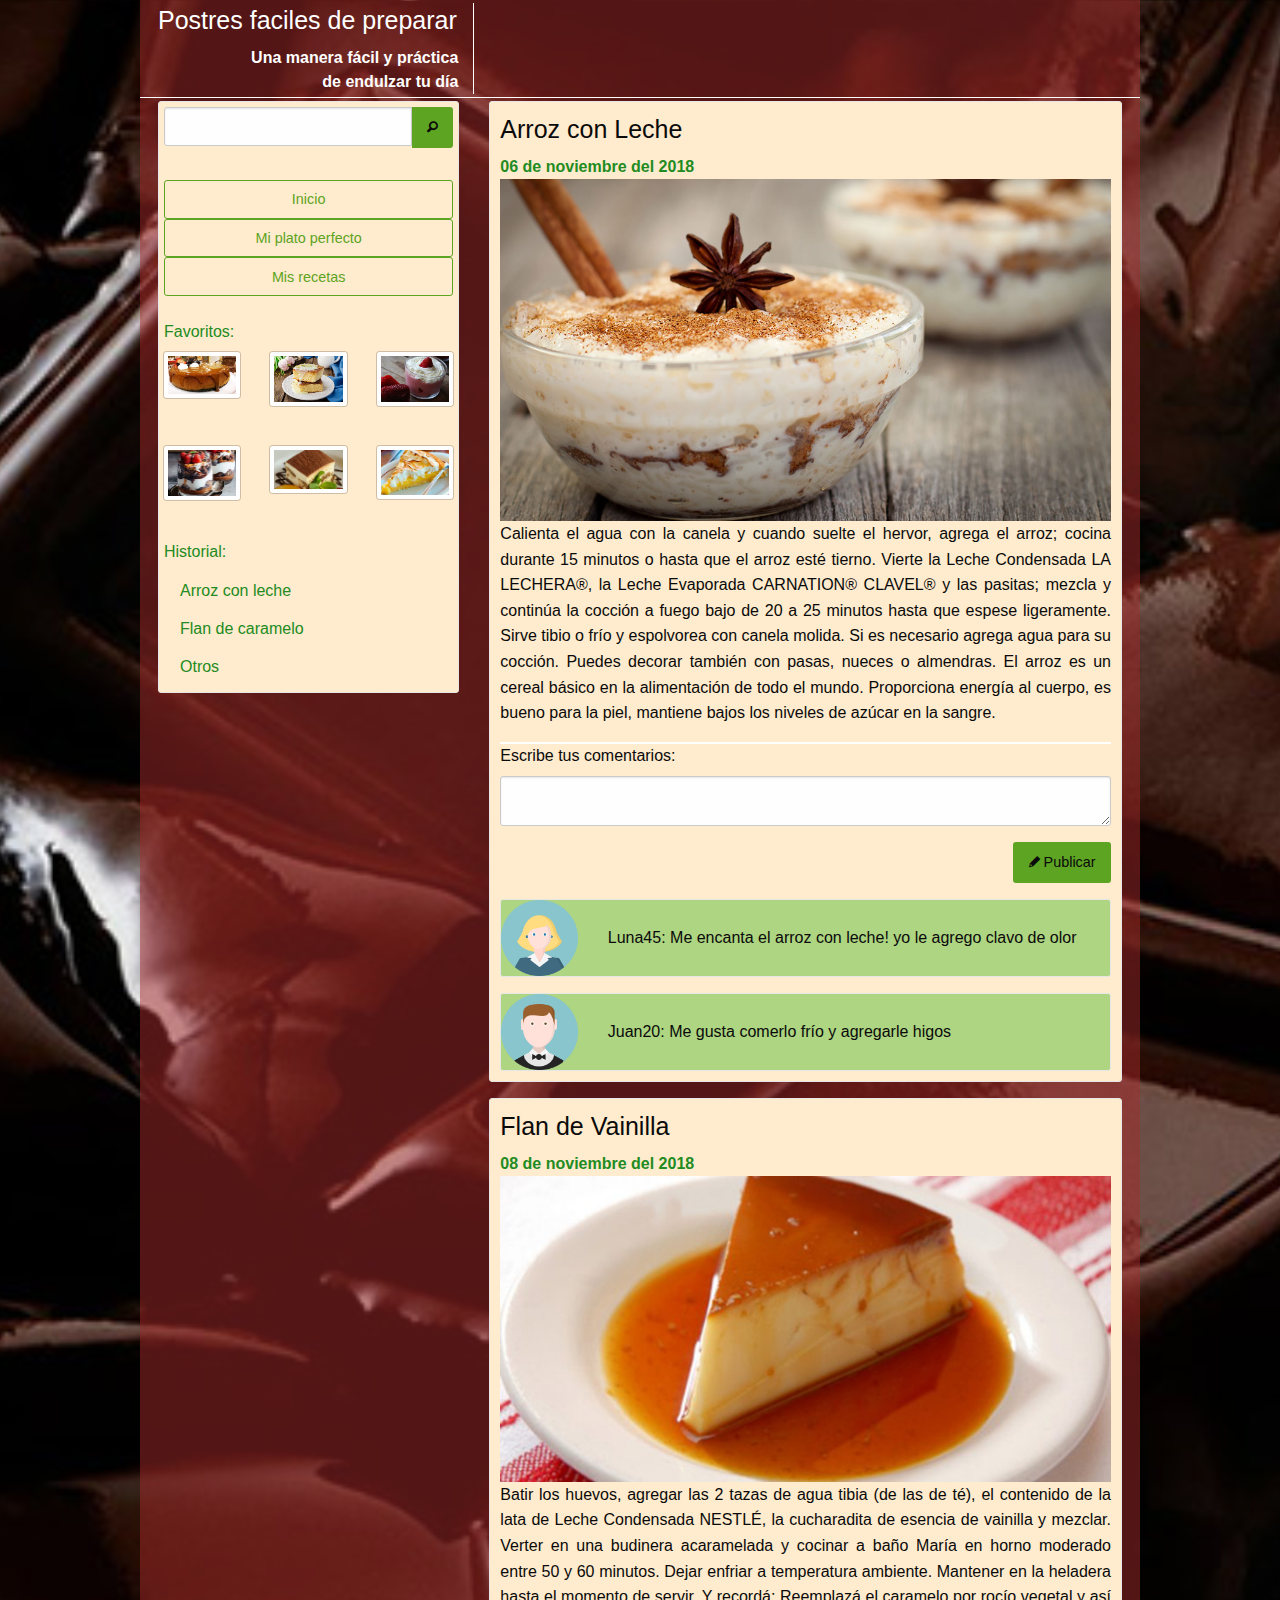
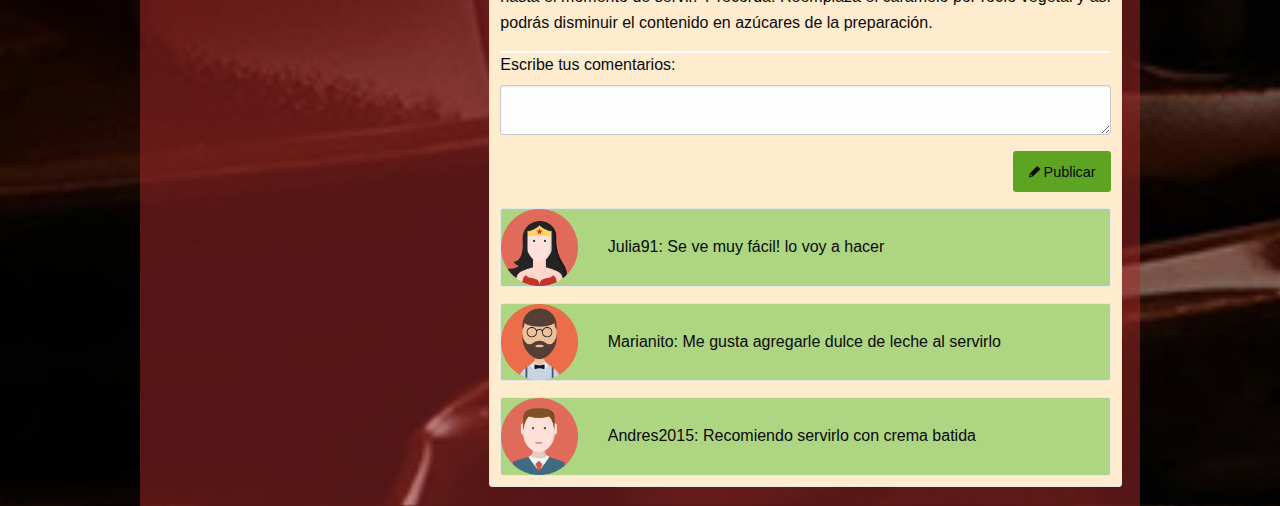
<file: BlogGastronomia/index.html>
<!doctype html>
<html>

<head>
	<meta charset="utf-8">
	<meta http-equiv="x-ua-compatible" content="ie=edge">
	<meta name="viewport" content="width=device-width, initial-scale=1.0">
    <link rel="stylesheet" href="css/foundation.css">
    <link rel="stylesheet" href="foundation-icons/foundation-icons.css" media="screen" charset="utf-8">
    <link rel="stylesheet" href="css/app.css">
    <link rel="shortcut icon" type="image/x-icon" href="img/logo.png">
	<title>Blog de Gastronomía</title>
</head>

<body class="gastronomia-body">

  <div class="sticky-container">
		<div class="row contenedor">
			<header class="column medium-12 large-12 hide-for-small-only encabezado padding-vertical-1">
				<div class="row">
					<div class="column small-4" id="encabezado">
						<div class="nombre"><h4>Postres faciles de preparar</h4></div>
						<div class="slogan"><strong>Una manera fácil y práctica<br> de endulzar tu día</strong></div>
					</div>
				</div>
			</header>
    </div>
</div>

<div class="row contenedor secciones">
  <section class="column medium-5 large-4 hide-for-small-only margin-top-1">
  <aside class="card padding-1" id="busqueda" style="color: forestgreen ">
  <form class="buscador">
    <div class="input-group">
  	<input class="form-control" type="text">
      <div class="">
        <button type="submit" class="success button fi-magnifying-glass"></button>
      </div>
    </div>
  </form>

  <nav>
	   <ul class="vertical menu align-center">
			    <li><a class="hollow button expanded success" href="#">Inicio</a></li>
					<li><a class="hollow button expanded success" href="#">Mi plato perfecto</a></li>
					<li><a class="hollow button expanded success" href="#">Mis recetas</a></li>
			</ul>
	</nav>

  <br>

<div>
  <legend>Favoritos:</legend>
	<div class="row margin-bottom-0">
	   <div class="column small-4"><a href=""><img src="img/1.jpg" class="thumbnail"></a></div>
		 <div class="column small-4"><a href=""><img src="img/2.jpg" class="thumbnail"></a></div>
		 <div class="column small-4"><a href=""><img src="img/3.jpg" class="thumbnail"></a></div>
		</div>
		<br>
		<div class="row margin-top-0">
			<div class="column small-4"><a href=""><img src="img/4.jpg" class="thumbnail"></a></div>
			<div class="column small-4"><a href=""><img src="img/5.jpg" class="thumbnail"></a></div>
			<div class="column small-4"><a href=""><img src="img/6.jpg" class="thumbnail"></a></div>
		</div>
	</div>
	<br>

  <div>
    <legend>Historial:</legend>
  	<ul class="vertical menu">
  	   <li><a href="#" style="color:forestgreen ">Arroz con leche</a></li>
  		 <li><a href="#" style="color:forestgreen ">Flan de caramelo</a></li>
  		 <li><a href="#" style="color:forestgreen ">Otros</a></li>
  	</ul>
  </div>

</aside>

</section>

<section class="column small-12 medium-7 large-8 margin-top-1">
  <article class="card padding-1 contenido">
	   <div class="row">
			<div class="column small-12">
			  <h4>Arroz con Leche</h4>
				<strong style="color: forestgreen">06 de noviembre del 2018</strong>
				<img src="img/arroz-con-leche.jpg">
				<p class="text-justify margin-top-1">
        Calienta el agua con la canela y cuando suelte el hervor, agrega el arroz; cocina durante 15 minutos o hasta que el arroz esté tierno.
        Vierte la Leche Condensada LA LECHERA®, la Leche Evaporada CARNATION® CLAVEL® y las pasitas; mezcla y continúa la cocción a fuego bajo de 20 a 25 minutos hasta que espese ligeramente.
        Sirve tibio o frío y espolvorea con canela molida.
        Si es necesario agrega agua para su cocción. Puedes decorar también con pasas, nueces o almendras.
        El arroz es un cereal básico en la alimentación de todo el mundo. Proporciona energía al cuerpo, es bueno para la piel, mantiene bajos los niveles de azúcar en la sangre.
					</p>
				</div>
			</div>

      <div class="comentarios row column padding-top-1">
        <fieldset>
      		<legend>Escribe tus comentarios:</legend>
      		<textarea class="margin-bottom-0"></textarea>
      		<div class="text-right"><button type="submit" name="enviar" class="success button margin-top-0"><i class="step fi-pencil"></i> Publicar</button></div>
      	</fieldset>
      </div>

      <div class="usuario card">
        <div class="row">
          <div class="column small-2 align-middle margin-horizontal-0">
            <img src="img/mujer3.png" class="comentario-img">
          </div>
        <div class="column small-10 align-self-middle margin-horizontal-0">Luna45: Me encanta el arroz con leche! yo le agrego clavo de olor</div>
      </div>

    </div>
    <div class="usuario card">
      <div class="row">
    		<div class="column small-2 align-middle margin-horizontal-0">
    		    <img src="img/hombre3.png" class="comentario-img">
    		</div>
    	  <div class="column small-10 align-self-middle margin-horizontal-0">Juan20: Me gusta comerlo frío y agregarle higos</div>
    	</div>

    	</div>
    </article>
    <article class="card padding-1 contenido">
		    <div class="row">
			   <div class="column small-12">
					<h4>Flan de Vainilla</h4>
					<strong style="color: forestgreen">08 de noviembre del 2018</strong>
					<img src="img/flan.jpg">
					<p class="text-justify margin-top-1">
          Batir los huevos, agregar las 2 tazas de agua tibia (de las de té), el contenido de la lata de Leche Condensada NESTLÉ, la cucharadita de esencia de vainilla y mezclar.
          Verter en una budinera acaramelada y cocinar a baño María en horno moderado entre 50 y 60 minutos. Dejar enfriar a temperatura ambiente. Mantener en la heladera hasta el momento de servir.
          Y recordá: Reemplazá el caramelo por rocío vegetal y así podrás disminuir el contenido en azúcares de la preparación.
          </p>
				 </div>
				</div>

        <div class="comentarios row column padding-top-1">
						  <fieldset>
								<legend>Escribe tus comentarios:</legend>
								<textarea class="margin-bottom-0"></textarea>
								<div class="text-right"><button type="submit" name="enviar" class="success button margin-top-0"><i class="step fi-pencil"></i> Publicar</button></div>
						  </fieldset>
					</div>

          <div class="usuario card">

					<div class="row">
					 <div class="column small-2 align-middle margin-horizontal-0">
						<img src="img/mujer4.png" class="comentario-img">
					  </div>
					 <div class="column small-10 align-self-middle margin-horizontal-0">Julia91: Se ve muy fácil! lo voy a hacer</div>
				   </div>
          </div>

          <div class="usuario card">
					 <div class="row">
						<div class="column small-2 align-middle margin-horizontal-0">
							<img src="img/hombre4.png" class="comentario-img">
						</div>
					 <div class="column small-10 align-self-middle margin-horizontal-0">Marianito: Me gusta agregarle dulce de leche al servirlo</div>
					</div>
					</div>

					<div class="usuario card">
						<div class="row">
							<div class="column small-2 align-middle margin-horizontal-0">
								<img src="img/hombre5.png" class="comentario-img">
							</div>
							<div class="column small-10 align-self-middle margin-horizontal-0">Andres2015: Recomiendo servirlo con crema batida</div>
						</div>

					</div>

				</article>

		  </section>



    <script src="js/vendor/jquery.js"></script>
    <script src="js/vendor/what-input.js"></script>
    <script src="js/vendor/foundation.js"></script>
    <script src="js/app.js"></script>
  </div>
  </body>

</html>
</file>
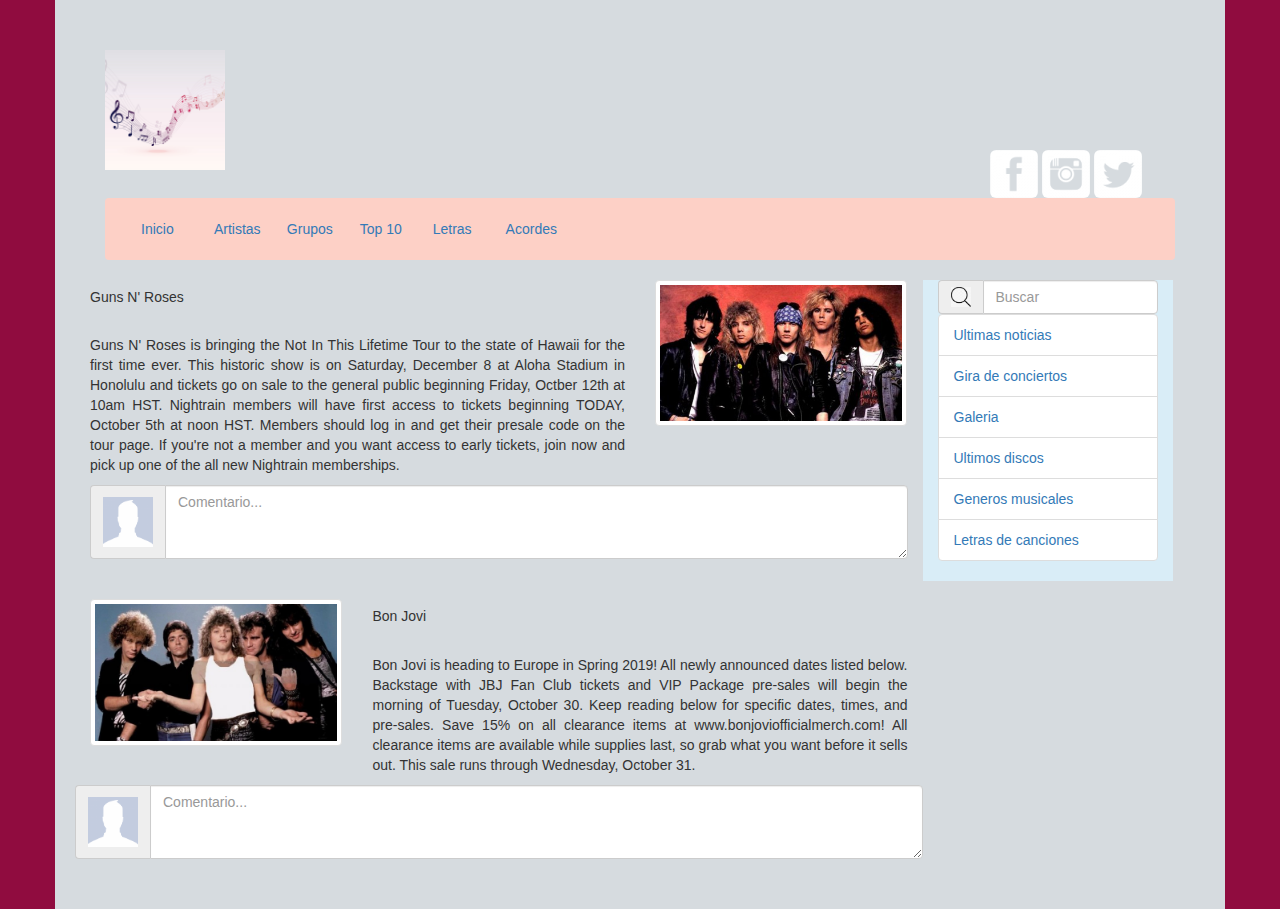
<file: BlogMusica/index.html>
<!doctype html>
  <html>
    <head>
      <meta charset="utf-8">
      <meta name="viewport" content="width=device-width, initial-scale=1">
      <meta name="mobile-web-app-capable" content="yes">
      <link rel="stylesheet" href="css/bootstrap.min.css">
      <link rel="stylesheet" href="css/estilos.css">
      <script src="js/bootstrap.min.js"></script>
      <title>Blog de Música</title>
    </head>
    <body class="blog-body">
      <div class="container">
        <div class="row">
        <header class="col-sm-12 col-md-12">
          <div class="row">
            <img class="logo-img col-md-6 col-lg-6" alt="logo" src="img/logo.jpg">
            <div class="redes-sociales col-sm-6 col-md-6 col-lg-push-4">
                <img class="img-rounded img-social" alt="fb" src="img/fb.png"/>
                <img class="img-rounded img-social" alt="ig" src="img/ig.png"/>
                <img class="img-rounded img-social" alt="tt" src="img/tt.png"/>
            </div>
          </div>

          <div class="navbar barra-navegacion nav nav-pills  nav-center" role="navigation">
            <ul class="nav navbar-nav list-inline">

            <div class="col-md-2">
							<li class="nav-item">
								<a class="nav-link active" href="index.html">Inicio</a>
							</li>
						</div>
						<div class="col-md-2">
							<li class="nav-item">
								<a class="nav-link" href="html/artistas.html">Artistas</a>
							</li>
						</div>
						<div class="col-md-2">
							<li class="nav-item">
								<a class="nav-link" href="html/grupos.html">Grupos</a>
							</li>
						</div>
						<div class="col-md-2">
							<li class="nav-item">
								<a class="nav-link" href="html/top10.html">Top 10</a>
							</li>
						</div>
						<div class="col-md-2">
							<li class="nav-item">
								<a class="nav-link" href="html/letras.html">Letras</a>
							</li>
						</div>
						<div class="col-md-2">
							<li class="nav-item">
								<a class="nav-link" href="html/acordes.html">Acordes</a>
							</li>
          </div>
        </ul>
      </div>
			</header>

    <div class="row">
			<section class="col-sm-12 col-md-12 mx-auto my-4 bg-secondary">
				<div class="row">
					<article class="contenido col-md-12 col-lg-9 text-white">
						<div class="row">

							<div class="col-md-8">
								<h5 class="mt-2 mb-1" id="am1">Guns N' Roses</h5><br>
									<p class=" text-justify">
                    Guns N' Roses is bringing the Not In This Lifetime Tour to the state of Hawaii for the first time ever.  This historic show is on Saturday, December 8 at Aloha Stadium in Honolulu and tickets go on sale to the general public beginning Friday, Octber 12th at 10am HST.
                    Nightrain members will have first access to tickets beginning TODAY, October 5th at noon HST.
                    Members should log in and get their presale code on the tour page.  If you're not a member and you want access to early tickets, join now and pick up one of the all new Nightrain memberships.
									</p>

							</div>
              <div class="col-md-4 mt-2 text-center">
								<img class="img-contenido mx-auto img-thumbnail" src="img/guns.jpg" alt="guns">
							</div>
            </div>
            <form>
            <div class="input-group my-2">
            									<div class="input-group-addon">
            										<img class="img-formulario" alt="silueta" src="img/silueta.png">
            									</div>
            									<textarea class="comentarios form-control" placeholder="Comentario..." rows="3"></textarea>
            								</div>

            						</form>
                      </br>
                    </br>
                        <div class="row mt-2">

							<div class="col-md-4 mt-2 text-center">
								<img class="img-contenido mx-auto img-thumbnail" src="img/jovi.jpg" alt="jovi">
							</div>

							<div class="col-md-8">
								<h5 class="mt-2 mb-1" id="AM2">Bon Jovi</h5><br>
									<p class=" text-justify">
                    Bon Jovi is heading to Europe in Spring 2019! All newly announced dates listed below.
                    Backstage with JBJ Fan Club tickets and VIP Package pre-sales will begin the morning of Tuesday, October 30.
                    Keep reading below for specific dates, times, and pre-sales.
                    Save 15% on all clearance items at www.bonjoviofficialmerch.com!
                    All clearance items are available while supplies last, so grab what you want before it sells out.
                    This sale runs through Wednesday, October 31.
									</p>


							</div>

            <form>
            <div class="input-group my-2">
            									<div class="input-group-addon">
            										<img class="img-formulario" alt="silueta" src="img/silueta.png">
            									</div>
            									<textarea class="comentarios form-control" placeholder="Comentario..." rows="3"></textarea>
            								</div>

            						</form>

</div>
</article>
<aside class="busqueda col-md-0 col-lg-3">

						<div class="row mr-1">
							<div class="buscador card col-md-12 my-2 bg-info">
								<form class="buscador form-inline">
									<div>
										<div class="input-group my-2">
											<div class="input-group-addon">
												<img class="img-busqueda" alt="lup" src="img/lup.png">
											</div>
											<input class="form-control" type="text" placeholder="Buscar">
										</div>
									</div>
								</form>
							</div>
						</div>

						<div class="row mr-1">
							<div class="opciones-busqueda card col-md-12 my-2 bg-info">
								<ul class="list-group list-group-flush my-2">
									<li class="list-group-item">
										<a class="nav-link" href="#1">Ultimas noticias</a>
									</li>
									<li class="list-group-item">
										<a class="nav-link" href="#2">Gira de conciertos</a>
									</li>
                  <li class="list-group-item">
                    <a class="nav-link" href="#3">Galeria</a>
                  </li>
                  <li class="list-group-item">
                    <a class="nav-link" href="#4">Ultimos discos</a>
                  </li>
                  <li class="list-group-item">
                    <a class="nav-link" href="#5">Generos musicales</a>
                  </li>
                  <li class="list-group-item">
                    <a class="nav-link" href="#6">Letras de canciones</a>
                  </li>
								</ul>
							</div>
						</div>

					</aside>

</div>
    </section>
  </div>
</div>
<footer></footer>
</div>
</html>
</file>
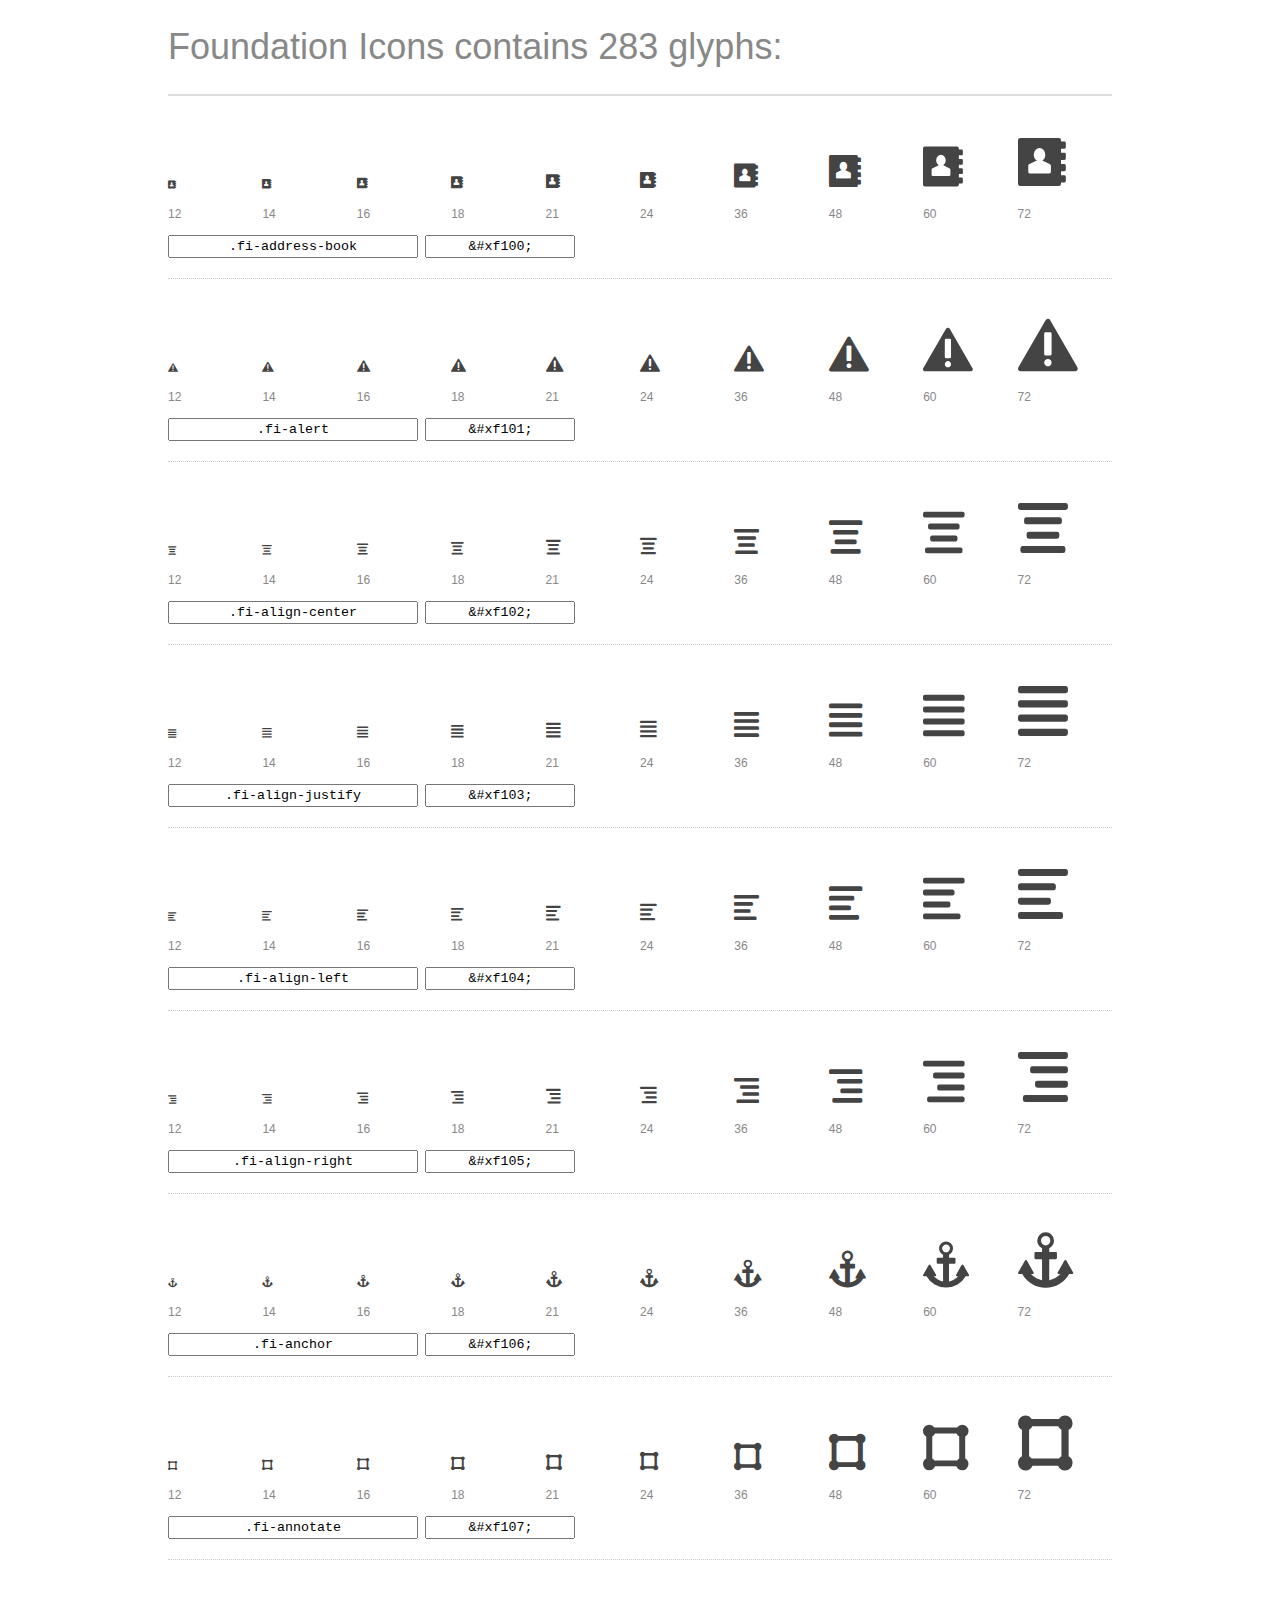
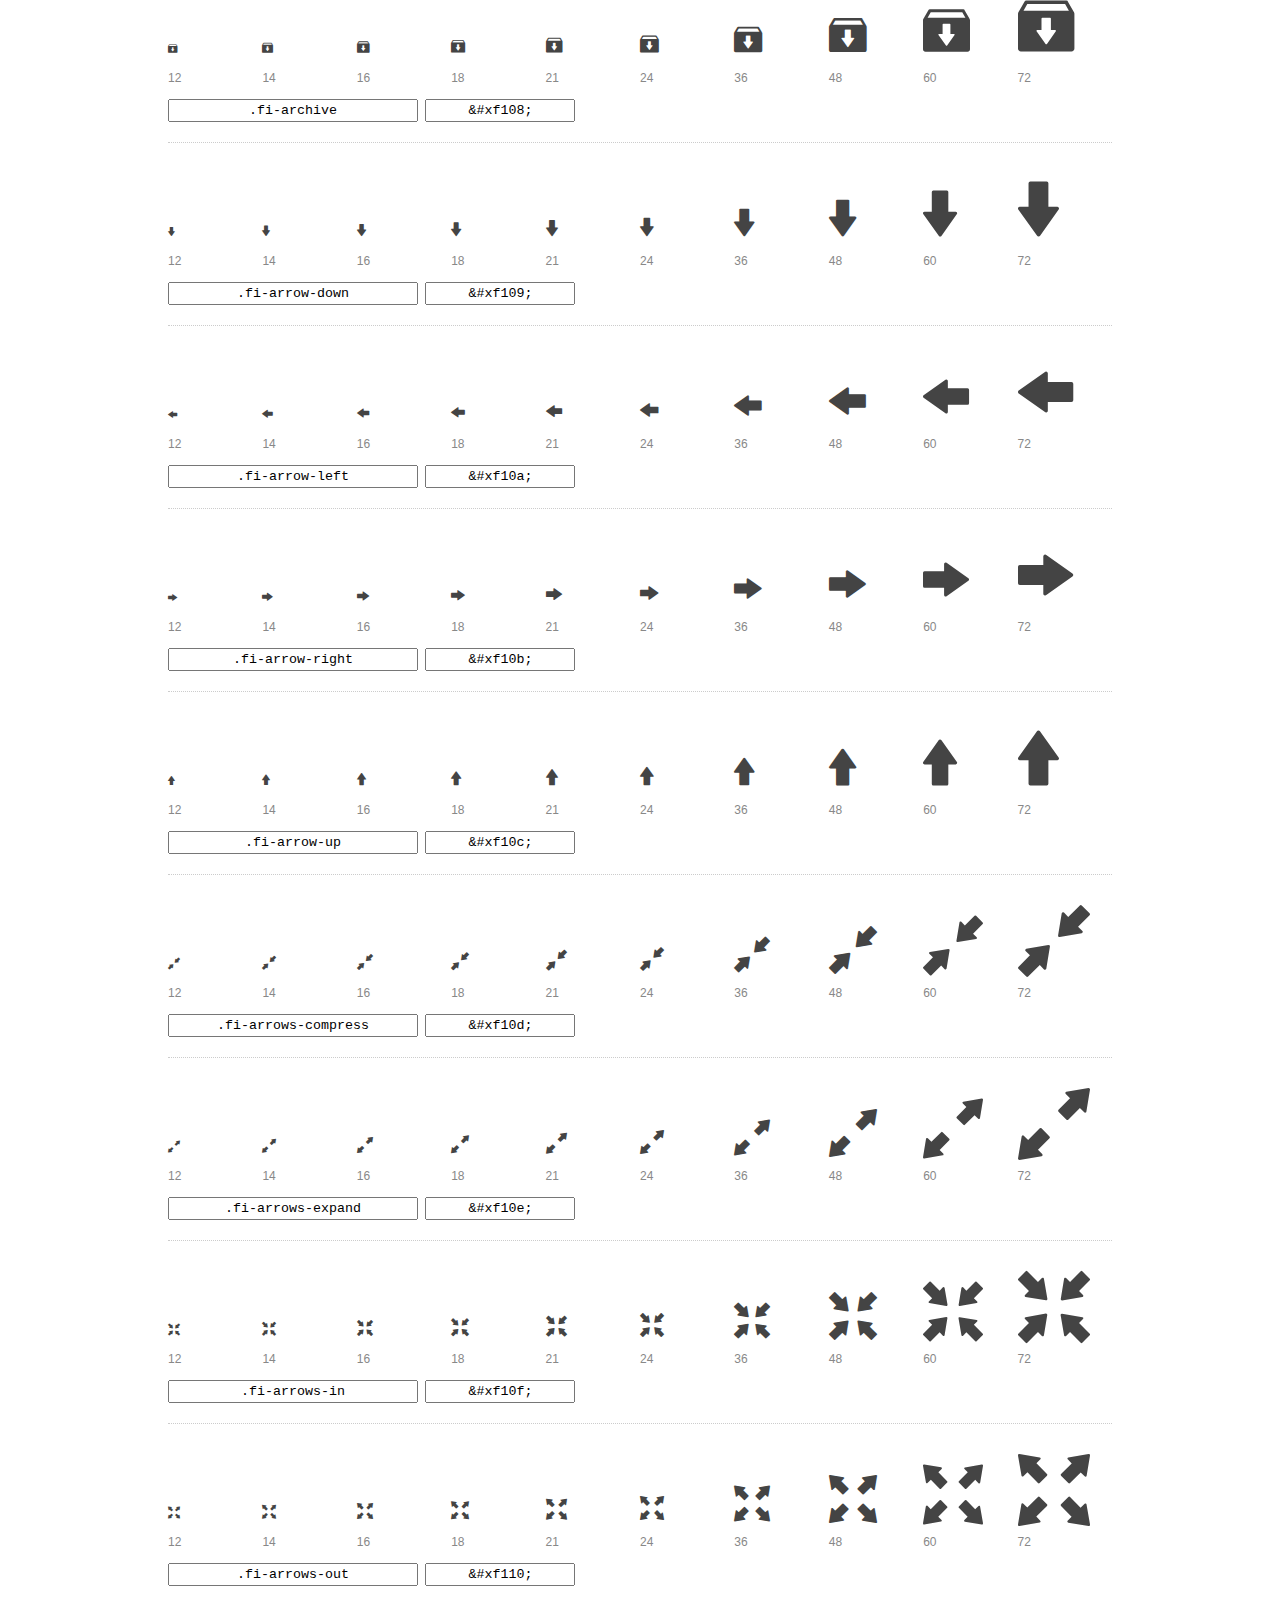
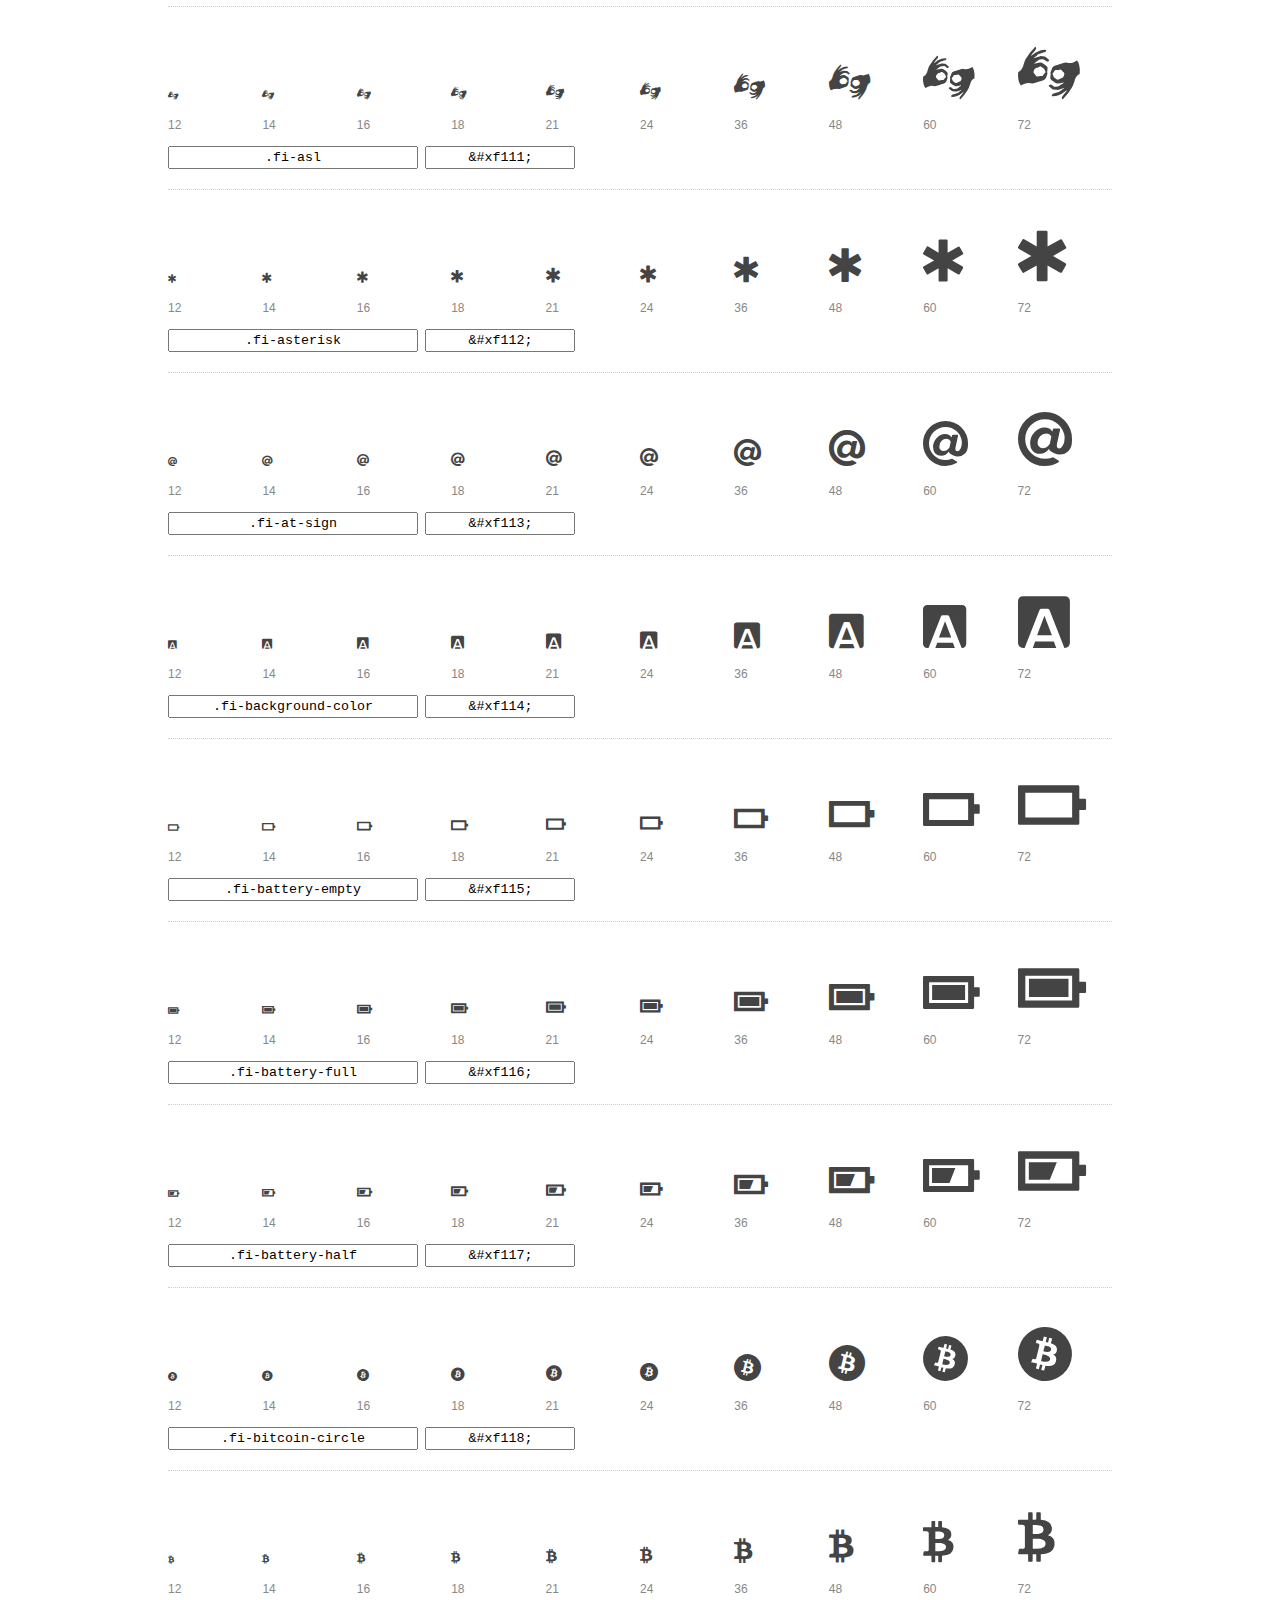
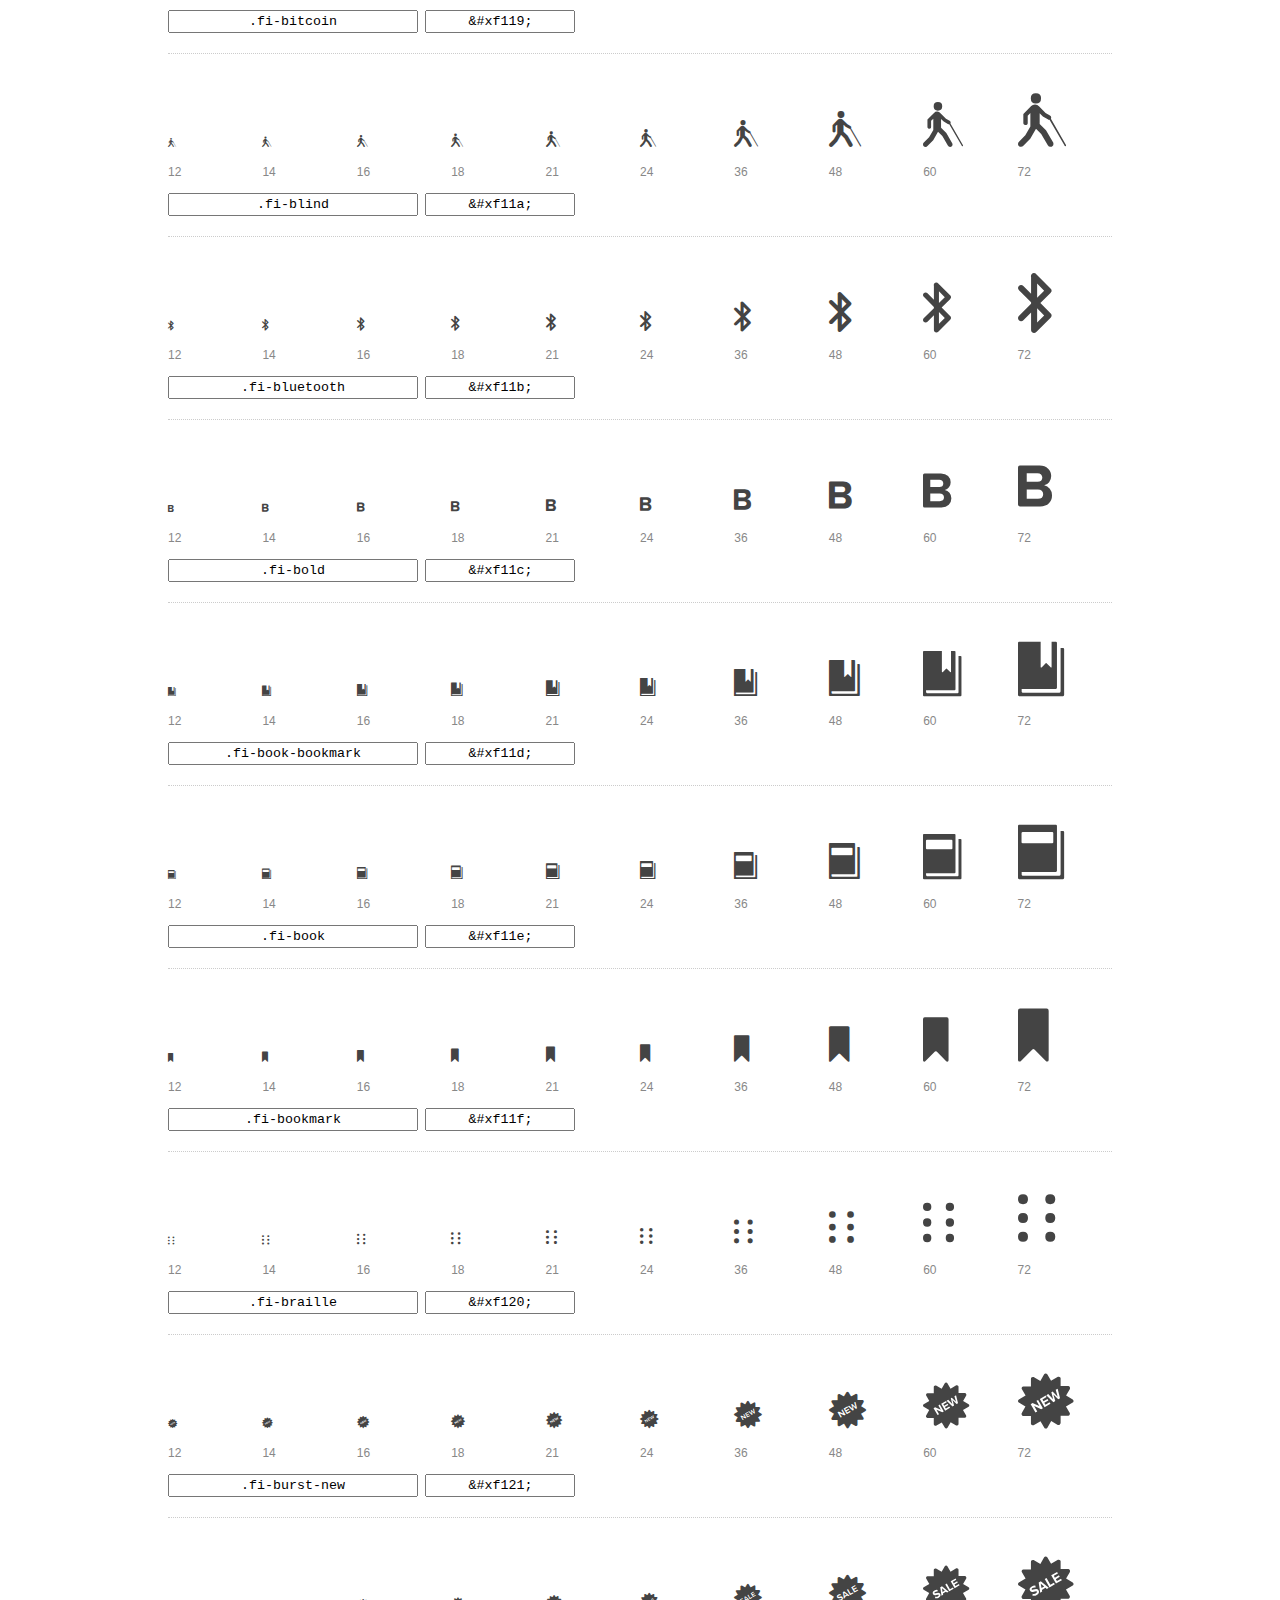
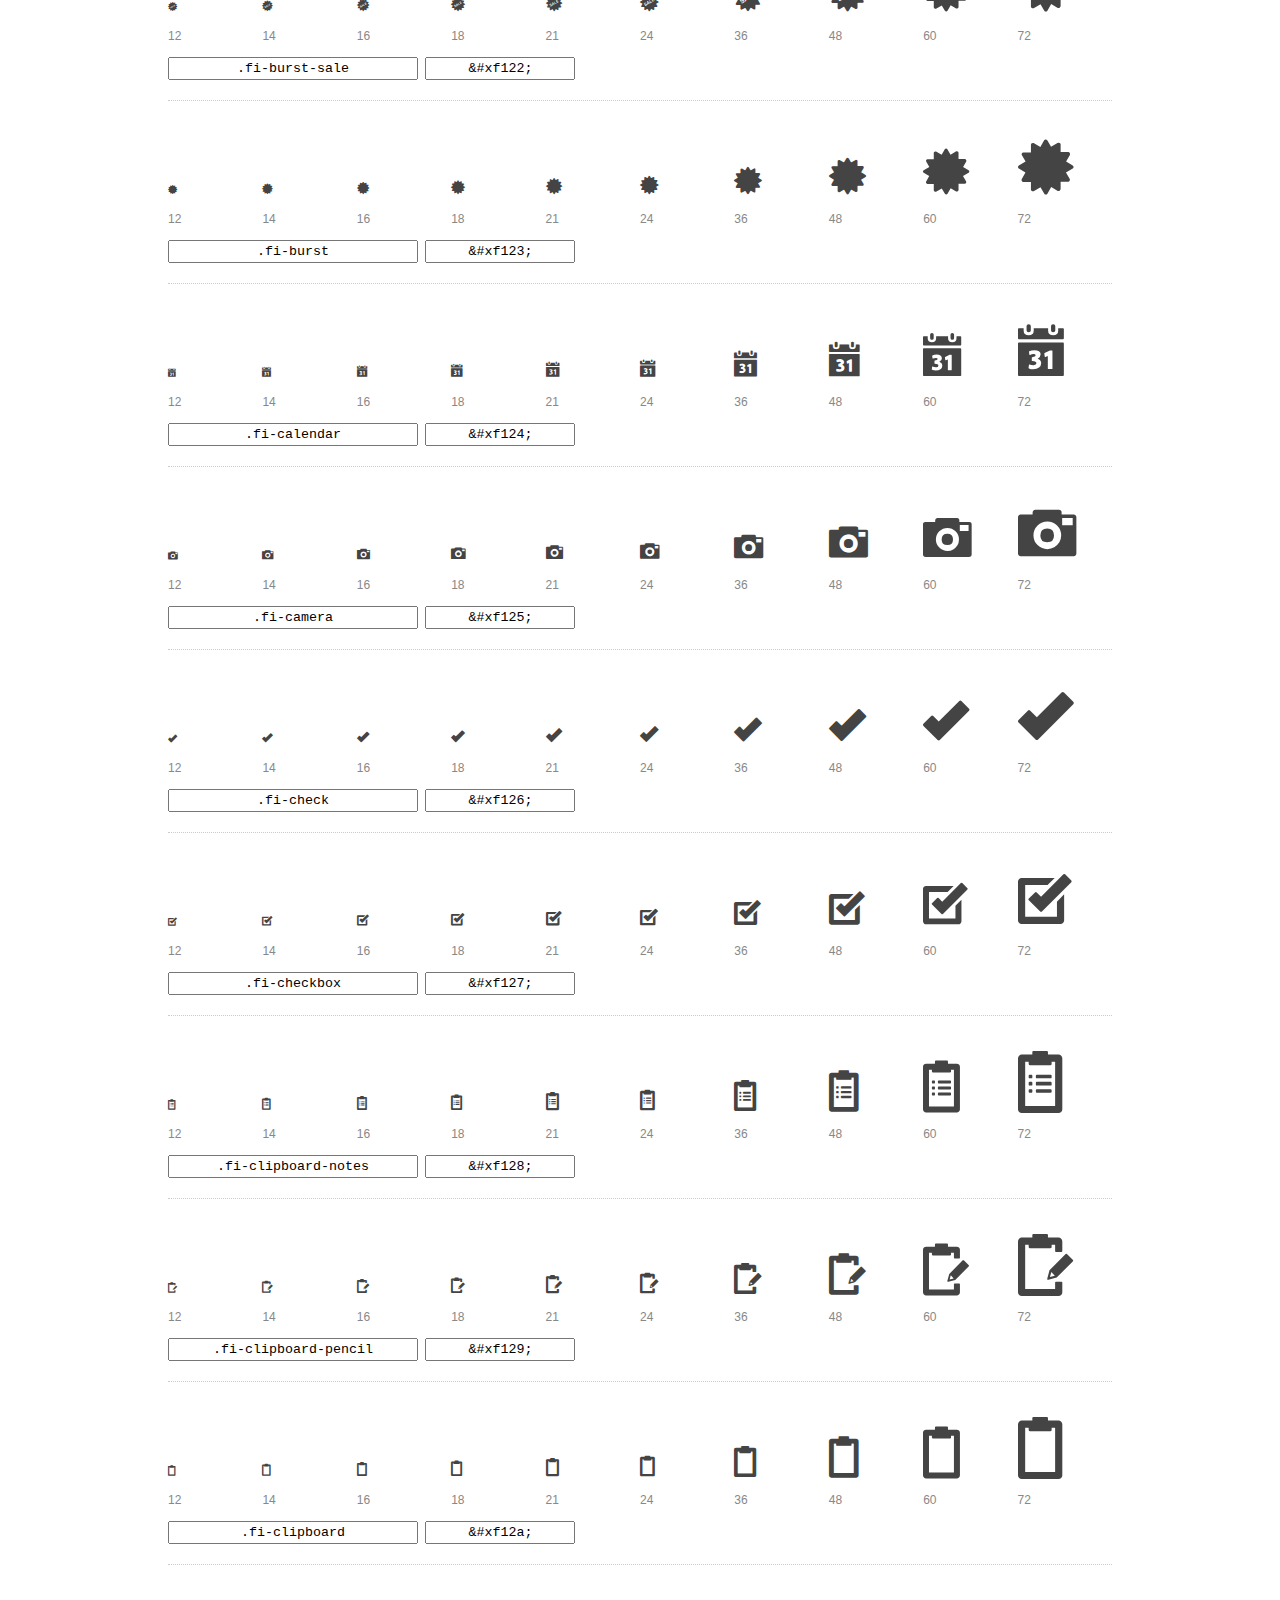
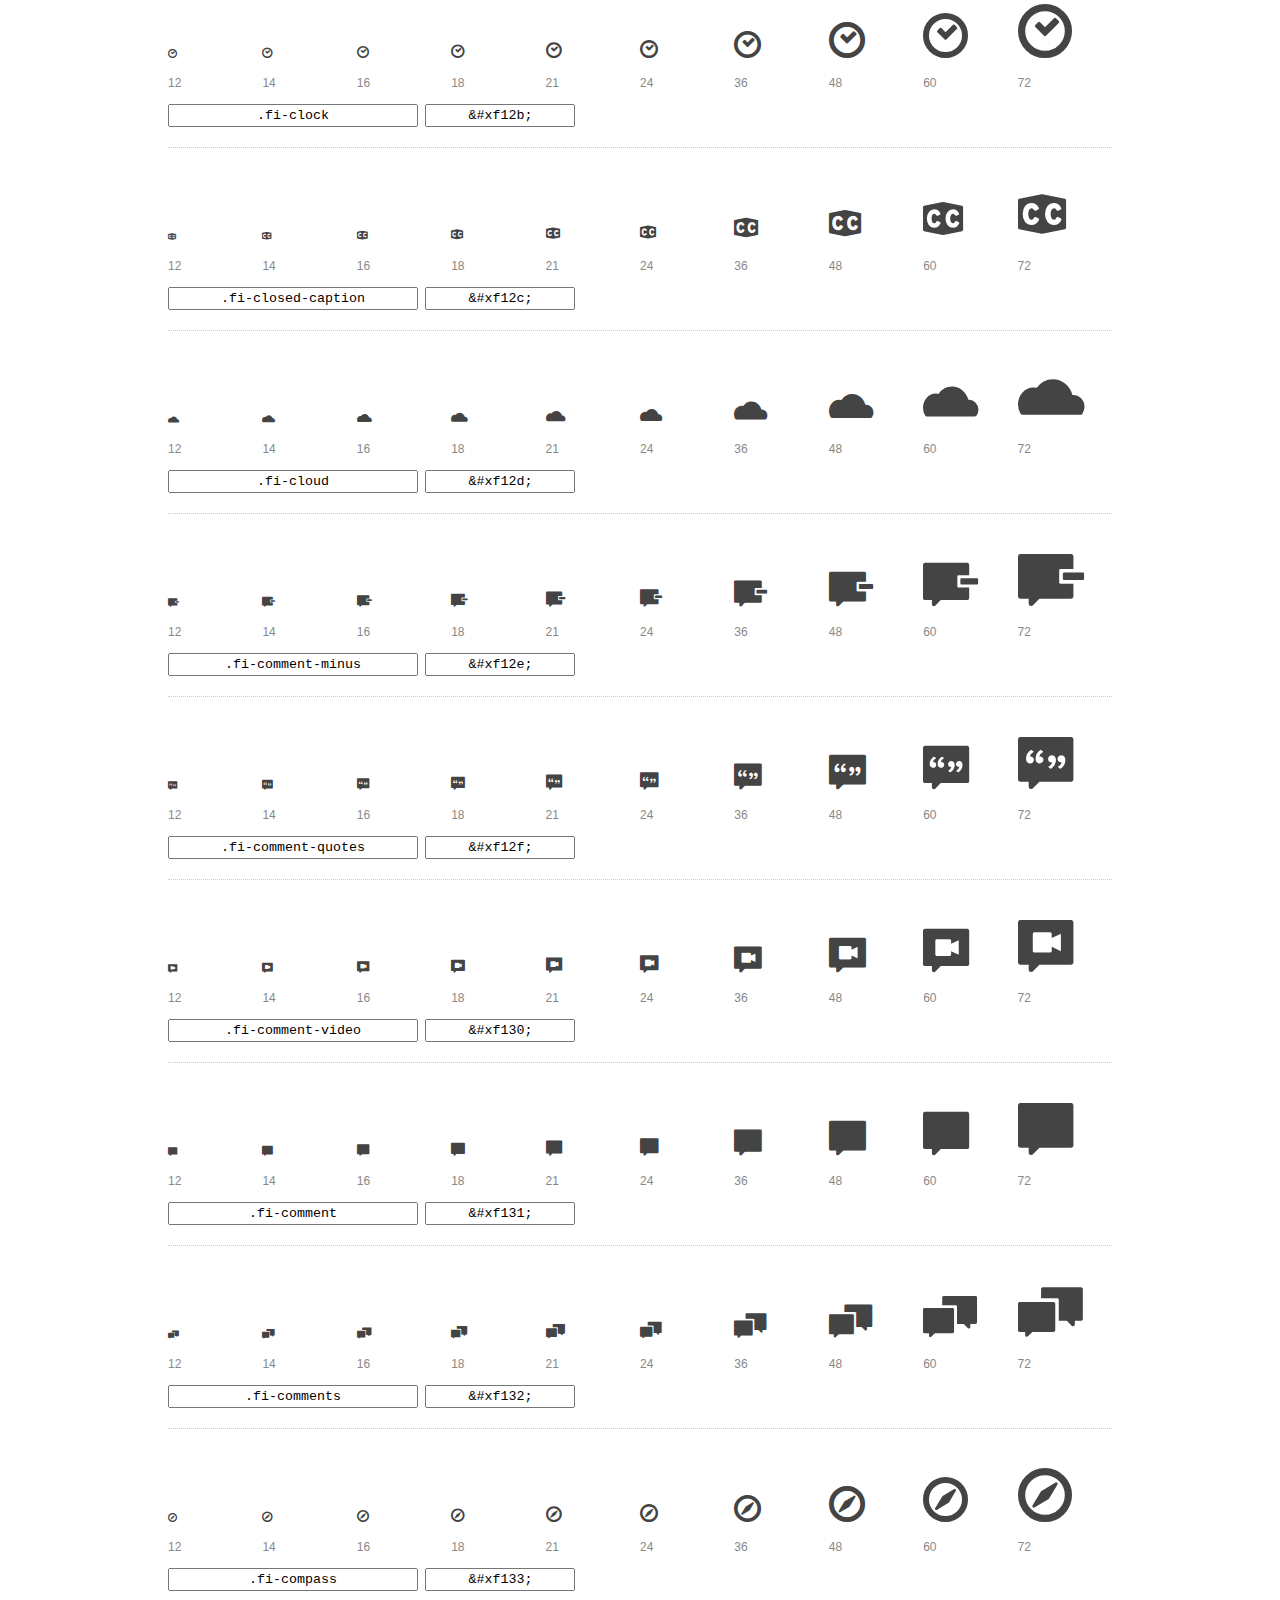
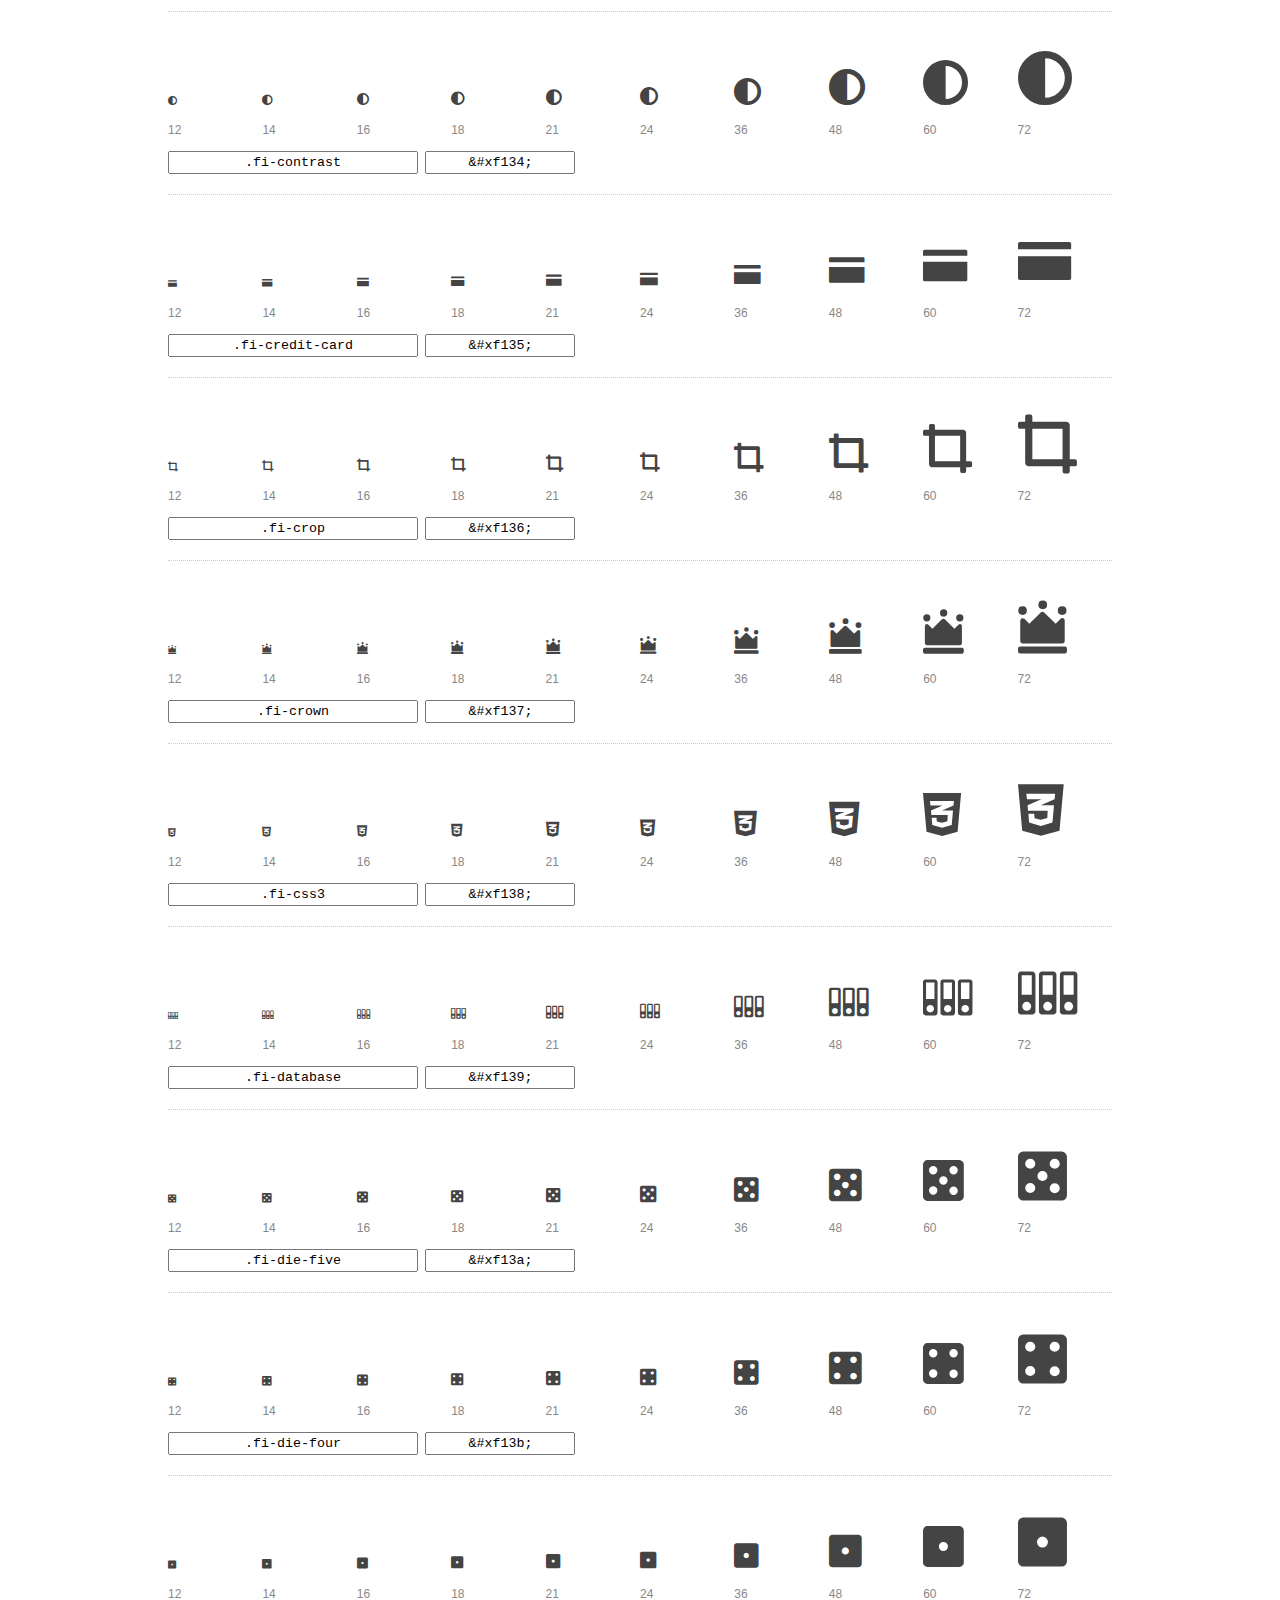
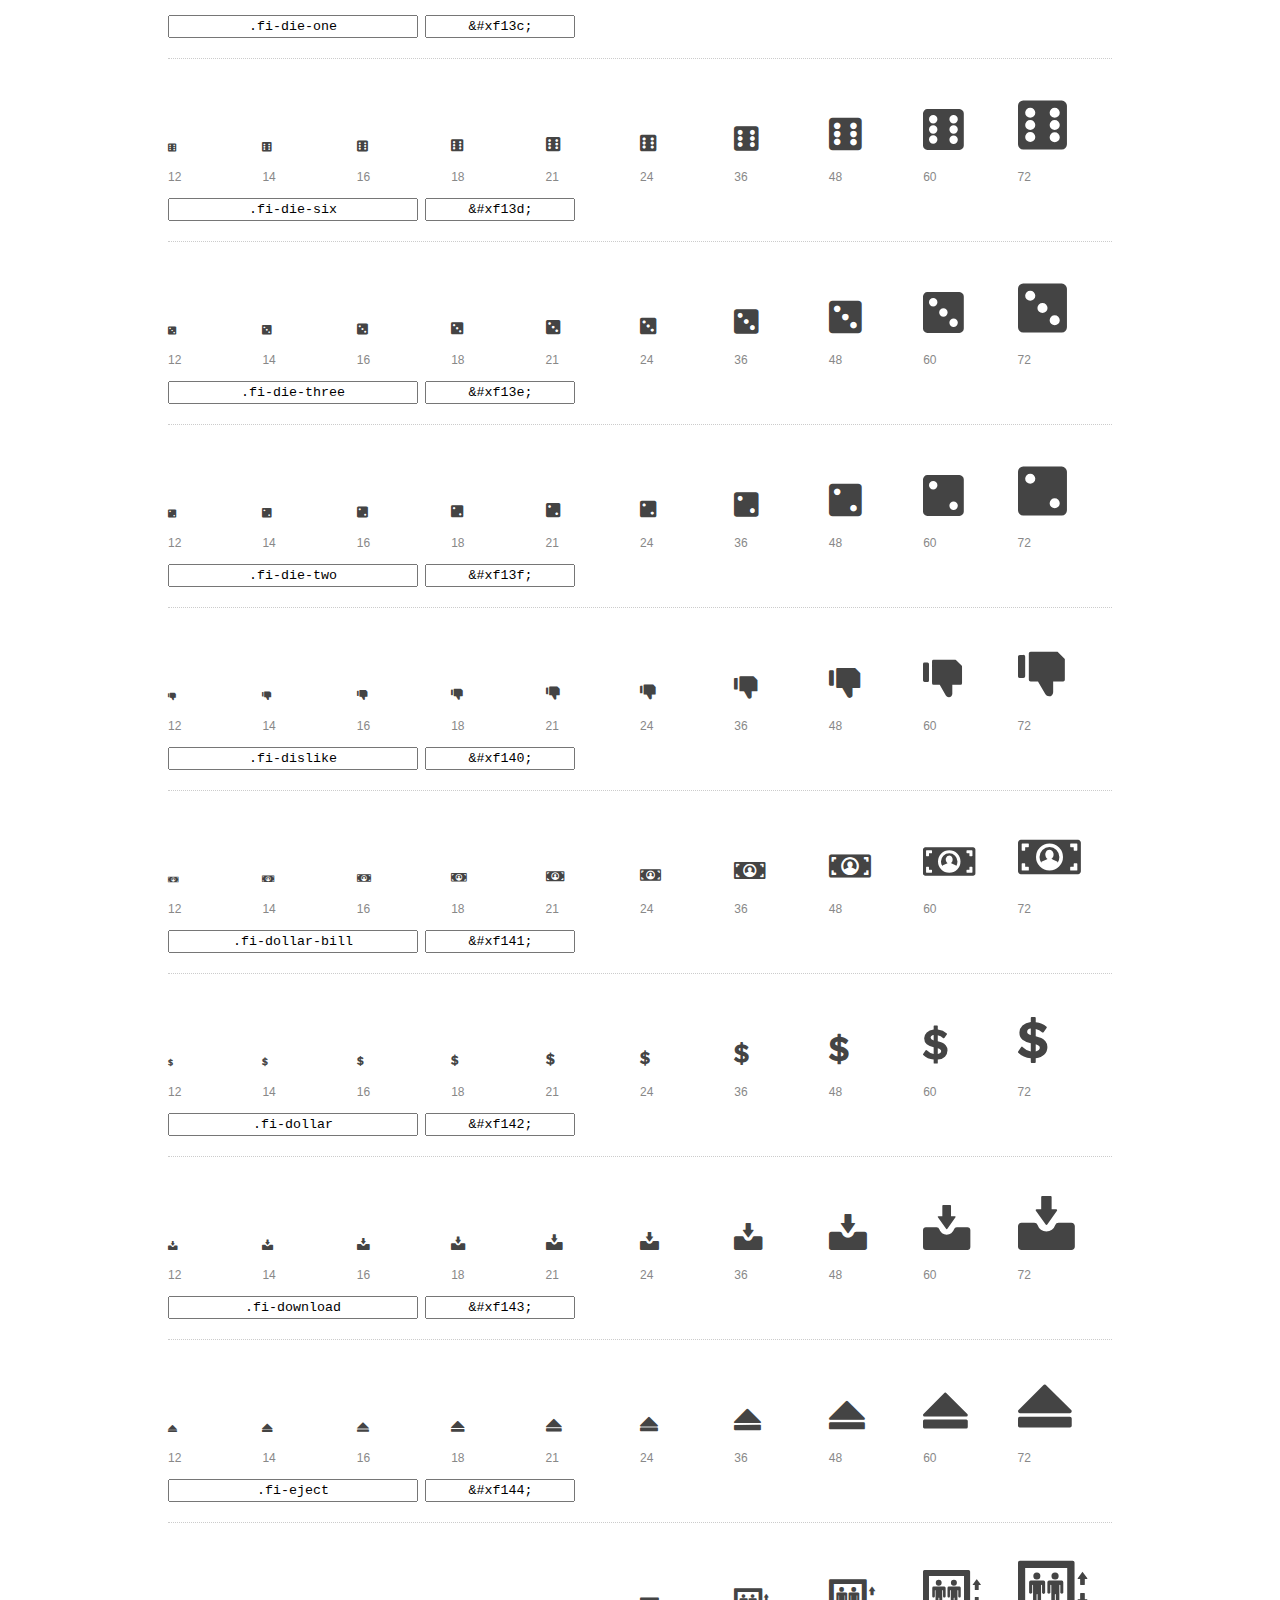
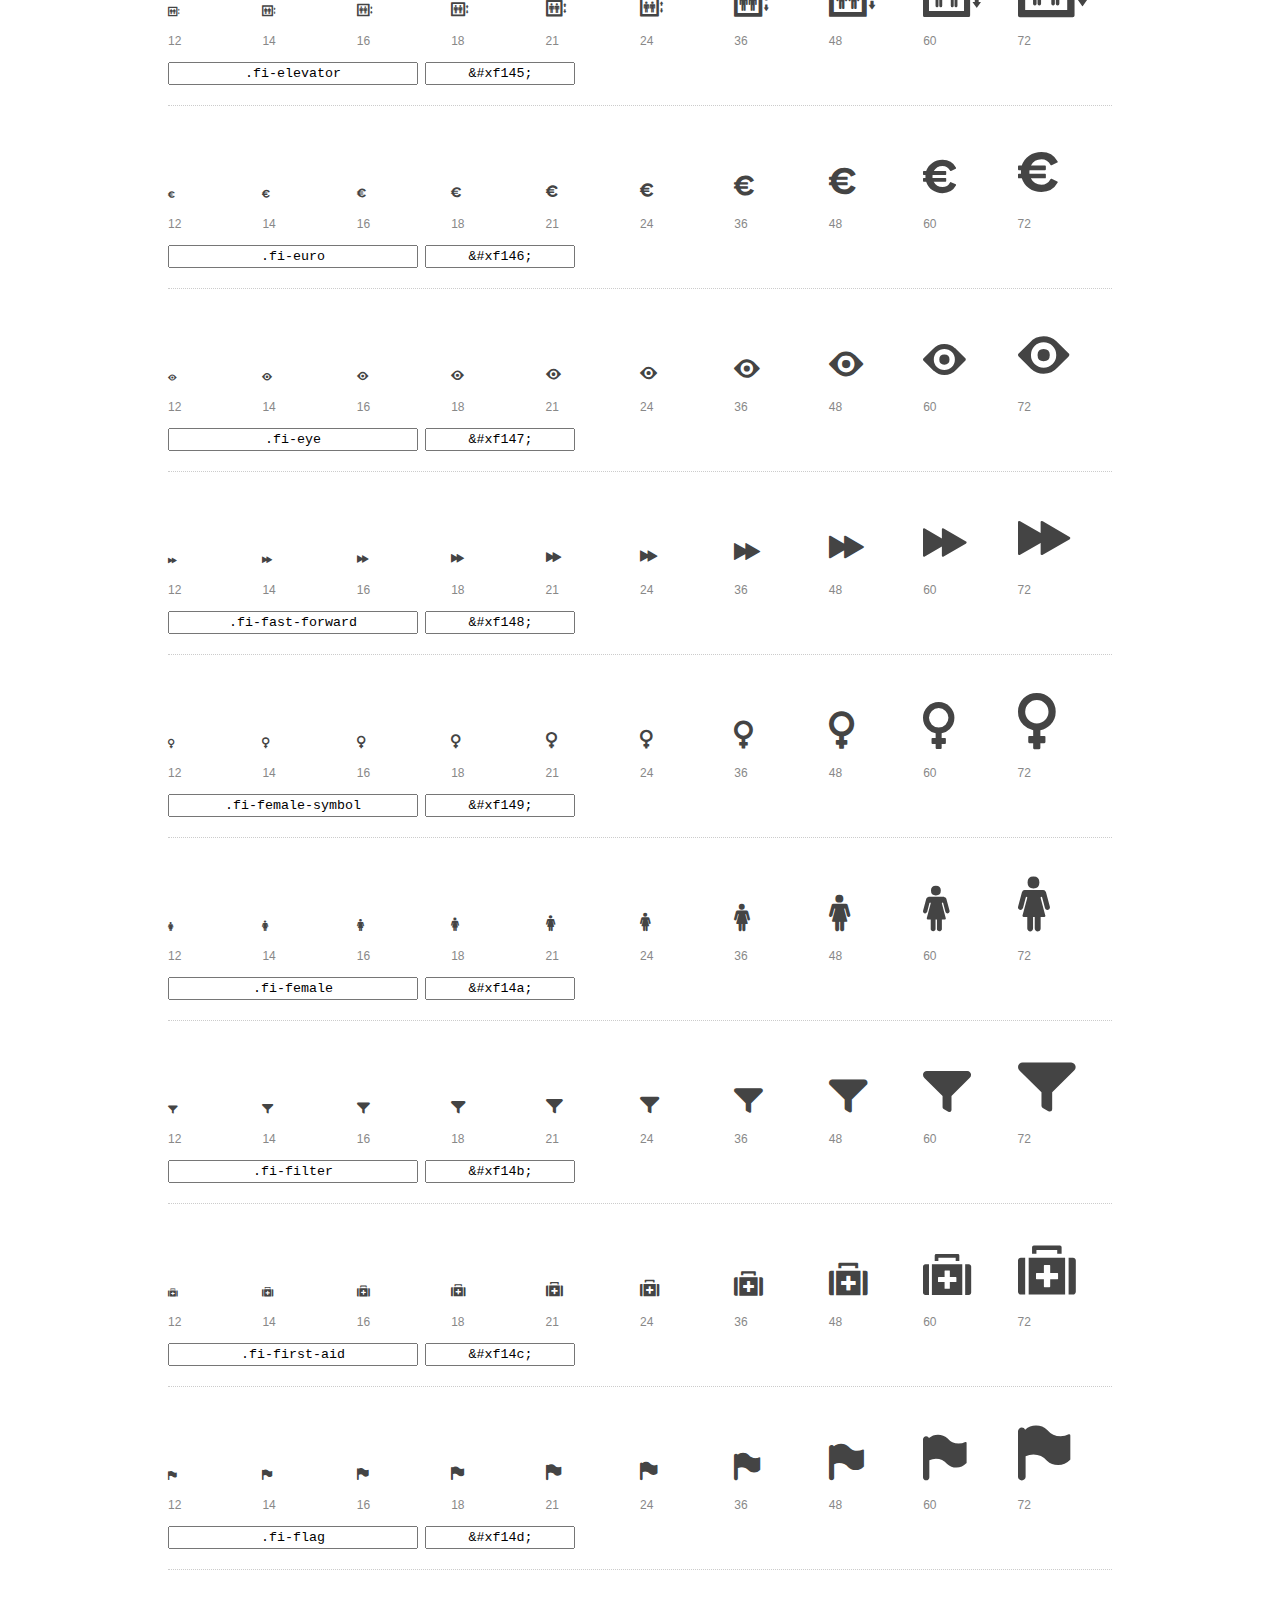
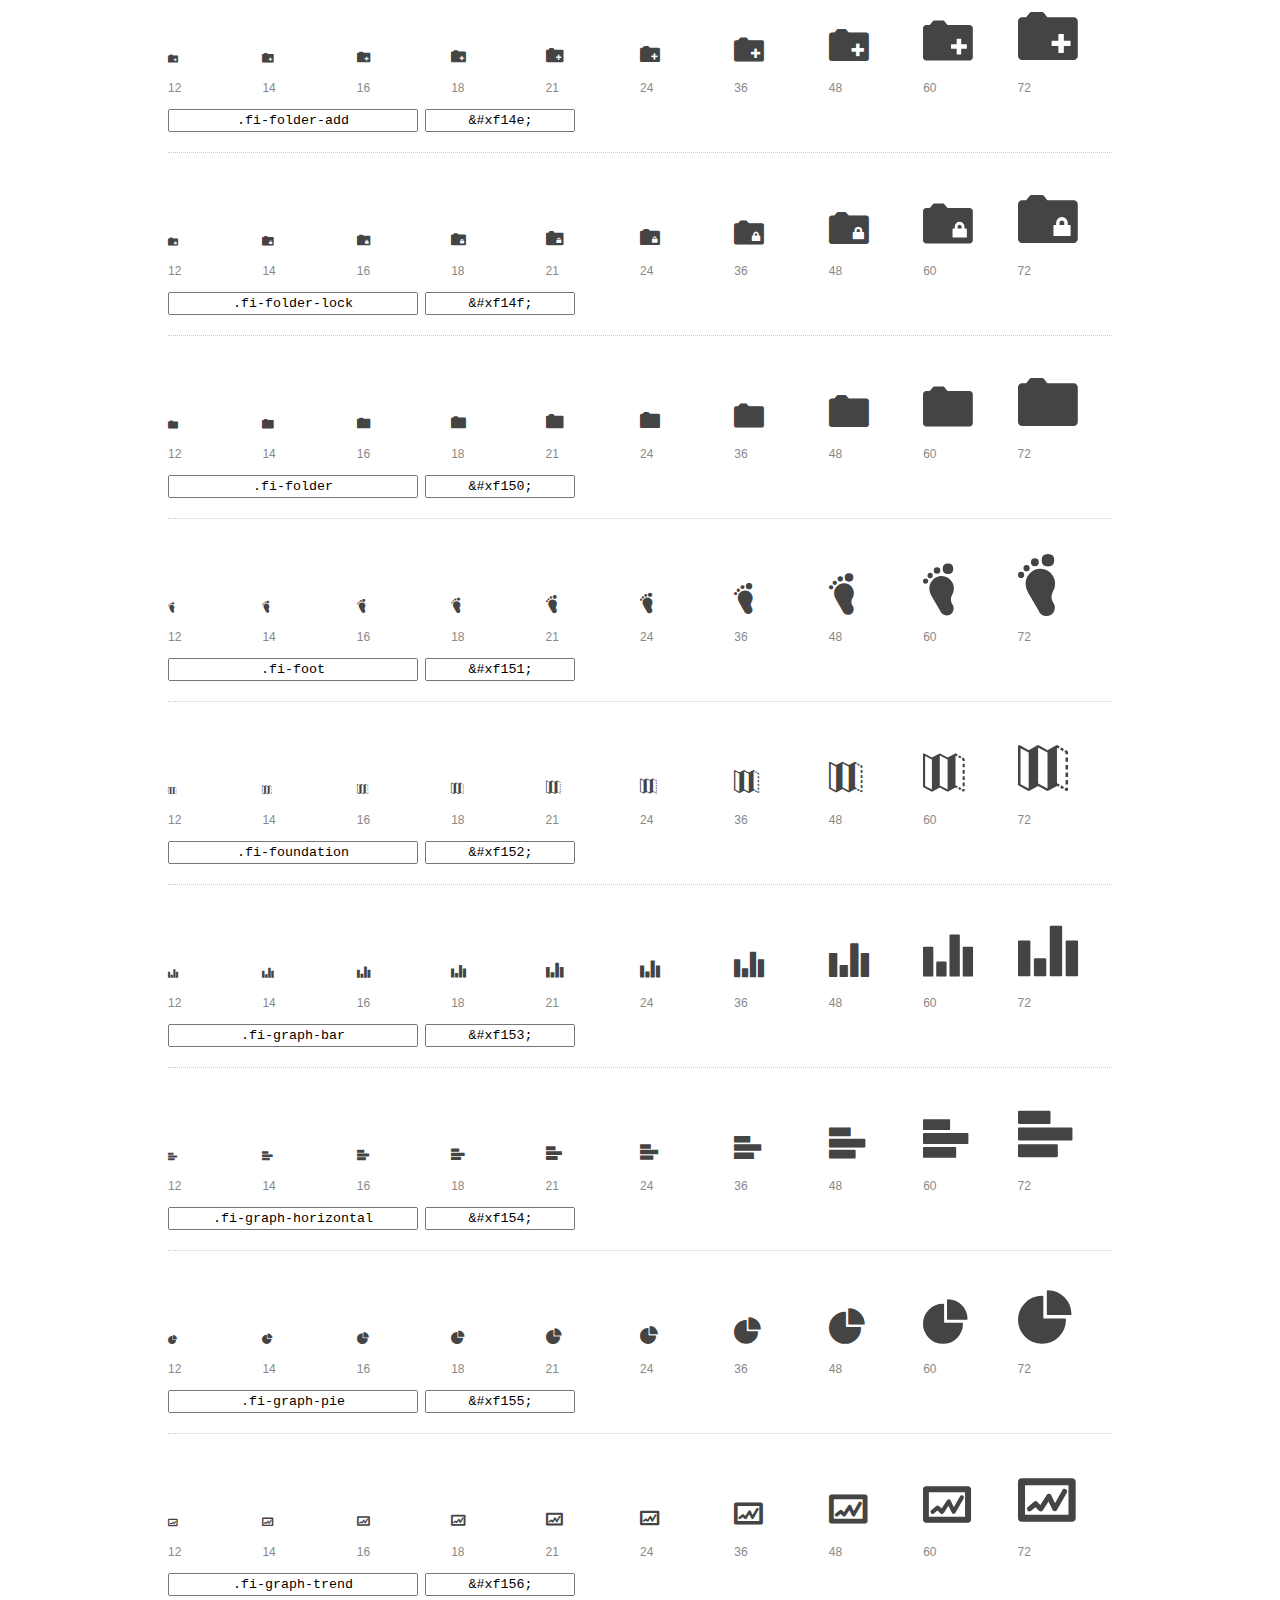
<file: BlogGastronomia/foundation-icons/preview.html>
<!DOCTYPE html>
<html>
  <head>
    <title>Foundation Icons glyphs preview</title>
    <link rel="stylesheet" href="foundation-icons.css" />

    <style>
      * {
        -moz-box-sizing: border-box;
        -webkit-box-sizing: border-box;
        box-sizing: border-box;
        margin: 0;
        padding: 0;
      }

      body {
        background: #fff;
        color: #444;
        font: 16px/1.5 "Helvetica Neue", Helvetica, Arial, sans-serif;
      }

      a, 
      a:visited {
        color: #888;
        text-decoration: underline;
      }
      a:hover, 
      a:focus { color: #000; }

      h1 {
        border-bottom: 2px solid #ddd;
        color: #888;
        font-size: 36px;
        font-weight: 300;
        margin-bottom: 20px;
        padding: 20px 0;
      }

      .container {
        margin: 0 auto;
        min-width: 880px;
        padding: 0 40px;
        width: 80%;
      }

      .glyph {
        border-bottom: 1px dotted #ccc;
        padding: 10px 0 20px;
        margin-bottom: 20px;
      }

      .preview-glyphs { vertical-align: bottom; } 

      .preview-scale { 
        color: #888;
        font-size: 12px; 
        margin-top: 5px;
      }

      .step {
        display: inline-block;
        line-height: 1;
        width: 10%;
      }

      
      .size-12 { font-size: 12px; }
      
      .size-14 { font-size: 14px; }
      
      .size-16 { font-size: 16px; }
      
      .size-18 { font-size: 18px; }
      
      .size-21 { font-size: 21px; }
      
      .size-24 { font-size: 24px; }
      
      .size-36 { font-size: 36px; }
      
      .size-48 { font-size: 48px; }
      
      .size-60 { font-size: 60px; }
      
      .size-72 { font-size: 72px; }
      

      .usage { margin-top: 10px; }

      .usage input {
        font-family: monospace;
        margin-right: 3px;
        padding: 2px 5px;
        text-align: center;
      }

      .usage .point { width: 150px; }

      .usage .class { width: 250px; }

      .footer {
        color: #888;
        font-size: 12px;
        padding: 20px 0;
      }
    </style>

    <!--[if lte IE 8]><script src="http://html5shiv.googlecode.com/svn/trunk/html5.js"></script><![endif]-->
  </head>

  <body>
    <div class="container">
      <h1>Foundation Icons contains 283 glyphs:</h1> 

      
      <div class="glyph">
        <div class="preview-glyphs">
          <i class="step fi-address-book size-12"></i><i class="step fi-address-book size-14"></i><i class="step fi-address-book size-16"></i><i class="step fi-address-book size-18"></i><i class="step fi-address-book size-21"></i><i class="step fi-address-book size-24"></i><i class="step fi-address-book size-36"></i><i class="step fi-address-book size-48"></i><i class="step fi-address-book size-60"></i><i class="step fi-address-book size-72"></i>
        </div>
        <div class="preview-scale">
          <span class="step">12</span><span class="step">14</span><span class="step">16</span><span class="step">18</span><span class="step">21</span><span class="step">24</span><span class="step">36</span><span class="step">48</span><span class="step">60</span><span class="step">72</span> 
        </div>
        <div class="usage">
          <input class="class" type="text" readonly="readonly" onClick="this.select();" value=".fi-address-book" />
          <input class="point" type="text" readonly="readonly" onClick="this.select();" value="&amp;#xf100;" />
        </div>
      </div>
      
      <div class="glyph">
        <div class="preview-glyphs">
          <i class="step fi-alert size-12"></i><i class="step fi-alert size-14"></i><i class="step fi-alert size-16"></i><i class="step fi-alert size-18"></i><i class="step fi-alert size-21"></i><i class="step fi-alert size-24"></i><i class="step fi-alert size-36"></i><i class="step fi-alert size-48"></i><i class="step fi-alert size-60"></i><i class="step fi-alert size-72"></i>
        </div>
        <div class="preview-scale">
          <span class="step">12</span><span class="step">14</span><span class="step">16</span><span class="step">18</span><span class="step">21</span><span class="step">24</span><span class="step">36</span><span class="step">48</span><span class="step">60</span><span class="step">72</span> 
        </div>
        <div class="usage">
          <input class="class" type="text" readonly="readonly" onClick="this.select();" value=".fi-alert" />
          <input class="point" type="text" readonly="readonly" onClick="this.select();" value="&amp;#xf101;" />
        </div>
      </div>
      
      <div class="glyph">
        <div class="preview-glyphs">
          <i class="step fi-align-center size-12"></i><i class="step fi-align-center size-14"></i><i class="step fi-align-center size-16"></i><i class="step fi-align-center size-18"></i><i class="step fi-align-center size-21"></i><i class="step fi-align-center size-24"></i><i class="step fi-align-center size-36"></i><i class="step fi-align-center size-48"></i><i class="step fi-align-center size-60"></i><i class="step fi-align-center size-72"></i>
        </div>
        <div class="preview-scale">
          <span class="step">12</span><span class="step">14</span><span class="step">16</span><span class="step">18</span><span class="step">21</span><span class="step">24</span><span class="step">36</span><span class="step">48</span><span class="step">60</span><span class="step">72</span> 
        </div>
        <div class="usage">
          <input class="class" type="text" readonly="readonly" onClick="this.select();" value=".fi-align-center" />
          <input class="point" type="text" readonly="readonly" onClick="this.select();" value="&amp;#xf102;" />
        </div>
      </div>
      
      <div class="glyph">
        <div class="preview-glyphs">
          <i class="step fi-align-justify size-12"></i><i class="step fi-align-justify size-14"></i><i class="step fi-align-justify size-16"></i><i class="step fi-align-justify size-18"></i><i class="step fi-align-justify size-21"></i><i class="step fi-align-justify size-24"></i><i class="step fi-align-justify size-36"></i><i class="step fi-align-justify size-48"></i><i class="step fi-align-justify size-60"></i><i class="step fi-align-justify size-72"></i>
        </div>
        <div class="preview-scale">
          <span class="step">12</span><span class="step">14</span><span class="step">16</span><span class="step">18</span><span class="step">21</span><span class="step">24</span><span class="step">36</span><span class="step">48</span><span class="step">60</span><span class="step">72</span> 
        </div>
        <div class="usage">
          <input class="class" type="text" readonly="readonly" onClick="this.select();" value=".fi-align-justify" />
          <input class="point" type="text" readonly="readonly" onClick="this.select();" value="&amp;#xf103;" />
        </div>
      </div>
      
      <div class="glyph">
        <div class="preview-glyphs">
          <i class="step fi-align-left size-12"></i><i class="step fi-align-left size-14"></i><i class="step fi-align-left size-16"></i><i class="step fi-align-left size-18"></i><i class="step fi-align-left size-21"></i><i class="step fi-align-left size-24"></i><i class="step fi-align-left size-36"></i><i class="step fi-align-left size-48"></i><i class="step fi-align-left size-60"></i><i class="step fi-align-left size-72"></i>
        </div>
        <div class="preview-scale">
          <span class="step">12</span><span class="step">14</span><span class="step">16</span><span class="step">18</span><span class="step">21</span><span class="step">24</span><span class="step">36</span><span class="step">48</span><span class="step">60</span><span class="step">72</span> 
        </div>
        <div class="usage">
          <input class="class" type="text" readonly="readonly" onClick="this.select();" value=".fi-align-left" />
          <input class="point" type="text" readonly="readonly" onClick="this.select();" value="&amp;#xf104;" />
        </div>
      </div>
      
      <div class="glyph">
        <div class="preview-glyphs">
          <i class="step fi-align-right size-12"></i><i class="step fi-align-right size-14"></i><i class="step fi-align-right size-16"></i><i class="step fi-align-right size-18"></i><i class="step fi-align-right size-21"></i><i class="step fi-align-right size-24"></i><i class="step fi-align-right size-36"></i><i class="step fi-align-right size-48"></i><i class="step fi-align-right size-60"></i><i class="step fi-align-right size-72"></i>
        </div>
        <div class="preview-scale">
          <span class="step">12</span><span class="step">14</span><span class="step">16</span><span class="step">18</span><span class="step">21</span><span class="step">24</span><span class="step">36</span><span class="step">48</span><span class="step">60</span><span class="step">72</span> 
        </div>
        <div class="usage">
          <input class="class" type="text" readonly="readonly" onClick="this.select();" value=".fi-align-right" />
          <input class="point" type="text" readonly="readonly" onClick="this.select();" value="&amp;#xf105;" />
        </div>
      </div>
      
      <div class="glyph">
        <div class="preview-glyphs">
          <i class="step fi-anchor size-12"></i><i class="step fi-anchor size-14"></i><i class="step fi-anchor size-16"></i><i class="step fi-anchor size-18"></i><i class="step fi-anchor size-21"></i><i class="step fi-anchor size-24"></i><i class="step fi-anchor size-36"></i><i class="step fi-anchor size-48"></i><i class="step fi-anchor size-60"></i><i class="step fi-anchor size-72"></i>
        </div>
        <div class="preview-scale">
          <span class="step">12</span><span class="step">14</span><span class="step">16</span><span class="step">18</span><span class="step">21</span><span class="step">24</span><span class="step">36</span><span class="step">48</span><span class="step">60</span><span class="step">72</span> 
        </div>
        <div class="usage">
          <input class="class" type="text" readonly="readonly" onClick="this.select();" value=".fi-anchor" />
          <input class="point" type="text" readonly="readonly" onClick="this.select();" value="&amp;#xf106;" />
        </div>
      </div>
      
      <div class="glyph">
        <div class="preview-glyphs">
          <i class="step fi-annotate size-12"></i><i class="step fi-annotate size-14"></i><i class="step fi-annotate size-16"></i><i class="step fi-annotate size-18"></i><i class="step fi-annotate size-21"></i><i class="step fi-annotate size-24"></i><i class="step fi-annotate size-36"></i><i class="step fi-annotate size-48"></i><i class="step fi-annotate size-60"></i><i class="step fi-annotate size-72"></i>
        </div>
        <div class="preview-scale">
          <span class="step">12</span><span class="step">14</span><span class="step">16</span><span class="step">18</span><span class="step">21</span><span class="step">24</span><span class="step">36</span><span class="step">48</span><span class="step">60</span><span class="step">72</span> 
        </div>
        <div class="usage">
          <input class="class" type="text" readonly="readonly" onClick="this.select();" value=".fi-annotate" />
          <input class="point" type="text" readonly="readonly" onClick="this.select();" value="&amp;#xf107;" />
        </div>
      </div>
      
      <div class="glyph">
        <div class="preview-glyphs">
          <i class="step fi-archive size-12"></i><i class="step fi-archive size-14"></i><i class="step fi-archive size-16"></i><i class="step fi-archive size-18"></i><i class="step fi-archive size-21"></i><i class="step fi-archive size-24"></i><i class="step fi-archive size-36"></i><i class="step fi-archive size-48"></i><i class="step fi-archive size-60"></i><i class="step fi-archive size-72"></i>
        </div>
        <div class="preview-scale">
          <span class="step">12</span><span class="step">14</span><span class="step">16</span><span class="step">18</span><span class="step">21</span><span class="step">24</span><span class="step">36</span><span class="step">48</span><span class="step">60</span><span class="step">72</span> 
        </div>
        <div class="usage">
          <input class="class" type="text" readonly="readonly" onClick="this.select();" value=".fi-archive" />
          <input class="point" type="text" readonly="readonly" onClick="this.select();" value="&amp;#xf108;" />
        </div>
      </div>
      
      <div class="glyph">
        <div class="preview-glyphs">
          <i class="step fi-arrow-down size-12"></i><i class="step fi-arrow-down size-14"></i><i class="step fi-arrow-down size-16"></i><i class="step fi-arrow-down size-18"></i><i class="step fi-arrow-down size-21"></i><i class="step fi-arrow-down size-24"></i><i class="step fi-arrow-down size-36"></i><i class="step fi-arrow-down size-48"></i><i class="step fi-arrow-down size-60"></i><i class="step fi-arrow-down size-72"></i>
        </div>
        <div class="preview-scale">
          <span class="step">12</span><span class="step">14</span><span class="step">16</span><span class="step">18</span><span class="step">21</span><span class="step">24</span><span class="step">36</span><span class="step">48</span><span class="step">60</span><span class="step">72</span> 
        </div>
        <div class="usage">
          <input class="class" type="text" readonly="readonly" onClick="this.select();" value=".fi-arrow-down" />
          <input class="point" type="text" readonly="readonly" onClick="this.select();" value="&amp;#xf109;" />
        </div>
      </div>
      
      <div class="glyph">
        <div class="preview-glyphs">
          <i class="step fi-arrow-left size-12"></i><i class="step fi-arrow-left size-14"></i><i class="step fi-arrow-left size-16"></i><i class="step fi-arrow-left size-18"></i><i class="step fi-arrow-left size-21"></i><i class="step fi-arrow-left size-24"></i><i class="step fi-arrow-left size-36"></i><i class="step fi-arrow-left size-48"></i><i class="step fi-arrow-left size-60"></i><i class="step fi-arrow-left size-72"></i>
        </div>
        <div class="preview-scale">
          <span class="step">12</span><span class="step">14</span><span class="step">16</span><span class="step">18</span><span class="step">21</span><span class="step">24</span><span class="step">36</span><span class="step">48</span><span class="step">60</span><span class="step">72</span> 
        </div>
        <div class="usage">
          <input class="class" type="text" readonly="readonly" onClick="this.select();" value=".fi-arrow-left" />
          <input class="point" type="text" readonly="readonly" onClick="this.select();" value="&amp;#xf10a;" />
        </div>
      </div>
      
      <div class="glyph">
        <div class="preview-glyphs">
          <i class="step fi-arrow-right size-12"></i><i class="step fi-arrow-right size-14"></i><i class="step fi-arrow-right size-16"></i><i class="step fi-arrow-right size-18"></i><i class="step fi-arrow-right size-21"></i><i class="step fi-arrow-right size-24"></i><i class="step fi-arrow-right size-36"></i><i class="step fi-arrow-right size-48"></i><i class="step fi-arrow-right size-60"></i><i class="step fi-arrow-right size-72"></i>
        </div>
        <div class="preview-scale">
          <span class="step">12</span><span class="step">14</span><span class="step">16</span><span class="step">18</span><span class="step">21</span><span class="step">24</span><span class="step">36</span><span class="step">48</span><span class="step">60</span><span class="step">72</span> 
        </div>
        <div class="usage">
          <input class="class" type="text" readonly="readonly" onClick="this.select();" value=".fi-arrow-right" />
          <input class="point" type="text" readonly="readonly" onClick="this.select();" value="&amp;#xf10b;" />
        </div>
      </div>
      
      <div class="glyph">
        <div class="preview-glyphs">
          <i class="step fi-arrow-up size-12"></i><i class="step fi-arrow-up size-14"></i><i class="step fi-arrow-up size-16"></i><i class="step fi-arrow-up size-18"></i><i class="step fi-arrow-up size-21"></i><i class="step fi-arrow-up size-24"></i><i class="step fi-arrow-up size-36"></i><i class="step fi-arrow-up size-48"></i><i class="step fi-arrow-up size-60"></i><i class="step fi-arrow-up size-72"></i>
        </div>
        <div class="preview-scale">
          <span class="step">12</span><span class="step">14</span><span class="step">16</span><span class="step">18</span><span class="step">21</span><span class="step">24</span><span class="step">36</span><span class="step">48</span><span class="step">60</span><span class="step">72</span> 
        </div>
        <div class="usage">
          <input class="class" type="text" readonly="readonly" onClick="this.select();" value=".fi-arrow-up" />
          <input class="point" type="text" readonly="readonly" onClick="this.select();" value="&amp;#xf10c;" />
        </div>
      </div>
      
      <div class="glyph">
        <div class="preview-glyphs">
          <i class="step fi-arrows-compress size-12"></i><i class="step fi-arrows-compress size-14"></i><i class="step fi-arrows-compress size-16"></i><i class="step fi-arrows-compress size-18"></i><i class="step fi-arrows-compress size-21"></i><i class="step fi-arrows-compress size-24"></i><i class="step fi-arrows-compress size-36"></i><i class="step fi-arrows-compress size-48"></i><i class="step fi-arrows-compress size-60"></i><i class="step fi-arrows-compress size-72"></i>
        </div>
        <div class="preview-scale">
          <span class="step">12</span><span class="step">14</span><span class="step">16</span><span class="step">18</span><span class="step">21</span><span class="step">24</span><span class="step">36</span><span class="step">48</span><span class="step">60</span><span class="step">72</span> 
        </div>
        <div class="usage">
          <input class="class" type="text" readonly="readonly" onClick="this.select();" value=".fi-arrows-compress" />
          <input class="point" type="text" readonly="readonly" onClick="this.select();" value="&amp;#xf10d;" />
        </div>
      </div>
      
      <div class="glyph">
        <div class="preview-glyphs">
          <i class="step fi-arrows-expand size-12"></i><i class="step fi-arrows-expand size-14"></i><i class="step fi-arrows-expand size-16"></i><i class="step fi-arrows-expand size-18"></i><i class="step fi-arrows-expand size-21"></i><i class="step fi-arrows-expand size-24"></i><i class="step fi-arrows-expand size-36"></i><i class="step fi-arrows-expand size-48"></i><i class="step fi-arrows-expand size-60"></i><i class="step fi-arrows-expand size-72"></i>
        </div>
        <div class="preview-scale">
          <span class="step">12</span><span class="step">14</span><span class="step">16</span><span class="step">18</span><span class="step">21</span><span class="step">24</span><span class="step">36</span><span class="step">48</span><span class="step">60</span><span class="step">72</span> 
        </div>
        <div class="usage">
          <input class="class" type="text" readonly="readonly" onClick="this.select();" value=".fi-arrows-expand" />
          <input class="point" type="text" readonly="readonly" onClick="this.select();" value="&amp;#xf10e;" />
        </div>
      </div>
      
      <div class="glyph">
        <div class="preview-glyphs">
          <i class="step fi-arrows-in size-12"></i><i class="step fi-arrows-in size-14"></i><i class="step fi-arrows-in size-16"></i><i class="step fi-arrows-in size-18"></i><i class="step fi-arrows-in size-21"></i><i class="step fi-arrows-in size-24"></i><i class="step fi-arrows-in size-36"></i><i class="step fi-arrows-in size-48"></i><i class="step fi-arrows-in size-60"></i><i class="step fi-arrows-in size-72"></i>
        </div>
        <div class="preview-scale">
          <span class="step">12</span><span class="step">14</span><span class="step">16</span><span class="step">18</span><span class="step">21</span><span class="step">24</span><span class="step">36</span><span class="step">48</span><span class="step">60</span><span class="step">72</span> 
        </div>
        <div class="usage">
          <input class="class" type="text" readonly="readonly" onClick="this.select();" value=".fi-arrows-in" />
          <input class="point" type="text" readonly="readonly" onClick="this.select();" value="&amp;#xf10f;" />
        </div>
      </div>
      
      <div class="glyph">
        <div class="preview-glyphs">
          <i class="step fi-arrows-out size-12"></i><i class="step fi-arrows-out size-14"></i><i class="step fi-arrows-out size-16"></i><i class="step fi-arrows-out size-18"></i><i class="step fi-arrows-out size-21"></i><i class="step fi-arrows-out size-24"></i><i class="step fi-arrows-out size-36"></i><i class="step fi-arrows-out size-48"></i><i class="step fi-arrows-out size-60"></i><i class="step fi-arrows-out size-72"></i>
        </div>
        <div class="preview-scale">
          <span class="step">12</span><span class="step">14</span><span class="step">16</span><span class="step">18</span><span class="step">21</span><span class="step">24</span><span class="step">36</span><span class="step">48</span><span class="step">60</span><span class="step">72</span> 
        </div>
        <div class="usage">
          <input class="class" type="text" readonly="readonly" onClick="this.select();" value=".fi-arrows-out" />
          <input class="point" type="text" readonly="readonly" onClick="this.select();" value="&amp;#xf110;" />
        </div>
      </div>
      
      <div class="glyph">
        <div class="preview-glyphs">
          <i class="step fi-asl size-12"></i><i class="step fi-asl size-14"></i><i class="step fi-asl size-16"></i><i class="step fi-asl size-18"></i><i class="step fi-asl size-21"></i><i class="step fi-asl size-24"></i><i class="step fi-asl size-36"></i><i class="step fi-asl size-48"></i><i class="step fi-asl size-60"></i><i class="step fi-asl size-72"></i>
        </div>
        <div class="preview-scale">
          <span class="step">12</span><span class="step">14</span><span class="step">16</span><span class="step">18</span><span class="step">21</span><span class="step">24</span><span class="step">36</span><span class="step">48</span><span class="step">60</span><span class="step">72</span> 
        </div>
        <div class="usage">
          <input class="class" type="text" readonly="readonly" onClick="this.select();" value=".fi-asl" />
          <input class="point" type="text" readonly="readonly" onClick="this.select();" value="&amp;#xf111;" />
        </div>
      </div>
      
      <div class="glyph">
        <div class="preview-glyphs">
          <i class="step fi-asterisk size-12"></i><i class="step fi-asterisk size-14"></i><i class="step fi-asterisk size-16"></i><i class="step fi-asterisk size-18"></i><i class="step fi-asterisk size-21"></i><i class="step fi-asterisk size-24"></i><i class="step fi-asterisk size-36"></i><i class="step fi-asterisk size-48"></i><i class="step fi-asterisk size-60"></i><i class="step fi-asterisk size-72"></i>
        </div>
        <div class="preview-scale">
          <span class="step">12</span><span class="step">14</span><span class="step">16</span><span class="step">18</span><span class="step">21</span><span class="step">24</span><span class="step">36</span><span class="step">48</span><span class="step">60</span><span class="step">72</span> 
        </div>
        <div class="usage">
          <input class="class" type="text" readonly="readonly" onClick="this.select();" value=".fi-asterisk" />
          <input class="point" type="text" readonly="readonly" onClick="this.select();" value="&amp;#xf112;" />
        </div>
      </div>
      
      <div class="glyph">
        <div class="preview-glyphs">
          <i class="step fi-at-sign size-12"></i><i class="step fi-at-sign size-14"></i><i class="step fi-at-sign size-16"></i><i class="step fi-at-sign size-18"></i><i class="step fi-at-sign size-21"></i><i class="step fi-at-sign size-24"></i><i class="step fi-at-sign size-36"></i><i class="step fi-at-sign size-48"></i><i class="step fi-at-sign size-60"></i><i class="step fi-at-sign size-72"></i>
        </div>
        <div class="preview-scale">
          <span class="step">12</span><span class="step">14</span><span class="step">16</span><span class="step">18</span><span class="step">21</span><span class="step">24</span><span class="step">36</span><span class="step">48</span><span class="step">60</span><span class="step">72</span> 
        </div>
        <div class="usage">
          <input class="class" type="text" readonly="readonly" onClick="this.select();" value=".fi-at-sign" />
          <input class="point" type="text" readonly="readonly" onClick="this.select();" value="&amp;#xf113;" />
        </div>
      </div>
      
      <div class="glyph">
        <div class="preview-glyphs">
          <i class="step fi-background-color size-12"></i><i class="step fi-background-color size-14"></i><i class="step fi-background-color size-16"></i><i class="step fi-background-color size-18"></i><i class="step fi-background-color size-21"></i><i class="step fi-background-color size-24"></i><i class="step fi-background-color size-36"></i><i class="step fi-background-color size-48"></i><i class="step fi-background-color size-60"></i><i class="step fi-background-color size-72"></i>
        </div>
        <div class="preview-scale">
          <span class="step">12</span><span class="step">14</span><span class="step">16</span><span class="step">18</span><span class="step">21</span><span class="step">24</span><span class="step">36</span><span class="step">48</span><span class="step">60</span><span class="step">72</span> 
        </div>
        <div class="usage">
          <input class="class" type="text" readonly="readonly" onClick="this.select();" value=".fi-background-color" />
          <input class="point" type="text" readonly="readonly" onClick="this.select();" value="&amp;#xf114;" />
        </div>
      </div>
      
      <div class="glyph">
        <div class="preview-glyphs">
          <i class="step fi-battery-empty size-12"></i><i class="step fi-battery-empty size-14"></i><i class="step fi-battery-empty size-16"></i><i class="step fi-battery-empty size-18"></i><i class="step fi-battery-empty size-21"></i><i class="step fi-battery-empty size-24"></i><i class="step fi-battery-empty size-36"></i><i class="step fi-battery-empty size-48"></i><i class="step fi-battery-empty size-60"></i><i class="step fi-battery-empty size-72"></i>
        </div>
        <div class="preview-scale">
          <span class="step">12</span><span class="step">14</span><span class="step">16</span><span class="step">18</span><span class="step">21</span><span class="step">24</span><span class="step">36</span><span class="step">48</span><span class="step">60</span><span class="step">72</span> 
        </div>
        <div class="usage">
          <input class="class" type="text" readonly="readonly" onClick="this.select();" value=".fi-battery-empty" />
          <input class="point" type="text" readonly="readonly" onClick="this.select();" value="&amp;#xf115;" />
        </div>
      </div>
      
      <div class="glyph">
        <div class="preview-glyphs">
          <i class="step fi-battery-full size-12"></i><i class="step fi-battery-full size-14"></i><i class="step fi-battery-full size-16"></i><i class="step fi-battery-full size-18"></i><i class="step fi-battery-full size-21"></i><i class="step fi-battery-full size-24"></i><i class="step fi-battery-full size-36"></i><i class="step fi-battery-full size-48"></i><i class="step fi-battery-full size-60"></i><i class="step fi-battery-full size-72"></i>
        </div>
        <div class="preview-scale">
          <span class="step">12</span><span class="step">14</span><span class="step">16</span><span class="step">18</span><span class="step">21</span><span class="step">24</span><span class="step">36</span><span class="step">48</span><span class="step">60</span><span class="step">72</span> 
        </div>
        <div class="usage">
          <input class="class" type="text" readonly="readonly" onClick="this.select();" value=".fi-battery-full" />
          <input class="point" type="text" readonly="readonly" onClick="this.select();" value="&amp;#xf116;" />
        </div>
      </div>
      
      <div class="glyph">
        <div class="preview-glyphs">
          <i class="step fi-battery-half size-12"></i><i class="step fi-battery-half size-14"></i><i class="step fi-battery-half size-16"></i><i class="step fi-battery-half size-18"></i><i class="step fi-battery-half size-21"></i><i class="step fi-battery-half size-24"></i><i class="step fi-battery-half size-36"></i><i class="step fi-battery-half size-48"></i><i class="step fi-battery-half size-60"></i><i class="step fi-battery-half size-72"></i>
        </div>
        <div class="preview-scale">
          <span class="step">12</span><span class="step">14</span><span class="step">16</span><span class="step">18</span><span class="step">21</span><span class="step">24</span><span class="step">36</span><span class="step">48</span><span class="step">60</span><span class="step">72</span> 
        </div>
        <div class="usage">
          <input class="class" type="text" readonly="readonly" onClick="this.select();" value=".fi-battery-half" />
          <input class="point" type="text" readonly="readonly" onClick="this.select();" value="&amp;#xf117;" />
        </div>
      </div>
      
      <div class="glyph">
        <div class="preview-glyphs">
          <i class="step fi-bitcoin-circle size-12"></i><i class="step fi-bitcoin-circle size-14"></i><i class="step fi-bitcoin-circle size-16"></i><i class="step fi-bitcoin-circle size-18"></i><i class="step fi-bitcoin-circle size-21"></i><i class="step fi-bitcoin-circle size-24"></i><i class="step fi-bitcoin-circle size-36"></i><i class="step fi-bitcoin-circle size-48"></i><i class="step fi-bitcoin-circle size-60"></i><i class="step fi-bitcoin-circle size-72"></i>
        </div>
        <div class="preview-scale">
          <span class="step">12</span><span class="step">14</span><span class="step">16</span><span class="step">18</span><span class="step">21</span><span class="step">24</span><span class="step">36</span><span class="step">48</span><span class="step">60</span><span class="step">72</span> 
        </div>
        <div class="usage">
          <input class="class" type="text" readonly="readonly" onClick="this.select();" value=".fi-bitcoin-circle" />
          <input class="point" type="text" readonly="readonly" onClick="this.select();" value="&amp;#xf118;" />
        </div>
      </div>
      
      <div class="glyph">
        <div class="preview-glyphs">
          <i class="step fi-bitcoin size-12"></i><i class="step fi-bitcoin size-14"></i><i class="step fi-bitcoin size-16"></i><i class="step fi-bitcoin size-18"></i><i class="step fi-bitcoin size-21"></i><i class="step fi-bitcoin size-24"></i><i class="step fi-bitcoin size-36"></i><i class="step fi-bitcoin size-48"></i><i class="step fi-bitcoin size-60"></i><i class="step fi-bitcoin size-72"></i>
        </div>
        <div class="preview-scale">
          <span class="step">12</span><span class="step">14</span><span class="step">16</span><span class="step">18</span><span class="step">21</span><span class="step">24</span><span class="step">36</span><span class="step">48</span><span class="step">60</span><span class="step">72</span> 
        </div>
        <div class="usage">
          <input class="class" type="text" readonly="readonly" onClick="this.select();" value=".fi-bitcoin" />
          <input class="point" type="text" readonly="readonly" onClick="this.select();" value="&amp;#xf119;" />
        </div>
      </div>
      
      <div class="glyph">
        <div class="preview-glyphs">
          <i class="step fi-blind size-12"></i><i class="step fi-blind size-14"></i><i class="step fi-blind size-16"></i><i class="step fi-blind size-18"></i><i class="step fi-blind size-21"></i><i class="step fi-blind size-24"></i><i class="step fi-blind size-36"></i><i class="step fi-blind size-48"></i><i class="step fi-blind size-60"></i><i class="step fi-blind size-72"></i>
        </div>
        <div class="preview-scale">
          <span class="step">12</span><span class="step">14</span><span class="step">16</span><span class="step">18</span><span class="step">21</span><span class="step">24</span><span class="step">36</span><span class="step">48</span><span class="step">60</span><span class="step">72</span> 
        </div>
        <div class="usage">
          <input class="class" type="text" readonly="readonly" onClick="this.select();" value=".fi-blind" />
          <input class="point" type="text" readonly="readonly" onClick="this.select();" value="&amp;#xf11a;" />
        </div>
      </div>
      
      <div class="glyph">
        <div class="preview-glyphs">
          <i class="step fi-bluetooth size-12"></i><i class="step fi-bluetooth size-14"></i><i class="step fi-bluetooth size-16"></i><i class="step fi-bluetooth size-18"></i><i class="step fi-bluetooth size-21"></i><i class="step fi-bluetooth size-24"></i><i class="step fi-bluetooth size-36"></i><i class="step fi-bluetooth size-48"></i><i class="step fi-bluetooth size-60"></i><i class="step fi-bluetooth size-72"></i>
        </div>
        <div class="preview-scale">
          <span class="step">12</span><span class="step">14</span><span class="step">16</span><span class="step">18</span><span class="step">21</span><span class="step">24</span><span class="step">36</span><span class="step">48</span><span class="step">60</span><span class="step">72</span> 
        </div>
        <div class="usage">
          <input class="class" type="text" readonly="readonly" onClick="this.select();" value=".fi-bluetooth" />
          <input class="point" type="text" readonly="readonly" onClick="this.select();" value="&amp;#xf11b;" />
        </div>
      </div>
      
      <div class="glyph">
        <div class="preview-glyphs">
          <i class="step fi-bold size-12"></i><i class="step fi-bold size-14"></i><i class="step fi-bold size-16"></i><i class="step fi-bold size-18"></i><i class="step fi-bold size-21"></i><i class="step fi-bold size-24"></i><i class="step fi-bold size-36"></i><i class="step fi-bold size-48"></i><i class="step fi-bold size-60"></i><i class="step fi-bold size-72"></i>
        </div>
        <div class="preview-scale">
          <span class="step">12</span><span class="step">14</span><span class="step">16</span><span class="step">18</span><span class="step">21</span><span class="step">24</span><span class="step">36</span><span class="step">48</span><span class="step">60</span><span class="step">72</span> 
        </div>
        <div class="usage">
          <input class="class" type="text" readonly="readonly" onClick="this.select();" value=".fi-bold" />
          <input class="point" type="text" readonly="readonly" onClick="this.select();" value="&amp;#xf11c;" />
        </div>
      </div>
      
      <div class="glyph">
        <div class="preview-glyphs">
          <i class="step fi-book-bookmark size-12"></i><i class="step fi-book-bookmark size-14"></i><i class="step fi-book-bookmark size-16"></i><i class="step fi-book-bookmark size-18"></i><i class="step fi-book-bookmark size-21"></i><i class="step fi-book-bookmark size-24"></i><i class="step fi-book-bookmark size-36"></i><i class="step fi-book-bookmark size-48"></i><i class="step fi-book-bookmark size-60"></i><i class="step fi-book-bookmark size-72"></i>
        </div>
        <div class="preview-scale">
          <span class="step">12</span><span class="step">14</span><span class="step">16</span><span class="step">18</span><span class="step">21</span><span class="step">24</span><span class="step">36</span><span class="step">48</span><span class="step">60</span><span class="step">72</span> 
        </div>
        <div class="usage">
          <input class="class" type="text" readonly="readonly" onClick="this.select();" value=".fi-book-bookmark" />
          <input class="point" type="text" readonly="readonly" onClick="this.select();" value="&amp;#xf11d;" />
        </div>
      </div>
      
      <div class="glyph">
        <div class="preview-glyphs">
          <i class="step fi-book size-12"></i><i class="step fi-book size-14"></i><i class="step fi-book size-16"></i><i class="step fi-book size-18"></i><i class="step fi-book size-21"></i><i class="step fi-book size-24"></i><i class="step fi-book size-36"></i><i class="step fi-book size-48"></i><i class="step fi-book size-60"></i><i class="step fi-book size-72"></i>
        </div>
        <div class="preview-scale">
          <span class="step">12</span><span class="step">14</span><span class="step">16</span><span class="step">18</span><span class="step">21</span><span class="step">24</span><span class="step">36</span><span class="step">48</span><span class="step">60</span><span class="step">72</span> 
        </div>
        <div class="usage">
          <input class="class" type="text" readonly="readonly" onClick="this.select();" value=".fi-book" />
          <input class="point" type="text" readonly="readonly" onClick="this.select();" value="&amp;#xf11e;" />
        </div>
      </div>
      
      <div class="glyph">
        <div class="preview-glyphs">
          <i class="step fi-bookmark size-12"></i><i class="step fi-bookmark size-14"></i><i class="step fi-bookmark size-16"></i><i class="step fi-bookmark size-18"></i><i class="step fi-bookmark size-21"></i><i class="step fi-bookmark size-24"></i><i class="step fi-bookmark size-36"></i><i class="step fi-bookmark size-48"></i><i class="step fi-bookmark size-60"></i><i class="step fi-bookmark size-72"></i>
        </div>
        <div class="preview-scale">
          <span class="step">12</span><span class="step">14</span><span class="step">16</span><span class="step">18</span><span class="step">21</span><span class="step">24</span><span class="step">36</span><span class="step">48</span><span class="step">60</span><span class="step">72</span> 
        </div>
        <div class="usage">
          <input class="class" type="text" readonly="readonly" onClick="this.select();" value=".fi-bookmark" />
          <input class="point" type="text" readonly="readonly" onClick="this.select();" value="&amp;#xf11f;" />
        </div>
      </div>
      
      <div class="glyph">
        <div class="preview-glyphs">
          <i class="step fi-braille size-12"></i><i class="step fi-braille size-14"></i><i class="step fi-braille size-16"></i><i class="step fi-braille size-18"></i><i class="step fi-braille size-21"></i><i class="step fi-braille size-24"></i><i class="step fi-braille size-36"></i><i class="step fi-braille size-48"></i><i class="step fi-braille size-60"></i><i class="step fi-braille size-72"></i>
        </div>
        <div class="preview-scale">
          <span class="step">12</span><span class="step">14</span><span class="step">16</span><span class="step">18</span><span class="step">21</span><span class="step">24</span><span class="step">36</span><span class="step">48</span><span class="step">60</span><span class="step">72</span> 
        </div>
        <div class="usage">
          <input class="class" type="text" readonly="readonly" onClick="this.select();" value=".fi-braille" />
          <input class="point" type="text" readonly="readonly" onClick="this.select();" value="&amp;#xf120;" />
        </div>
      </div>
      
      <div class="glyph">
        <div class="preview-glyphs">
          <i class="step fi-burst-new size-12"></i><i class="step fi-burst-new size-14"></i><i class="step fi-burst-new size-16"></i><i class="step fi-burst-new size-18"></i><i class="step fi-burst-new size-21"></i><i class="step fi-burst-new size-24"></i><i class="step fi-burst-new size-36"></i><i class="step fi-burst-new size-48"></i><i class="step fi-burst-new size-60"></i><i class="step fi-burst-new size-72"></i>
        </div>
        <div class="preview-scale">
          <span class="step">12</span><span class="step">14</span><span class="step">16</span><span class="step">18</span><span class="step">21</span><span class="step">24</span><span class="step">36</span><span class="step">48</span><span class="step">60</span><span class="step">72</span> 
        </div>
        <div class="usage">
          <input class="class" type="text" readonly="readonly" onClick="this.select();" value=".fi-burst-new" />
          <input class="point" type="text" readonly="readonly" onClick="this.select();" value="&amp;#xf121;" />
        </div>
      </div>
      
      <div class="glyph">
        <div class="preview-glyphs">
          <i class="step fi-burst-sale size-12"></i><i class="step fi-burst-sale size-14"></i><i class="step fi-burst-sale size-16"></i><i class="step fi-burst-sale size-18"></i><i class="step fi-burst-sale size-21"></i><i class="step fi-burst-sale size-24"></i><i class="step fi-burst-sale size-36"></i><i class="step fi-burst-sale size-48"></i><i class="step fi-burst-sale size-60"></i><i class="step fi-burst-sale size-72"></i>
        </div>
        <div class="preview-scale">
          <span class="step">12</span><span class="step">14</span><span class="step">16</span><span class="step">18</span><span class="step">21</span><span class="step">24</span><span class="step">36</span><span class="step">48</span><span class="step">60</span><span class="step">72</span> 
        </div>
        <div class="usage">
          <input class="class" type="text" readonly="readonly" onClick="this.select();" value=".fi-burst-sale" />
          <input class="point" type="text" readonly="readonly" onClick="this.select();" value="&amp;#xf122;" />
        </div>
      </div>
      
      <div class="glyph">
        <div class="preview-glyphs">
          <i class="step fi-burst size-12"></i><i class="step fi-burst size-14"></i><i class="step fi-burst size-16"></i><i class="step fi-burst size-18"></i><i class="step fi-burst size-21"></i><i class="step fi-burst size-24"></i><i class="step fi-burst size-36"></i><i class="step fi-burst size-48"></i><i class="step fi-burst size-60"></i><i class="step fi-burst size-72"></i>
        </div>
        <div class="preview-scale">
          <span class="step">12</span><span class="step">14</span><span class="step">16</span><span class="step">18</span><span class="step">21</span><span class="step">24</span><span class="step">36</span><span class="step">48</span><span class="step">60</span><span class="step">72</span> 
        </div>
        <div class="usage">
          <input class="class" type="text" readonly="readonly" onClick="this.select();" value=".fi-burst" />
          <input class="point" type="text" readonly="readonly" onClick="this.select();" value="&amp;#xf123;" />
        </div>
      </div>
      
      <div class="glyph">
        <div class="preview-glyphs">
          <i class="step fi-calendar size-12"></i><i class="step fi-calendar size-14"></i><i class="step fi-calendar size-16"></i><i class="step fi-calendar size-18"></i><i class="step fi-calendar size-21"></i><i class="step fi-calendar size-24"></i><i class="step fi-calendar size-36"></i><i class="step fi-calendar size-48"></i><i class="step fi-calendar size-60"></i><i class="step fi-calendar size-72"></i>
        </div>
        <div class="preview-scale">
          <span class="step">12</span><span class="step">14</span><span class="step">16</span><span class="step">18</span><span class="step">21</span><span class="step">24</span><span class="step">36</span><span class="step">48</span><span class="step">60</span><span class="step">72</span> 
        </div>
        <div class="usage">
          <input class="class" type="text" readonly="readonly" onClick="this.select();" value=".fi-calendar" />
          <input class="point" type="text" readonly="readonly" onClick="this.select();" value="&amp;#xf124;" />
        </div>
      </div>
      
      <div class="glyph">
        <div class="preview-glyphs">
          <i class="step fi-camera size-12"></i><i class="step fi-camera size-14"></i><i class="step fi-camera size-16"></i><i class="step fi-camera size-18"></i><i class="step fi-camera size-21"></i><i class="step fi-camera size-24"></i><i class="step fi-camera size-36"></i><i class="step fi-camera size-48"></i><i class="step fi-camera size-60"></i><i class="step fi-camera size-72"></i>
        </div>
        <div class="preview-scale">
          <span class="step">12</span><span class="step">14</span><span class="step">16</span><span class="step">18</span><span class="step">21</span><span class="step">24</span><span class="step">36</span><span class="step">48</span><span class="step">60</span><span class="step">72</span> 
        </div>
        <div class="usage">
          <input class="class" type="text" readonly="readonly" onClick="this.select();" value=".fi-camera" />
          <input class="point" type="text" readonly="readonly" onClick="this.select();" value="&amp;#xf125;" />
        </div>
      </div>
      
      <div class="glyph">
        <div class="preview-glyphs">
          <i class="step fi-check size-12"></i><i class="step fi-check size-14"></i><i class="step fi-check size-16"></i><i class="step fi-check size-18"></i><i class="step fi-check size-21"></i><i class="step fi-check size-24"></i><i class="step fi-check size-36"></i><i class="step fi-check size-48"></i><i class="step fi-check size-60"></i><i class="step fi-check size-72"></i>
        </div>
        <div class="preview-scale">
          <span class="step">12</span><span class="step">14</span><span class="step">16</span><span class="step">18</span><span class="step">21</span><span class="step">24</span><span class="step">36</span><span class="step">48</span><span class="step">60</span><span class="step">72</span> 
        </div>
        <div class="usage">
          <input class="class" type="text" readonly="readonly" onClick="this.select();" value=".fi-check" />
          <input class="point" type="text" readonly="readonly" onClick="this.select();" value="&amp;#xf126;" />
        </div>
      </div>
      
      <div class="glyph">
        <div class="preview-glyphs">
          <i class="step fi-checkbox size-12"></i><i class="step fi-checkbox size-14"></i><i class="step fi-checkbox size-16"></i><i class="step fi-checkbox size-18"></i><i class="step fi-checkbox size-21"></i><i class="step fi-checkbox size-24"></i><i class="step fi-checkbox size-36"></i><i class="step fi-checkbox size-48"></i><i class="step fi-checkbox size-60"></i><i class="step fi-checkbox size-72"></i>
        </div>
        <div class="preview-scale">
          <span class="step">12</span><span class="step">14</span><span class="step">16</span><span class="step">18</span><span class="step">21</span><span class="step">24</span><span class="step">36</span><span class="step">48</span><span class="step">60</span><span class="step">72</span> 
        </div>
        <div class="usage">
          <input class="class" type="text" readonly="readonly" onClick="this.select();" value=".fi-checkbox" />
          <input class="point" type="text" readonly="readonly" onClick="this.select();" value="&amp;#xf127;" />
        </div>
      </div>
      
      <div class="glyph">
        <div class="preview-glyphs">
          <i class="step fi-clipboard-notes size-12"></i><i class="step fi-clipboard-notes size-14"></i><i class="step fi-clipboard-notes size-16"></i><i class="step fi-clipboard-notes size-18"></i><i class="step fi-clipboard-notes size-21"></i><i class="step fi-clipboard-notes size-24"></i><i class="step fi-clipboard-notes size-36"></i><i class="step fi-clipboard-notes size-48"></i><i class="step fi-clipboard-notes size-60"></i><i class="step fi-clipboard-notes size-72"></i>
        </div>
        <div class="preview-scale">
          <span class="step">12</span><span class="step">14</span><span class="step">16</span><span class="step">18</span><span class="step">21</span><span class="step">24</span><span class="step">36</span><span class="step">48</span><span class="step">60</span><span class="step">72</span> 
        </div>
        <div class="usage">
          <input class="class" type="text" readonly="readonly" onClick="this.select();" value=".fi-clipboard-notes" />
          <input class="point" type="text" readonly="readonly" onClick="this.select();" value="&amp;#xf128;" />
        </div>
      </div>
      
      <div class="glyph">
        <div class="preview-glyphs">
          <i class="step fi-clipboard-pencil size-12"></i><i class="step fi-clipboard-pencil size-14"></i><i class="step fi-clipboard-pencil size-16"></i><i class="step fi-clipboard-pencil size-18"></i><i class="step fi-clipboard-pencil size-21"></i><i class="step fi-clipboard-pencil size-24"></i><i class="step fi-clipboard-pencil size-36"></i><i class="step fi-clipboard-pencil size-48"></i><i class="step fi-clipboard-pencil size-60"></i><i class="step fi-clipboard-pencil size-72"></i>
        </div>
        <div class="preview-scale">
          <span class="step">12</span><span class="step">14</span><span class="step">16</span><span class="step">18</span><span class="step">21</span><span class="step">24</span><span class="step">36</span><span class="step">48</span><span class="step">60</span><span class="step">72</span> 
        </div>
        <div class="usage">
          <input class="class" type="text" readonly="readonly" onClick="this.select();" value=".fi-clipboard-pencil" />
          <input class="point" type="text" readonly="readonly" onClick="this.select();" value="&amp;#xf129;" />
        </div>
      </div>
      
      <div class="glyph">
        <div class="preview-glyphs">
          <i class="step fi-clipboard size-12"></i><i class="step fi-clipboard size-14"></i><i class="step fi-clipboard size-16"></i><i class="step fi-clipboard size-18"></i><i class="step fi-clipboard size-21"></i><i class="step fi-clipboard size-24"></i><i class="step fi-clipboard size-36"></i><i class="step fi-clipboard size-48"></i><i class="step fi-clipboard size-60"></i><i class="step fi-clipboard size-72"></i>
        </div>
        <div class="preview-scale">
          <span class="step">12</span><span class="step">14</span><span class="step">16</span><span class="step">18</span><span class="step">21</span><span class="step">24</span><span class="step">36</span><span class="step">48</span><span class="step">60</span><span class="step">72</span> 
        </div>
        <div class="usage">
          <input class="class" type="text" readonly="readonly" onClick="this.select();" value=".fi-clipboard" />
          <input class="point" type="text" readonly="readonly" onClick="this.select();" value="&amp;#xf12a;" />
        </div>
      </div>
      
      <div class="glyph">
        <div class="preview-glyphs">
          <i class="step fi-clock size-12"></i><i class="step fi-clock size-14"></i><i class="step fi-clock size-16"></i><i class="step fi-clock size-18"></i><i class="step fi-clock size-21"></i><i class="step fi-clock size-24"></i><i class="step fi-clock size-36"></i><i class="step fi-clock size-48"></i><i class="step fi-clock size-60"></i><i class="step fi-clock size-72"></i>
        </div>
        <div class="preview-scale">
          <span class="step">12</span><span class="step">14</span><span class="step">16</span><span class="step">18</span><span class="step">21</span><span class="step">24</span><span class="step">36</span><span class="step">48</span><span class="step">60</span><span class="step">72</span> 
        </div>
        <div class="usage">
          <input class="class" type="text" readonly="readonly" onClick="this.select();" value=".fi-clock" />
          <input class="point" type="text" readonly="readonly" onClick="this.select();" value="&amp;#xf12b;" />
        </div>
      </div>
      
      <div class="glyph">
        <div class="preview-glyphs">
          <i class="step fi-closed-caption size-12"></i><i class="step fi-closed-caption size-14"></i><i class="step fi-closed-caption size-16"></i><i class="step fi-closed-caption size-18"></i><i class="step fi-closed-caption size-21"></i><i class="step fi-closed-caption size-24"></i><i class="step fi-closed-caption size-36"></i><i class="step fi-closed-caption size-48"></i><i class="step fi-closed-caption size-60"></i><i class="step fi-closed-caption size-72"></i>
        </div>
        <div class="preview-scale">
          <span class="step">12</span><span class="step">14</span><span class="step">16</span><span class="step">18</span><span class="step">21</span><span class="step">24</span><span class="step">36</span><span class="step">48</span><span class="step">60</span><span class="step">72</span> 
        </div>
        <div class="usage">
          <input class="class" type="text" readonly="readonly" onClick="this.select();" value=".fi-closed-caption" />
          <input class="point" type="text" readonly="readonly" onClick="this.select();" value="&amp;#xf12c;" />
        </div>
      </div>
      
      <div class="glyph">
        <div class="preview-glyphs">
          <i class="step fi-cloud size-12"></i><i class="step fi-cloud size-14"></i><i class="step fi-cloud size-16"></i><i class="step fi-cloud size-18"></i><i class="step fi-cloud size-21"></i><i class="step fi-cloud size-24"></i><i class="step fi-cloud size-36"></i><i class="step fi-cloud size-48"></i><i class="step fi-cloud size-60"></i><i class="step fi-cloud size-72"></i>
        </div>
        <div class="preview-scale">
          <span class="step">12</span><span class="step">14</span><span class="step">16</span><span class="step">18</span><span class="step">21</span><span class="step">24</span><span class="step">36</span><span class="step">48</span><span class="step">60</span><span class="step">72</span> 
        </div>
        <div class="usage">
          <input class="class" type="text" readonly="readonly" onClick="this.select();" value=".fi-cloud" />
          <input class="point" type="text" readonly="readonly" onClick="this.select();" value="&amp;#xf12d;" />
        </div>
      </div>
      
      <div class="glyph">
        <div class="preview-glyphs">
          <i class="step fi-comment-minus size-12"></i><i class="step fi-comment-minus size-14"></i><i class="step fi-comment-minus size-16"></i><i class="step fi-comment-minus size-18"></i><i class="step fi-comment-minus size-21"></i><i class="step fi-comment-minus size-24"></i><i class="step fi-comment-minus size-36"></i><i class="step fi-comment-minus size-48"></i><i class="step fi-comment-minus size-60"></i><i class="step fi-comment-minus size-72"></i>
        </div>
        <div class="preview-scale">
          <span class="step">12</span><span class="step">14</span><span class="step">16</span><span class="step">18</span><span class="step">21</span><span class="step">24</span><span class="step">36</span><span class="step">48</span><span class="step">60</span><span class="step">72</span> 
        </div>
        <div class="usage">
          <input class="class" type="text" readonly="readonly" onClick="this.select();" value=".fi-comment-minus" />
          <input class="point" type="text" readonly="readonly" onClick="this.select();" value="&amp;#xf12e;" />
        </div>
      </div>
      
      <div class="glyph">
        <div class="preview-glyphs">
          <i class="step fi-comment-quotes size-12"></i><i class="step fi-comment-quotes size-14"></i><i class="step fi-comment-quotes size-16"></i><i class="step fi-comment-quotes size-18"></i><i class="step fi-comment-quotes size-21"></i><i class="step fi-comment-quotes size-24"></i><i class="step fi-comment-quotes size-36"></i><i class="step fi-comment-quotes size-48"></i><i class="step fi-comment-quotes size-60"></i><i class="step fi-comment-quotes size-72"></i>
        </div>
        <div class="preview-scale">
          <span class="step">12</span><span class="step">14</span><span class="step">16</span><span class="step">18</span><span class="step">21</span><span class="step">24</span><span class="step">36</span><span class="step">48</span><span class="step">60</span><span class="step">72</span> 
        </div>
        <div class="usage">
          <input class="class" type="text" readonly="readonly" onClick="this.select();" value=".fi-comment-quotes" />
          <input class="point" type="text" readonly="readonly" onClick="this.select();" value="&amp;#xf12f;" />
        </div>
      </div>
      
      <div class="glyph">
        <div class="preview-glyphs">
          <i class="step fi-comment-video size-12"></i><i class="step fi-comment-video size-14"></i><i class="step fi-comment-video size-16"></i><i class="step fi-comment-video size-18"></i><i class="step fi-comment-video size-21"></i><i class="step fi-comment-video size-24"></i><i class="step fi-comment-video size-36"></i><i class="step fi-comment-video size-48"></i><i class="step fi-comment-video size-60"></i><i class="step fi-comment-video size-72"></i>
        </div>
        <div class="preview-scale">
          <span class="step">12</span><span class="step">14</span><span class="step">16</span><span class="step">18</span><span class="step">21</span><span class="step">24</span><span class="step">36</span><span class="step">48</span><span class="step">60</span><span class="step">72</span> 
        </div>
        <div class="usage">
          <input class="class" type="text" readonly="readonly" onClick="this.select();" value=".fi-comment-video" />
          <input class="point" type="text" readonly="readonly" onClick="this.select();" value="&amp;#xf130;" />
        </div>
      </div>
      
      <div class="glyph">
        <div class="preview-glyphs">
          <i class="step fi-comment size-12"></i><i class="step fi-comment size-14"></i><i class="step fi-comment size-16"></i><i class="step fi-comment size-18"></i><i class="step fi-comment size-21"></i><i class="step fi-comment size-24"></i><i class="step fi-comment size-36"></i><i class="step fi-comment size-48"></i><i class="step fi-comment size-60"></i><i class="step fi-comment size-72"></i>
        </div>
        <div class="preview-scale">
          <span class="step">12</span><span class="step">14</span><span class="step">16</span><span class="step">18</span><span class="step">21</span><span class="step">24</span><span class="step">36</span><span class="step">48</span><span class="step">60</span><span class="step">72</span> 
        </div>
        <div class="usage">
          <input class="class" type="text" readonly="readonly" onClick="this.select();" value=".fi-comment" />
          <input class="point" type="text" readonly="readonly" onClick="this.select();" value="&amp;#xf131;" />
        </div>
      </div>
      
      <div class="glyph">
        <div class="preview-glyphs">
          <i class="step fi-comments size-12"></i><i class="step fi-comments size-14"></i><i class="step fi-comments size-16"></i><i class="step fi-comments size-18"></i><i class="step fi-comments size-21"></i><i class="step fi-comments size-24"></i><i class="step fi-comments size-36"></i><i class="step fi-comments size-48"></i><i class="step fi-comments size-60"></i><i class="step fi-comments size-72"></i>
        </div>
        <div class="preview-scale">
          <span class="step">12</span><span class="step">14</span><span class="step">16</span><span class="step">18</span><span class="step">21</span><span class="step">24</span><span class="step">36</span><span class="step">48</span><span class="step">60</span><span class="step">72</span> 
        </div>
        <div class="usage">
          <input class="class" type="text" readonly="readonly" onClick="this.select();" value=".fi-comments" />
          <input class="point" type="text" readonly="readonly" onClick="this.select();" value="&amp;#xf132;" />
        </div>
      </div>
      
      <div class="glyph">
        <div class="preview-glyphs">
          <i class="step fi-compass size-12"></i><i class="step fi-compass size-14"></i><i class="step fi-compass size-16"></i><i class="step fi-compass size-18"></i><i class="step fi-compass size-21"></i><i class="step fi-compass size-24"></i><i class="step fi-compass size-36"></i><i class="step fi-compass size-48"></i><i class="step fi-compass size-60"></i><i class="step fi-compass size-72"></i>
        </div>
        <div class="preview-scale">
          <span class="step">12</span><span class="step">14</span><span class="step">16</span><span class="step">18</span><span class="step">21</span><span class="step">24</span><span class="step">36</span><span class="step">48</span><span class="step">60</span><span class="step">72</span> 
        </div>
        <div class="usage">
          <input class="class" type="text" readonly="readonly" onClick="this.select();" value=".fi-compass" />
          <input class="point" type="text" readonly="readonly" onClick="this.select();" value="&amp;#xf133;" />
        </div>
      </div>
      
      <div class="glyph">
        <div class="preview-glyphs">
          <i class="step fi-contrast size-12"></i><i class="step fi-contrast size-14"></i><i class="step fi-contrast size-16"></i><i class="step fi-contrast size-18"></i><i class="step fi-contrast size-21"></i><i class="step fi-contrast size-24"></i><i class="step fi-contrast size-36"></i><i class="step fi-contrast size-48"></i><i class="step fi-contrast size-60"></i><i class="step fi-contrast size-72"></i>
        </div>
        <div class="preview-scale">
          <span class="step">12</span><span class="step">14</span><span class="step">16</span><span class="step">18</span><span class="step">21</span><span class="step">24</span><span class="step">36</span><span class="step">48</span><span class="step">60</span><span class="step">72</span> 
        </div>
        <div class="usage">
          <input class="class" type="text" readonly="readonly" onClick="this.select();" value=".fi-contrast" />
          <input class="point" type="text" readonly="readonly" onClick="this.select();" value="&amp;#xf134;" />
        </div>
      </div>
      
      <div class="glyph">
        <div class="preview-glyphs">
          <i class="step fi-credit-card size-12"></i><i class="step fi-credit-card size-14"></i><i class="step fi-credit-card size-16"></i><i class="step fi-credit-card size-18"></i><i class="step fi-credit-card size-21"></i><i class="step fi-credit-card size-24"></i><i class="step fi-credit-card size-36"></i><i class="step fi-credit-card size-48"></i><i class="step fi-credit-card size-60"></i><i class="step fi-credit-card size-72"></i>
        </div>
        <div class="preview-scale">
          <span class="step">12</span><span class="step">14</span><span class="step">16</span><span class="step">18</span><span class="step">21</span><span class="step">24</span><span class="step">36</span><span class="step">48</span><span class="step">60</span><span class="step">72</span> 
        </div>
        <div class="usage">
          <input class="class" type="text" readonly="readonly" onClick="this.select();" value=".fi-credit-card" />
          <input class="point" type="text" readonly="readonly" onClick="this.select();" value="&amp;#xf135;" />
        </div>
      </div>
      
      <div class="glyph">
        <div class="preview-glyphs">
          <i class="step fi-crop size-12"></i><i class="step fi-crop size-14"></i><i class="step fi-crop size-16"></i><i class="step fi-crop size-18"></i><i class="step fi-crop size-21"></i><i class="step fi-crop size-24"></i><i class="step fi-crop size-36"></i><i class="step fi-crop size-48"></i><i class="step fi-crop size-60"></i><i class="step fi-crop size-72"></i>
        </div>
        <div class="preview-scale">
          <span class="step">12</span><span class="step">14</span><span class="step">16</span><span class="step">18</span><span class="step">21</span><span class="step">24</span><span class="step">36</span><span class="step">48</span><span class="step">60</span><span class="step">72</span> 
        </div>
        <div class="usage">
          <input class="class" type="text" readonly="readonly" onClick="this.select();" value=".fi-crop" />
          <input class="point" type="text" readonly="readonly" onClick="this.select();" value="&amp;#xf136;" />
        </div>
      </div>
      
      <div class="glyph">
        <div class="preview-glyphs">
          <i class="step fi-crown size-12"></i><i class="step fi-crown size-14"></i><i class="step fi-crown size-16"></i><i class="step fi-crown size-18"></i><i class="step fi-crown size-21"></i><i class="step fi-crown size-24"></i><i class="step fi-crown size-36"></i><i class="step fi-crown size-48"></i><i class="step fi-crown size-60"></i><i class="step fi-crown size-72"></i>
        </div>
        <div class="preview-scale">
          <span class="step">12</span><span class="step">14</span><span class="step">16</span><span class="step">18</span><span class="step">21</span><span class="step">24</span><span class="step">36</span><span class="step">48</span><span class="step">60</span><span class="step">72</span> 
        </div>
        <div class="usage">
          <input class="class" type="text" readonly="readonly" onClick="this.select();" value=".fi-crown" />
          <input class="point" type="text" readonly="readonly" onClick="this.select();" value="&amp;#xf137;" />
        </div>
      </div>
      
      <div class="glyph">
        <div class="preview-glyphs">
          <i class="step fi-css3 size-12"></i><i class="step fi-css3 size-14"></i><i class="step fi-css3 size-16"></i><i class="step fi-css3 size-18"></i><i class="step fi-css3 size-21"></i><i class="step fi-css3 size-24"></i><i class="step fi-css3 size-36"></i><i class="step fi-css3 size-48"></i><i class="step fi-css3 size-60"></i><i class="step fi-css3 size-72"></i>
        </div>
        <div class="preview-scale">
          <span class="step">12</span><span class="step">14</span><span class="step">16</span><span class="step">18</span><span class="step">21</span><span class="step">24</span><span class="step">36</span><span class="step">48</span><span class="step">60</span><span class="step">72</span> 
        </div>
        <div class="usage">
          <input class="class" type="text" readonly="readonly" onClick="this.select();" value=".fi-css3" />
          <input class="point" type="text" readonly="readonly" onClick="this.select();" value="&amp;#xf138;" />
        </div>
      </div>
      
      <div class="glyph">
        <div class="preview-glyphs">
          <i class="step fi-database size-12"></i><i class="step fi-database size-14"></i><i class="step fi-database size-16"></i><i class="step fi-database size-18"></i><i class="step fi-database size-21"></i><i class="step fi-database size-24"></i><i class="step fi-database size-36"></i><i class="step fi-database size-48"></i><i class="step fi-database size-60"></i><i class="step fi-database size-72"></i>
        </div>
        <div class="preview-scale">
          <span class="step">12</span><span class="step">14</span><span class="step">16</span><span class="step">18</span><span class="step">21</span><span class="step">24</span><span class="step">36</span><span class="step">48</span><span class="step">60</span><span class="step">72</span> 
        </div>
        <div class="usage">
          <input class="class" type="text" readonly="readonly" onClick="this.select();" value=".fi-database" />
          <input class="point" type="text" readonly="readonly" onClick="this.select();" value="&amp;#xf139;" />
        </div>
      </div>
      
      <div class="glyph">
        <div class="preview-glyphs">
          <i class="step fi-die-five size-12"></i><i class="step fi-die-five size-14"></i><i class="step fi-die-five size-16"></i><i class="step fi-die-five size-18"></i><i class="step fi-die-five size-21"></i><i class="step fi-die-five size-24"></i><i class="step fi-die-five size-36"></i><i class="step fi-die-five size-48"></i><i class="step fi-die-five size-60"></i><i class="step fi-die-five size-72"></i>
        </div>
        <div class="preview-scale">
          <span class="step">12</span><span class="step">14</span><span class="step">16</span><span class="step">18</span><span class="step">21</span><span class="step">24</span><span class="step">36</span><span class="step">48</span><span class="step">60</span><span class="step">72</span> 
        </div>
        <div class="usage">
          <input class="class" type="text" readonly="readonly" onClick="this.select();" value=".fi-die-five" />
          <input class="point" type="text" readonly="readonly" onClick="this.select();" value="&amp;#xf13a;" />
        </div>
      </div>
      
      <div class="glyph">
        <div class="preview-glyphs">
          <i class="step fi-die-four size-12"></i><i class="step fi-die-four size-14"></i><i class="step fi-die-four size-16"></i><i class="step fi-die-four size-18"></i><i class="step fi-die-four size-21"></i><i class="step fi-die-four size-24"></i><i class="step fi-die-four size-36"></i><i class="step fi-die-four size-48"></i><i class="step fi-die-four size-60"></i><i class="step fi-die-four size-72"></i>
        </div>
        <div class="preview-scale">
          <span class="step">12</span><span class="step">14</span><span class="step">16</span><span class="step">18</span><span class="step">21</span><span class="step">24</span><span class="step">36</span><span class="step">48</span><span class="step">60</span><span class="step">72</span> 
        </div>
        <div class="usage">
          <input class="class" type="text" readonly="readonly" onClick="this.select();" value=".fi-die-four" />
          <input class="point" type="text" readonly="readonly" onClick="this.select();" value="&amp;#xf13b;" />
        </div>
      </div>
      
      <div class="glyph">
        <div class="preview-glyphs">
          <i class="step fi-die-one size-12"></i><i class="step fi-die-one size-14"></i><i class="step fi-die-one size-16"></i><i class="step fi-die-one size-18"></i><i class="step fi-die-one size-21"></i><i class="step fi-die-one size-24"></i><i class="step fi-die-one size-36"></i><i class="step fi-die-one size-48"></i><i class="step fi-die-one size-60"></i><i class="step fi-die-one size-72"></i>
        </div>
        <div class="preview-scale">
          <span class="step">12</span><span class="step">14</span><span class="step">16</span><span class="step">18</span><span class="step">21</span><span class="step">24</span><span class="step">36</span><span class="step">48</span><span class="step">60</span><span class="step">72</span> 
        </div>
        <div class="usage">
          <input class="class" type="text" readonly="readonly" onClick="this.select();" value=".fi-die-one" />
          <input class="point" type="text" readonly="readonly" onClick="this.select();" value="&amp;#xf13c;" />
        </div>
      </div>
      
      <div class="glyph">
        <div class="preview-glyphs">
          <i class="step fi-die-six size-12"></i><i class="step fi-die-six size-14"></i><i class="step fi-die-six size-16"></i><i class="step fi-die-six size-18"></i><i class="step fi-die-six size-21"></i><i class="step fi-die-six size-24"></i><i class="step fi-die-six size-36"></i><i class="step fi-die-six size-48"></i><i class="step fi-die-six size-60"></i><i class="step fi-die-six size-72"></i>
        </div>
        <div class="preview-scale">
          <span class="step">12</span><span class="step">14</span><span class="step">16</span><span class="step">18</span><span class="step">21</span><span class="step">24</span><span class="step">36</span><span class="step">48</span><span class="step">60</span><span class="step">72</span> 
        </div>
        <div class="usage">
          <input class="class" type="text" readonly="readonly" onClick="this.select();" value=".fi-die-six" />
          <input class="point" type="text" readonly="readonly" onClick="this.select();" value="&amp;#xf13d;" />
        </div>
      </div>
      
      <div class="glyph">
        <div class="preview-glyphs">
          <i class="step fi-die-three size-12"></i><i class="step fi-die-three size-14"></i><i class="step fi-die-three size-16"></i><i class="step fi-die-three size-18"></i><i class="step fi-die-three size-21"></i><i class="step fi-die-three size-24"></i><i class="step fi-die-three size-36"></i><i class="step fi-die-three size-48"></i><i class="step fi-die-three size-60"></i><i class="step fi-die-three size-72"></i>
        </div>
        <div class="preview-scale">
          <span class="step">12</span><span class="step">14</span><span class="step">16</span><span class="step">18</span><span class="step">21</span><span class="step">24</span><span class="step">36</span><span class="step">48</span><span class="step">60</span><span class="step">72</span> 
        </div>
        <div class="usage">
          <input class="class" type="text" readonly="readonly" onClick="this.select();" value=".fi-die-three" />
          <input class="point" type="text" readonly="readonly" onClick="this.select();" value="&amp;#xf13e;" />
        </div>
      </div>
      
      <div class="glyph">
        <div class="preview-glyphs">
          <i class="step fi-die-two size-12"></i><i class="step fi-die-two size-14"></i><i class="step fi-die-two size-16"></i><i class="step fi-die-two size-18"></i><i class="step fi-die-two size-21"></i><i class="step fi-die-two size-24"></i><i class="step fi-die-two size-36"></i><i class="step fi-die-two size-48"></i><i class="step fi-die-two size-60"></i><i class="step fi-die-two size-72"></i>
        </div>
        <div class="preview-scale">
          <span class="step">12</span><span class="step">14</span><span class="step">16</span><span class="step">18</span><span class="step">21</span><span class="step">24</span><span class="step">36</span><span class="step">48</span><span class="step">60</span><span class="step">72</span> 
        </div>
        <div class="usage">
          <input class="class" type="text" readonly="readonly" onClick="this.select();" value=".fi-die-two" />
          <input class="point" type="text" readonly="readonly" onClick="this.select();" value="&amp;#xf13f;" />
        </div>
      </div>
      
      <div class="glyph">
        <div class="preview-glyphs">
          <i class="step fi-dislike size-12"></i><i class="step fi-dislike size-14"></i><i class="step fi-dislike size-16"></i><i class="step fi-dislike size-18"></i><i class="step fi-dislike size-21"></i><i class="step fi-dislike size-24"></i><i class="step fi-dislike size-36"></i><i class="step fi-dislike size-48"></i><i class="step fi-dislike size-60"></i><i class="step fi-dislike size-72"></i>
        </div>
        <div class="preview-scale">
          <span class="step">12</span><span class="step">14</span><span class="step">16</span><span class="step">18</span><span class="step">21</span><span class="step">24</span><span class="step">36</span><span class="step">48</span><span class="step">60</span><span class="step">72</span> 
        </div>
        <div class="usage">
          <input class="class" type="text" readonly="readonly" onClick="this.select();" value=".fi-dislike" />
          <input class="point" type="text" readonly="readonly" onClick="this.select();" value="&amp;#xf140;" />
        </div>
      </div>
      
      <div class="glyph">
        <div class="preview-glyphs">
          <i class="step fi-dollar-bill size-12"></i><i class="step fi-dollar-bill size-14"></i><i class="step fi-dollar-bill size-16"></i><i class="step fi-dollar-bill size-18"></i><i class="step fi-dollar-bill size-21"></i><i class="step fi-dollar-bill size-24"></i><i class="step fi-dollar-bill size-36"></i><i class="step fi-dollar-bill size-48"></i><i class="step fi-dollar-bill size-60"></i><i class="step fi-dollar-bill size-72"></i>
        </div>
        <div class="preview-scale">
          <span class="step">12</span><span class="step">14</span><span class="step">16</span><span class="step">18</span><span class="step">21</span><span class="step">24</span><span class="step">36</span><span class="step">48</span><span class="step">60</span><span class="step">72</span> 
        </div>
        <div class="usage">
          <input class="class" type="text" readonly="readonly" onClick="this.select();" value=".fi-dollar-bill" />
          <input class="point" type="text" readonly="readonly" onClick="this.select();" value="&amp;#xf141;" />
        </div>
      </div>
      
      <div class="glyph">
        <div class="preview-glyphs">
          <i class="step fi-dollar size-12"></i><i class="step fi-dollar size-14"></i><i class="step fi-dollar size-16"></i><i class="step fi-dollar size-18"></i><i class="step fi-dollar size-21"></i><i class="step fi-dollar size-24"></i><i class="step fi-dollar size-36"></i><i class="step fi-dollar size-48"></i><i class="step fi-dollar size-60"></i><i class="step fi-dollar size-72"></i>
        </div>
        <div class="preview-scale">
          <span class="step">12</span><span class="step">14</span><span class="step">16</span><span class="step">18</span><span class="step">21</span><span class="step">24</span><span class="step">36</span><span class="step">48</span><span class="step">60</span><span class="step">72</span> 
        </div>
        <div class="usage">
          <input class="class" type="text" readonly="readonly" onClick="this.select();" value=".fi-dollar" />
          <input class="point" type="text" readonly="readonly" onClick="this.select();" value="&amp;#xf142;" />
        </div>
      </div>
      
      <div class="glyph">
        <div class="preview-glyphs">
          <i class="step fi-download size-12"></i><i class="step fi-download size-14"></i><i class="step fi-download size-16"></i><i class="step fi-download size-18"></i><i class="step fi-download size-21"></i><i class="step fi-download size-24"></i><i class="step fi-download size-36"></i><i class="step fi-download size-48"></i><i class="step fi-download size-60"></i><i class="step fi-download size-72"></i>
        </div>
        <div class="preview-scale">
          <span class="step">12</span><span class="step">14</span><span class="step">16</span><span class="step">18</span><span class="step">21</span><span class="step">24</span><span class="step">36</span><span class="step">48</span><span class="step">60</span><span class="step">72</span> 
        </div>
        <div class="usage">
          <input class="class" type="text" readonly="readonly" onClick="this.select();" value=".fi-download" />
          <input class="point" type="text" readonly="readonly" onClick="this.select();" value="&amp;#xf143;" />
        </div>
      </div>
      
      <div class="glyph">
        <div class="preview-glyphs">
          <i class="step fi-eject size-12"></i><i class="step fi-eject size-14"></i><i class="step fi-eject size-16"></i><i class="step fi-eject size-18"></i><i class="step fi-eject size-21"></i><i class="step fi-eject size-24"></i><i class="step fi-eject size-36"></i><i class="step fi-eject size-48"></i><i class="step fi-eject size-60"></i><i class="step fi-eject size-72"></i>
        </div>
        <div class="preview-scale">
          <span class="step">12</span><span class="step">14</span><span class="step">16</span><span class="step">18</span><span class="step">21</span><span class="step">24</span><span class="step">36</span><span class="step">48</span><span class="step">60</span><span class="step">72</span> 
        </div>
        <div class="usage">
          <input class="class" type="text" readonly="readonly" onClick="this.select();" value=".fi-eject" />
          <input class="point" type="text" readonly="readonly" onClick="this.select();" value="&amp;#xf144;" />
        </div>
      </div>
      
      <div class="glyph">
        <div class="preview-glyphs">
          <i class="step fi-elevator size-12"></i><i class="step fi-elevator size-14"></i><i class="step fi-elevator size-16"></i><i class="step fi-elevator size-18"></i><i class="step fi-elevator size-21"></i><i class="step fi-elevator size-24"></i><i class="step fi-elevator size-36"></i><i class="step fi-elevator size-48"></i><i class="step fi-elevator size-60"></i><i class="step fi-elevator size-72"></i>
        </div>
        <div class="preview-scale">
          <span class="step">12</span><span class="step">14</span><span class="step">16</span><span class="step">18</span><span class="step">21</span><span class="step">24</span><span class="step">36</span><span class="step">48</span><span class="step">60</span><span class="step">72</span> 
        </div>
        <div class="usage">
          <input class="class" type="text" readonly="readonly" onClick="this.select();" value=".fi-elevator" />
          <input class="point" type="text" readonly="readonly" onClick="this.select();" value="&amp;#xf145;" />
        </div>
      </div>
      
      <div class="glyph">
        <div class="preview-glyphs">
          <i class="step fi-euro size-12"></i><i class="step fi-euro size-14"></i><i class="step fi-euro size-16"></i><i class="step fi-euro size-18"></i><i class="step fi-euro size-21"></i><i class="step fi-euro size-24"></i><i class="step fi-euro size-36"></i><i class="step fi-euro size-48"></i><i class="step fi-euro size-60"></i><i class="step fi-euro size-72"></i>
        </div>
        <div class="preview-scale">
          <span class="step">12</span><span class="step">14</span><span class="step">16</span><span class="step">18</span><span class="step">21</span><span class="step">24</span><span class="step">36</span><span class="step">48</span><span class="step">60</span><span class="step">72</span> 
        </div>
        <div class="usage">
          <input class="class" type="text" readonly="readonly" onClick="this.select();" value=".fi-euro" />
          <input class="point" type="text" readonly="readonly" onClick="this.select();" value="&amp;#xf146;" />
        </div>
      </div>
      
      <div class="glyph">
        <div class="preview-glyphs">
          <i class="step fi-eye size-12"></i><i class="step fi-eye size-14"></i><i class="step fi-eye size-16"></i><i class="step fi-eye size-18"></i><i class="step fi-eye size-21"></i><i class="step fi-eye size-24"></i><i class="step fi-eye size-36"></i><i class="step fi-eye size-48"></i><i class="step fi-eye size-60"></i><i class="step fi-eye size-72"></i>
        </div>
        <div class="preview-scale">
          <span class="step">12</span><span class="step">14</span><span class="step">16</span><span class="step">18</span><span class="step">21</span><span class="step">24</span><span class="step">36</span><span class="step">48</span><span class="step">60</span><span class="step">72</span> 
        </div>
        <div class="usage">
          <input class="class" type="text" readonly="readonly" onClick="this.select();" value=".fi-eye" />
          <input class="point" type="text" readonly="readonly" onClick="this.select();" value="&amp;#xf147;" />
        </div>
      </div>
      
      <div class="glyph">
        <div class="preview-glyphs">
          <i class="step fi-fast-forward size-12"></i><i class="step fi-fast-forward size-14"></i><i class="step fi-fast-forward size-16"></i><i class="step fi-fast-forward size-18"></i><i class="step fi-fast-forward size-21"></i><i class="step fi-fast-forward size-24"></i><i class="step fi-fast-forward size-36"></i><i class="step fi-fast-forward size-48"></i><i class="step fi-fast-forward size-60"></i><i class="step fi-fast-forward size-72"></i>
        </div>
        <div class="preview-scale">
          <span class="step">12</span><span class="step">14</span><span class="step">16</span><span class="step">18</span><span class="step">21</span><span class="step">24</span><span class="step">36</span><span class="step">48</span><span class="step">60</span><span class="step">72</span> 
        </div>
        <div class="usage">
          <input class="class" type="text" readonly="readonly" onClick="this.select();" value=".fi-fast-forward" />
          <input class="point" type="text" readonly="readonly" onClick="this.select();" value="&amp;#xf148;" />
        </div>
      </div>
      
      <div class="glyph">
        <div class="preview-glyphs">
          <i class="step fi-female-symbol size-12"></i><i class="step fi-female-symbol size-14"></i><i class="step fi-female-symbol size-16"></i><i class="step fi-female-symbol size-18"></i><i class="step fi-female-symbol size-21"></i><i class="step fi-female-symbol size-24"></i><i class="step fi-female-symbol size-36"></i><i class="step fi-female-symbol size-48"></i><i class="step fi-female-symbol size-60"></i><i class="step fi-female-symbol size-72"></i>
        </div>
        <div class="preview-scale">
          <span class="step">12</span><span class="step">14</span><span class="step">16</span><span class="step">18</span><span class="step">21</span><span class="step">24</span><span class="step">36</span><span class="step">48</span><span class="step">60</span><span class="step">72</span> 
        </div>
        <div class="usage">
          <input class="class" type="text" readonly="readonly" onClick="this.select();" value=".fi-female-symbol" />
          <input class="point" type="text" readonly="readonly" onClick="this.select();" value="&amp;#xf149;" />
        </div>
      </div>
      
      <div class="glyph">
        <div class="preview-glyphs">
          <i class="step fi-female size-12"></i><i class="step fi-female size-14"></i><i class="step fi-female size-16"></i><i class="step fi-female size-18"></i><i class="step fi-female size-21"></i><i class="step fi-female size-24"></i><i class="step fi-female size-36"></i><i class="step fi-female size-48"></i><i class="step fi-female size-60"></i><i class="step fi-female size-72"></i>
        </div>
        <div class="preview-scale">
          <span class="step">12</span><span class="step">14</span><span class="step">16</span><span class="step">18</span><span class="step">21</span><span class="step">24</span><span class="step">36</span><span class="step">48</span><span class="step">60</span><span class="step">72</span> 
        </div>
        <div class="usage">
          <input class="class" type="text" readonly="readonly" onClick="this.select();" value=".fi-female" />
          <input class="point" type="text" readonly="readonly" onClick="this.select();" value="&amp;#xf14a;" />
        </div>
      </div>
      
      <div class="glyph">
        <div class="preview-glyphs">
          <i class="step fi-filter size-12"></i><i class="step fi-filter size-14"></i><i class="step fi-filter size-16"></i><i class="step fi-filter size-18"></i><i class="step fi-filter size-21"></i><i class="step fi-filter size-24"></i><i class="step fi-filter size-36"></i><i class="step fi-filter size-48"></i><i class="step fi-filter size-60"></i><i class="step fi-filter size-72"></i>
        </div>
        <div class="preview-scale">
          <span class="step">12</span><span class="step">14</span><span class="step">16</span><span class="step">18</span><span class="step">21</span><span class="step">24</span><span class="step">36</span><span class="step">48</span><span class="step">60</span><span class="step">72</span> 
        </div>
        <div class="usage">
          <input class="class" type="text" readonly="readonly" onClick="this.select();" value=".fi-filter" />
          <input class="point" type="text" readonly="readonly" onClick="this.select();" value="&amp;#xf14b;" />
        </div>
      </div>
      
      <div class="glyph">
        <div class="preview-glyphs">
          <i class="step fi-first-aid size-12"></i><i class="step fi-first-aid size-14"></i><i class="step fi-first-aid size-16"></i><i class="step fi-first-aid size-18"></i><i class="step fi-first-aid size-21"></i><i class="step fi-first-aid size-24"></i><i class="step fi-first-aid size-36"></i><i class="step fi-first-aid size-48"></i><i class="step fi-first-aid size-60"></i><i class="step fi-first-aid size-72"></i>
        </div>
        <div class="preview-scale">
          <span class="step">12</span><span class="step">14</span><span class="step">16</span><span class="step">18</span><span class="step">21</span><span class="step">24</span><span class="step">36</span><span class="step">48</span><span class="step">60</span><span class="step">72</span> 
        </div>
        <div class="usage">
          <input class="class" type="text" readonly="readonly" onClick="this.select();" value=".fi-first-aid" />
          <input class="point" type="text" readonly="readonly" onClick="this.select();" value="&amp;#xf14c;" />
        </div>
      </div>
      
      <div class="glyph">
        <div class="preview-glyphs">
          <i class="step fi-flag size-12"></i><i class="step fi-flag size-14"></i><i class="step fi-flag size-16"></i><i class="step fi-flag size-18"></i><i class="step fi-flag size-21"></i><i class="step fi-flag size-24"></i><i class="step fi-flag size-36"></i><i class="step fi-flag size-48"></i><i class="step fi-flag size-60"></i><i class="step fi-flag size-72"></i>
        </div>
        <div class="preview-scale">
          <span class="step">12</span><span class="step">14</span><span class="step">16</span><span class="step">18</span><span class="step">21</span><span class="step">24</span><span class="step">36</span><span class="step">48</span><span class="step">60</span><span class="step">72</span> 
        </div>
        <div class="usage">
          <input class="class" type="text" readonly="readonly" onClick="this.select();" value=".fi-flag" />
          <input class="point" type="text" readonly="readonly" onClick="this.select();" value="&amp;#xf14d;" />
        </div>
      </div>
      
      <div class="glyph">
        <div class="preview-glyphs">
          <i class="step fi-folder-add size-12"></i><i class="step fi-folder-add size-14"></i><i class="step fi-folder-add size-16"></i><i class="step fi-folder-add size-18"></i><i class="step fi-folder-add size-21"></i><i class="step fi-folder-add size-24"></i><i class="step fi-folder-add size-36"></i><i class="step fi-folder-add size-48"></i><i class="step fi-folder-add size-60"></i><i class="step fi-folder-add size-72"></i>
        </div>
        <div class="preview-scale">
          <span class="step">12</span><span class="step">14</span><span class="step">16</span><span class="step">18</span><span class="step">21</span><span class="step">24</span><span class="step">36</span><span class="step">48</span><span class="step">60</span><span class="step">72</span> 
        </div>
        <div class="usage">
          <input class="class" type="text" readonly="readonly" onClick="this.select();" value=".fi-folder-add" />
          <input class="point" type="text" readonly="readonly" onClick="this.select();" value="&amp;#xf14e;" />
        </div>
      </div>
      
      <div class="glyph">
        <div class="preview-glyphs">
          <i class="step fi-folder-lock size-12"></i><i class="step fi-folder-lock size-14"></i><i class="step fi-folder-lock size-16"></i><i class="step fi-folder-lock size-18"></i><i class="step fi-folder-lock size-21"></i><i class="step fi-folder-lock size-24"></i><i class="step fi-folder-lock size-36"></i><i class="step fi-folder-lock size-48"></i><i class="step fi-folder-lock size-60"></i><i class="step fi-folder-lock size-72"></i>
        </div>
        <div class="preview-scale">
          <span class="step">12</span><span class="step">14</span><span class="step">16</span><span class="step">18</span><span class="step">21</span><span class="step">24</span><span class="step">36</span><span class="step">48</span><span class="step">60</span><span class="step">72</span> 
        </div>
        <div class="usage">
          <input class="class" type="text" readonly="readonly" onClick="this.select();" value=".fi-folder-lock" />
          <input class="point" type="text" readonly="readonly" onClick="this.select();" value="&amp;#xf14f;" />
        </div>
      </div>
      
      <div class="glyph">
        <div class="preview-glyphs">
          <i class="step fi-folder size-12"></i><i class="step fi-folder size-14"></i><i class="step fi-folder size-16"></i><i class="step fi-folder size-18"></i><i class="step fi-folder size-21"></i><i class="step fi-folder size-24"></i><i class="step fi-folder size-36"></i><i class="step fi-folder size-48"></i><i class="step fi-folder size-60"></i><i class="step fi-folder size-72"></i>
        </div>
        <div class="preview-scale">
          <span class="step">12</span><span class="step">14</span><span class="step">16</span><span class="step">18</span><span class="step">21</span><span class="step">24</span><span class="step">36</span><span class="step">48</span><span class="step">60</span><span class="step">72</span> 
        </div>
        <div class="usage">
          <input class="class" type="text" readonly="readonly" onClick="this.select();" value=".fi-folder" />
          <input class="point" type="text" readonly="readonly" onClick="this.select();" value="&amp;#xf150;" />
        </div>
      </div>
      
      <div class="glyph">
        <div class="preview-glyphs">
          <i class="step fi-foot size-12"></i><i class="step fi-foot size-14"></i><i class="step fi-foot size-16"></i><i class="step fi-foot size-18"></i><i class="step fi-foot size-21"></i><i class="step fi-foot size-24"></i><i class="step fi-foot size-36"></i><i class="step fi-foot size-48"></i><i class="step fi-foot size-60"></i><i class="step fi-foot size-72"></i>
        </div>
        <div class="preview-scale">
          <span class="step">12</span><span class="step">14</span><span class="step">16</span><span class="step">18</span><span class="step">21</span><span class="step">24</span><span class="step">36</span><span class="step">48</span><span class="step">60</span><span class="step">72</span> 
        </div>
        <div class="usage">
          <input class="class" type="text" readonly="readonly" onClick="this.select();" value=".fi-foot" />
          <input class="point" type="text" readonly="readonly" onClick="this.select();" value="&amp;#xf151;" />
        </div>
      </div>
      
      <div class="glyph">
        <div class="preview-glyphs">
          <i class="step fi-foundation size-12"></i><i class="step fi-foundation size-14"></i><i class="step fi-foundation size-16"></i><i class="step fi-foundation size-18"></i><i class="step fi-foundation size-21"></i><i class="step fi-foundation size-24"></i><i class="step fi-foundation size-36"></i><i class="step fi-foundation size-48"></i><i class="step fi-foundation size-60"></i><i class="step fi-foundation size-72"></i>
        </div>
        <div class="preview-scale">
          <span class="step">12</span><span class="step">14</span><span class="step">16</span><span class="step">18</span><span class="step">21</span><span class="step">24</span><span class="step">36</span><span class="step">48</span><span class="step">60</span><span class="step">72</span> 
        </div>
        <div class="usage">
          <input class="class" type="text" readonly="readonly" onClick="this.select();" value=".fi-foundation" />
          <input class="point" type="text" readonly="readonly" onClick="this.select();" value="&amp;#xf152;" />
        </div>
      </div>
      
      <div class="glyph">
        <div class="preview-glyphs">
          <i class="step fi-graph-bar size-12"></i><i class="step fi-graph-bar size-14"></i><i class="step fi-graph-bar size-16"></i><i class="step fi-graph-bar size-18"></i><i class="step fi-graph-bar size-21"></i><i class="step fi-graph-bar size-24"></i><i class="step fi-graph-bar size-36"></i><i class="step fi-graph-bar size-48"></i><i class="step fi-graph-bar size-60"></i><i class="step fi-graph-bar size-72"></i>
        </div>
        <div class="preview-scale">
          <span class="step">12</span><span class="step">14</span><span class="step">16</span><span class="step">18</span><span class="step">21</span><span class="step">24</span><span class="step">36</span><span class="step">48</span><span class="step">60</span><span class="step">72</span> 
        </div>
        <div class="usage">
          <input class="class" type="text" readonly="readonly" onClick="this.select();" value=".fi-graph-bar" />
          <input class="point" type="text" readonly="readonly" onClick="this.select();" value="&amp;#xf153;" />
        </div>
      </div>
      
      <div class="glyph">
        <div class="preview-glyphs">
          <i class="step fi-graph-horizontal size-12"></i><i class="step fi-graph-horizontal size-14"></i><i class="step fi-graph-horizontal size-16"></i><i class="step fi-graph-horizontal size-18"></i><i class="step fi-graph-horizontal size-21"></i><i class="step fi-graph-horizontal size-24"></i><i class="step fi-graph-horizontal size-36"></i><i class="step fi-graph-horizontal size-48"></i><i class="step fi-graph-horizontal size-60"></i><i class="step fi-graph-horizontal size-72"></i>
        </div>
        <div class="preview-scale">
          <span class="step">12</span><span class="step">14</span><span class="step">16</span><span class="step">18</span><span class="step">21</span><span class="step">24</span><span class="step">36</span><span class="step">48</span><span class="step">60</span><span class="step">72</span> 
        </div>
        <div class="usage">
          <input class="class" type="text" readonly="readonly" onClick="this.select();" value=".fi-graph-horizontal" />
          <input class="point" type="text" readonly="readonly" onClick="this.select();" value="&amp;#xf154;" />
        </div>
      </div>
      
      <div class="glyph">
        <div class="preview-glyphs">
          <i class="step fi-graph-pie size-12"></i><i class="step fi-graph-pie size-14"></i><i class="step fi-graph-pie size-16"></i><i class="step fi-graph-pie size-18"></i><i class="step fi-graph-pie size-21"></i><i class="step fi-graph-pie size-24"></i><i class="step fi-graph-pie size-36"></i><i class="step fi-graph-pie size-48"></i><i class="step fi-graph-pie size-60"></i><i class="step fi-graph-pie size-72"></i>
        </div>
        <div class="preview-scale">
          <span class="step">12</span><span class="step">14</span><span class="step">16</span><span class="step">18</span><span class="step">21</span><span class="step">24</span><span class="step">36</span><span class="step">48</span><span class="step">60</span><span class="step">72</span> 
        </div>
        <div class="usage">
          <input class="class" type="text" readonly="readonly" onClick="this.select();" value=".fi-graph-pie" />
          <input class="point" type="text" readonly="readonly" onClick="this.select();" value="&amp;#xf155;" />
        </div>
      </div>
      
      <div class="glyph">
        <div class="preview-glyphs">
          <i class="step fi-graph-trend size-12"></i><i class="step fi-graph-trend size-14"></i><i class="step fi-graph-trend size-16"></i><i class="step fi-graph-trend size-18"></i><i class="step fi-graph-trend size-21"></i><i class="step fi-graph-trend size-24"></i><i class="step fi-graph-trend size-36"></i><i class="step fi-graph-trend size-48"></i><i class="step fi-graph-trend size-60"></i><i class="step fi-graph-trend size-72"></i>
        </div>
        <div class="preview-scale">
          <span class="step">12</span><span class="step">14</span><span class="step">16</span><span class="step">18</span><span class="step">21</span><span class="step">24</span><span class="step">36</span><span class="step">48</span><span class="step">60</span><span class="step">72</span> 
        </div>
        <div class="usage">
          <input class="class" type="text" readonly="readonly" onClick="this.select();" value=".fi-graph-trend" />
          <input class="point" type="text" readonly="readonly" onClick="this.select();" value="&amp;#xf156;" />
        </div>
      </div>
      
      <div class="glyph">
        <div class="preview-glyphs">
          <i class="step fi-guide-dog size-12"></i><i class="step fi-guide-dog size-14"></i><i class="step fi-guide-dog size-16"></i><i class="step fi-guide-dog size-18"></i><i class="step fi-guide-dog size-21"></i><i class="step fi-guide-dog size-24"></i><i class="step fi-guide-dog size-36"></i><i class="step fi-guide-dog size-48"></i><i class="step fi-guide-dog size-60"></i><i class="step fi-guide-dog size-72"></i>
        </div>
        <div class="preview-scale">
          <span class="step">12</span><span class="step">14</span><span class="step">16</span><span class="step">18</span><span class="step">21</span><span class="step">24</span><span class="step">36</span><span class="step">48</span><span class="step">60</span><span class="step">72</span> 
        </div>
        <div class="usage">
          <input class="class" type="text" readonly="readonly" onClick="this.select();" value=".fi-guide-dog" />
          <input class="point" type="text" readonly="readonly" onClick="this.select();" value="&amp;#xf157;" />
        </div>
      </div>
      
      <div class="glyph">
        <div class="preview-glyphs">
          <i class="step fi-hearing-aid size-12"></i><i class="step fi-hearing-aid size-14"></i><i class="step fi-hearing-aid size-16"></i><i class="step fi-hearing-aid size-18"></i><i class="step fi-hearing-aid size-21"></i><i class="step fi-hearing-aid size-24"></i><i class="step fi-hearing-aid size-36"></i><i class="step fi-hearing-aid size-48"></i><i class="step fi-hearing-aid size-60"></i><i class="step fi-hearing-aid size-72"></i>
        </div>
        <div class="preview-scale">
          <span class="step">12</span><span class="step">14</span><span class="step">16</span><span class="step">18</span><span class="step">21</span><span class="step">24</span><span class="step">36</span><span class="step">48</span><span class="step">60</span><span class="step">72</span> 
        </div>
        <div class="usage">
          <input class="class" type="text" readonly="readonly" onClick="this.select();" value=".fi-hearing-aid" />
          <input class="point" type="text" readonly="readonly" onClick="this.select();" value="&amp;#xf158;" />
        </div>
      </div>
      
      <div class="glyph">
        <div class="preview-glyphs">
          <i class="step fi-heart size-12"></i><i class="step fi-heart size-14"></i><i class="step fi-heart size-16"></i><i class="step fi-heart size-18"></i><i class="step fi-heart size-21"></i><i class="step fi-heart size-24"></i><i class="step fi-heart size-36"></i><i class="step fi-heart size-48"></i><i class="step fi-heart size-60"></i><i class="step fi-heart size-72"></i>
        </div>
        <div class="preview-scale">
          <span class="step">12</span><span class="step">14</span><span class="step">16</span><span class="step">18</span><span class="step">21</span><span class="step">24</span><span class="step">36</span><span class="step">48</span><span class="step">60</span><span class="step">72</span> 
        </div>
        <div class="usage">
          <input class="class" type="text" readonly="readonly" onClick="this.select();" value=".fi-heart" />
          <input class="point" type="text" readonly="readonly" onClick="this.select();" value="&amp;#xf159;" />
        </div>
      </div>
      
      <div class="glyph">
        <div class="preview-glyphs">
          <i class="step fi-home size-12"></i><i class="step fi-home size-14"></i><i class="step fi-home size-16"></i><i class="step fi-home size-18"></i><i class="step fi-home size-21"></i><i class="step fi-home size-24"></i><i class="step fi-home size-36"></i><i class="step fi-home size-48"></i><i class="step fi-home size-60"></i><i class="step fi-home size-72"></i>
        </div>
        <div class="preview-scale">
          <span class="step">12</span><span class="step">14</span><span class="step">16</span><span class="step">18</span><span class="step">21</span><span class="step">24</span><span class="step">36</span><span class="step">48</span><span class="step">60</span><span class="step">72</span> 
        </div>
        <div class="usage">
          <input class="class" type="text" readonly="readonly" onClick="this.select();" value=".fi-home" />
          <input class="point" type="text" readonly="readonly" onClick="this.select();" value="&amp;#xf15a;" />
        </div>
      </div>
      
      <div class="glyph">
        <div class="preview-glyphs">
          <i class="step fi-html5 size-12"></i><i class="step fi-html5 size-14"></i><i class="step fi-html5 size-16"></i><i class="step fi-html5 size-18"></i><i class="step fi-html5 size-21"></i><i class="step fi-html5 size-24"></i><i class="step fi-html5 size-36"></i><i class="step fi-html5 size-48"></i><i class="step fi-html5 size-60"></i><i class="step fi-html5 size-72"></i>
        </div>
        <div class="preview-scale">
          <span class="step">12</span><span class="step">14</span><span class="step">16</span><span class="step">18</span><span class="step">21</span><span class="step">24</span><span class="step">36</span><span class="step">48</span><span class="step">60</span><span class="step">72</span> 
        </div>
        <div class="usage">
          <input class="class" type="text" readonly="readonly" onClick="this.select();" value=".fi-html5" />
          <input class="point" type="text" readonly="readonly" onClick="this.select();" value="&amp;#xf15b;" />
        </div>
      </div>
      
      <div class="glyph">
        <div class="preview-glyphs">
          <i class="step fi-indent-less size-12"></i><i class="step fi-indent-less size-14"></i><i class="step fi-indent-less size-16"></i><i class="step fi-indent-less size-18"></i><i class="step fi-indent-less size-21"></i><i class="step fi-indent-less size-24"></i><i class="step fi-indent-less size-36"></i><i class="step fi-indent-less size-48"></i><i class="step fi-indent-less size-60"></i><i class="step fi-indent-less size-72"></i>
        </div>
        <div class="preview-scale">
          <span class="step">12</span><span class="step">14</span><span class="step">16</span><span class="step">18</span><span class="step">21</span><span class="step">24</span><span class="step">36</span><span class="step">48</span><span class="step">60</span><span class="step">72</span> 
        </div>
        <div class="usage">
          <input class="class" type="text" readonly="readonly" onClick="this.select();" value=".fi-indent-less" />
          <input class="point" type="text" readonly="readonly" onClick="this.select();" value="&amp;#xf15c;" />
        </div>
      </div>
      
      <div class="glyph">
        <div class="preview-glyphs">
          <i class="step fi-indent-more size-12"></i><i class="step fi-indent-more size-14"></i><i class="step fi-indent-more size-16"></i><i class="step fi-indent-more size-18"></i><i class="step fi-indent-more size-21"></i><i class="step fi-indent-more size-24"></i><i class="step fi-indent-more size-36"></i><i class="step fi-indent-more size-48"></i><i class="step fi-indent-more size-60"></i><i class="step fi-indent-more size-72"></i>
        </div>
        <div class="preview-scale">
          <span class="step">12</span><span class="step">14</span><span class="step">16</span><span class="step">18</span><span class="step">21</span><span class="step">24</span><span class="step">36</span><span class="step">48</span><span class="step">60</span><span class="step">72</span> 
        </div>
        <div class="usage">
          <input class="class" type="text" readonly="readonly" onClick="this.select();" value=".fi-indent-more" />
          <input class="point" type="text" readonly="readonly" onClick="this.select();" value="&amp;#xf15d;" />
        </div>
      </div>
      
      <div class="glyph">
        <div class="preview-glyphs">
          <i class="step fi-info size-12"></i><i class="step fi-info size-14"></i><i class="step fi-info size-16"></i><i class="step fi-info size-18"></i><i class="step fi-info size-21"></i><i class="step fi-info size-24"></i><i class="step fi-info size-36"></i><i class="step fi-info size-48"></i><i class="step fi-info size-60"></i><i class="step fi-info size-72"></i>
        </div>
        <div class="preview-scale">
          <span class="step">12</span><span class="step">14</span><span class="step">16</span><span class="step">18</span><span class="step">21</span><span class="step">24</span><span class="step">36</span><span class="step">48</span><span class="step">60</span><span class="step">72</span> 
        </div>
        <div class="usage">
          <input class="class" type="text" readonly="readonly" onClick="this.select();" value=".fi-info" />
          <input class="point" type="text" readonly="readonly" onClick="this.select();" value="&amp;#xf15e;" />
        </div>
      </div>
      
      <div class="glyph">
        <div class="preview-glyphs">
          <i class="step fi-italic size-12"></i><i class="step fi-italic size-14"></i><i class="step fi-italic size-16"></i><i class="step fi-italic size-18"></i><i class="step fi-italic size-21"></i><i class="step fi-italic size-24"></i><i class="step fi-italic size-36"></i><i class="step fi-italic size-48"></i><i class="step fi-italic size-60"></i><i class="step fi-italic size-72"></i>
        </div>
        <div class="preview-scale">
          <span class="step">12</span><span class="step">14</span><span class="step">16</span><span class="step">18</span><span class="step">21</span><span class="step">24</span><span class="step">36</span><span class="step">48</span><span class="step">60</span><span class="step">72</span> 
        </div>
        <div class="usage">
          <input class="class" type="text" readonly="readonly" onClick="this.select();" value=".fi-italic" />
          <input class="point" type="text" readonly="readonly" onClick="this.select();" value="&amp;#xf15f;" />
        </div>
      </div>
      
      <div class="glyph">
        <div class="preview-glyphs">
          <i class="step fi-key size-12"></i><i class="step fi-key size-14"></i><i class="step fi-key size-16"></i><i class="step fi-key size-18"></i><i class="step fi-key size-21"></i><i class="step fi-key size-24"></i><i class="step fi-key size-36"></i><i class="step fi-key size-48"></i><i class="step fi-key size-60"></i><i class="step fi-key size-72"></i>
        </div>
        <div class="preview-scale">
          <span class="step">12</span><span class="step">14</span><span class="step">16</span><span class="step">18</span><span class="step">21</span><span class="step">24</span><span class="step">36</span><span class="step">48</span><span class="step">60</span><span class="step">72</span> 
        </div>
        <div class="usage">
          <input class="class" type="text" readonly="readonly" onClick="this.select();" value=".fi-key" />
          <input class="point" type="text" readonly="readonly" onClick="this.select();" value="&amp;#xf160;" />
        </div>
      </div>
      
      <div class="glyph">
        <div class="preview-glyphs">
          <i class="step fi-laptop size-12"></i><i class="step fi-laptop size-14"></i><i class="step fi-laptop size-16"></i><i class="step fi-laptop size-18"></i><i class="step fi-laptop size-21"></i><i class="step fi-laptop size-24"></i><i class="step fi-laptop size-36"></i><i class="step fi-laptop size-48"></i><i class="step fi-laptop size-60"></i><i class="step fi-laptop size-72"></i>
        </div>
        <div class="preview-scale">
          <span class="step">12</span><span class="step">14</span><span class="step">16</span><span class="step">18</span><span class="step">21</span><span class="step">24</span><span class="step">36</span><span class="step">48</span><span class="step">60</span><span class="step">72</span> 
        </div>
        <div class="usage">
          <input class="class" type="text" readonly="readonly" onClick="this.select();" value=".fi-laptop" />
          <input class="point" type="text" readonly="readonly" onClick="this.select();" value="&amp;#xf161;" />
        </div>
      </div>
      
      <div class="glyph">
        <div class="preview-glyphs">
          <i class="step fi-layout size-12"></i><i class="step fi-layout size-14"></i><i class="step fi-layout size-16"></i><i class="step fi-layout size-18"></i><i class="step fi-layout size-21"></i><i class="step fi-layout size-24"></i><i class="step fi-layout size-36"></i><i class="step fi-layout size-48"></i><i class="step fi-layout size-60"></i><i class="step fi-layout size-72"></i>
        </div>
        <div class="preview-scale">
          <span class="step">12</span><span class="step">14</span><span class="step">16</span><span class="step">18</span><span class="step">21</span><span class="step">24</span><span class="step">36</span><span class="step">48</span><span class="step">60</span><span class="step">72</span> 
        </div>
        <div class="usage">
          <input class="class" type="text" readonly="readonly" onClick="this.select();" value=".fi-layout" />
          <input class="point" type="text" readonly="readonly" onClick="this.select();" value="&amp;#xf162;" />
        </div>
      </div>
      
      <div class="glyph">
        <div class="preview-glyphs">
          <i class="step fi-lightbulb size-12"></i><i class="step fi-lightbulb size-14"></i><i class="step fi-lightbulb size-16"></i><i class="step fi-lightbulb size-18"></i><i class="step fi-lightbulb size-21"></i><i class="step fi-lightbulb size-24"></i><i class="step fi-lightbulb size-36"></i><i class="step fi-lightbulb size-48"></i><i class="step fi-lightbulb size-60"></i><i class="step fi-lightbulb size-72"></i>
        </div>
        <div class="preview-scale">
          <span class="step">12</span><span class="step">14</span><span class="step">16</span><span class="step">18</span><span class="step">21</span><span class="step">24</span><span class="step">36</span><span class="step">48</span><span class="step">60</span><span class="step">72</span> 
        </div>
        <div class="usage">
          <input class="class" type="text" readonly="readonly" onClick="this.select();" value=".fi-lightbulb" />
          <input class="point" type="text" readonly="readonly" onClick="this.select();" value="&amp;#xf163;" />
        </div>
      </div>
      
      <div class="glyph">
        <div class="preview-glyphs">
          <i class="step fi-like size-12"></i><i class="step fi-like size-14"></i><i class="step fi-like size-16"></i><i class="step fi-like size-18"></i><i class="step fi-like size-21"></i><i class="step fi-like size-24"></i><i class="step fi-like size-36"></i><i class="step fi-like size-48"></i><i class="step fi-like size-60"></i><i class="step fi-like size-72"></i>
        </div>
        <div class="preview-scale">
          <span class="step">12</span><span class="step">14</span><span class="step">16</span><span class="step">18</span><span class="step">21</span><span class="step">24</span><span class="step">36</span><span class="step">48</span><span class="step">60</span><span class="step">72</span> 
        </div>
        <div class="usage">
          <input class="class" type="text" readonly="readonly" onClick="this.select();" value=".fi-like" />
          <input class="point" type="text" readonly="readonly" onClick="this.select();" value="&amp;#xf164;" />
        </div>
      </div>
      
      <div class="glyph">
        <div class="preview-glyphs">
          <i class="step fi-link size-12"></i><i class="step fi-link size-14"></i><i class="step fi-link size-16"></i><i class="step fi-link size-18"></i><i class="step fi-link size-21"></i><i class="step fi-link size-24"></i><i class="step fi-link size-36"></i><i class="step fi-link size-48"></i><i class="step fi-link size-60"></i><i class="step fi-link size-72"></i>
        </div>
        <div class="preview-scale">
          <span class="step">12</span><span class="step">14</span><span class="step">16</span><span class="step">18</span><span class="step">21</span><span class="step">24</span><span class="step">36</span><span class="step">48</span><span class="step">60</span><span class="step">72</span> 
        </div>
        <div class="usage">
          <input class="class" type="text" readonly="readonly" onClick="this.select();" value=".fi-link" />
          <input class="point" type="text" readonly="readonly" onClick="this.select();" value="&amp;#xf165;" />
        </div>
      </div>
      
      <div class="glyph">
        <div class="preview-glyphs">
          <i class="step fi-list-bullet size-12"></i><i class="step fi-list-bullet size-14"></i><i class="step fi-list-bullet size-16"></i><i class="step fi-list-bullet size-18"></i><i class="step fi-list-bullet size-21"></i><i class="step fi-list-bullet size-24"></i><i class="step fi-list-bullet size-36"></i><i class="step fi-list-bullet size-48"></i><i class="step fi-list-bullet size-60"></i><i class="step fi-list-bullet size-72"></i>
        </div>
        <div class="preview-scale">
          <span class="step">12</span><span class="step">14</span><span class="step">16</span><span class="step">18</span><span class="step">21</span><span class="step">24</span><span class="step">36</span><span class="step">48</span><span class="step">60</span><span class="step">72</span> 
        </div>
        <div class="usage">
          <input class="class" type="text" readonly="readonly" onClick="this.select();" value=".fi-list-bullet" />
          <input class="point" type="text" readonly="readonly" onClick="this.select();" value="&amp;#xf166;" />
        </div>
      </div>
      
      <div class="glyph">
        <div class="preview-glyphs">
          <i class="step fi-list-number size-12"></i><i class="step fi-list-number size-14"></i><i class="step fi-list-number size-16"></i><i class="step fi-list-number size-18"></i><i class="step fi-list-number size-21"></i><i class="step fi-list-number size-24"></i><i class="step fi-list-number size-36"></i><i class="step fi-list-number size-48"></i><i class="step fi-list-number size-60"></i><i class="step fi-list-number size-72"></i>
        </div>
        <div class="preview-scale">
          <span class="step">12</span><span class="step">14</span><span class="step">16</span><span class="step">18</span><span class="step">21</span><span class="step">24</span><span class="step">36</span><span class="step">48</span><span class="step">60</span><span class="step">72</span> 
        </div>
        <div class="usage">
          <input class="class" type="text" readonly="readonly" onClick="this.select();" value=".fi-list-number" />
          <input class="point" type="text" readonly="readonly" onClick="this.select();" value="&amp;#xf167;" />
        </div>
      </div>
      
      <div class="glyph">
        <div class="preview-glyphs">
          <i class="step fi-list-thumbnails size-12"></i><i class="step fi-list-thumbnails size-14"></i><i class="step fi-list-thumbnails size-16"></i><i class="step fi-list-thumbnails size-18"></i><i class="step fi-list-thumbnails size-21"></i><i class="step fi-list-thumbnails size-24"></i><i class="step fi-list-thumbnails size-36"></i><i class="step fi-list-thumbnails size-48"></i><i class="step fi-list-thumbnails size-60"></i><i class="step fi-list-thumbnails size-72"></i>
        </div>
        <div class="preview-scale">
          <span class="step">12</span><span class="step">14</span><span class="step">16</span><span class="step">18</span><span class="step">21</span><span class="step">24</span><span class="step">36</span><span class="step">48</span><span class="step">60</span><span class="step">72</span> 
        </div>
        <div class="usage">
          <input class="class" type="text" readonly="readonly" onClick="this.select();" value=".fi-list-thumbnails" />
          <input class="point" type="text" readonly="readonly" onClick="this.select();" value="&amp;#xf168;" />
        </div>
      </div>
      
      <div class="glyph">
        <div class="preview-glyphs">
          <i class="step fi-list size-12"></i><i class="step fi-list size-14"></i><i class="step fi-list size-16"></i><i class="step fi-list size-18"></i><i class="step fi-list size-21"></i><i class="step fi-list size-24"></i><i class="step fi-list size-36"></i><i class="step fi-list size-48"></i><i class="step fi-list size-60"></i><i class="step fi-list size-72"></i>
        </div>
        <div class="preview-scale">
          <span class="step">12</span><span class="step">14</span><span class="step">16</span><span class="step">18</span><span class="step">21</span><span class="step">24</span><span class="step">36</span><span class="step">48</span><span class="step">60</span><span class="step">72</span> 
        </div>
        <div class="usage">
          <input class="class" type="text" readonly="readonly" onClick="this.select();" value=".fi-list" />
          <input class="point" type="text" readonly="readonly" onClick="this.select();" value="&amp;#xf169;" />
        </div>
      </div>
      
      <div class="glyph">
        <div class="preview-glyphs">
          <i class="step fi-lock size-12"></i><i class="step fi-lock size-14"></i><i class="step fi-lock size-16"></i><i class="step fi-lock size-18"></i><i class="step fi-lock size-21"></i><i class="step fi-lock size-24"></i><i class="step fi-lock size-36"></i><i class="step fi-lock size-48"></i><i class="step fi-lock size-60"></i><i class="step fi-lock size-72"></i>
        </div>
        <div class="preview-scale">
          <span class="step">12</span><span class="step">14</span><span class="step">16</span><span class="step">18</span><span class="step">21</span><span class="step">24</span><span class="step">36</span><span class="step">48</span><span class="step">60</span><span class="step">72</span> 
        </div>
        <div class="usage">
          <input class="class" type="text" readonly="readonly" onClick="this.select();" value=".fi-lock" />
          <input class="point" type="text" readonly="readonly" onClick="this.select();" value="&amp;#xf16a;" />
        </div>
      </div>
      
      <div class="glyph">
        <div class="preview-glyphs">
          <i class="step fi-loop size-12"></i><i class="step fi-loop size-14"></i><i class="step fi-loop size-16"></i><i class="step fi-loop size-18"></i><i class="step fi-loop size-21"></i><i class="step fi-loop size-24"></i><i class="step fi-loop size-36"></i><i class="step fi-loop size-48"></i><i class="step fi-loop size-60"></i><i class="step fi-loop size-72"></i>
        </div>
        <div class="preview-scale">
          <span class="step">12</span><span class="step">14</span><span class="step">16</span><span class="step">18</span><span class="step">21</span><span class="step">24</span><span class="step">36</span><span class="step">48</span><span class="step">60</span><span class="step">72</span> 
        </div>
        <div class="usage">
          <input class="class" type="text" readonly="readonly" onClick="this.select();" value=".fi-loop" />
          <input class="point" type="text" readonly="readonly" onClick="this.select();" value="&amp;#xf16b;" />
        </div>
      </div>
      
      <div class="glyph">
        <div class="preview-glyphs">
          <i class="step fi-magnifying-glass size-12"></i><i class="step fi-magnifying-glass size-14"></i><i class="step fi-magnifying-glass size-16"></i><i class="step fi-magnifying-glass size-18"></i><i class="step fi-magnifying-glass size-21"></i><i class="step fi-magnifying-glass size-24"></i><i class="step fi-magnifying-glass size-36"></i><i class="step fi-magnifying-glass size-48"></i><i class="step fi-magnifying-glass size-60"></i><i class="step fi-magnifying-glass size-72"></i>
        </div>
        <div class="preview-scale">
          <span class="step">12</span><span class="step">14</span><span class="step">16</span><span class="step">18</span><span class="step">21</span><span class="step">24</span><span class="step">36</span><span class="step">48</span><span class="step">60</span><span class="step">72</span> 
        </div>
        <div class="usage">
          <input class="class" type="text" readonly="readonly" onClick="this.select();" value=".fi-magnifying-glass" />
          <input class="point" type="text" readonly="readonly" onClick="this.select();" value="&amp;#xf16c;" />
        </div>
      </div>
      
      <div class="glyph">
        <div class="preview-glyphs">
          <i class="step fi-mail size-12"></i><i class="step fi-mail size-14"></i><i class="step fi-mail size-16"></i><i class="step fi-mail size-18"></i><i class="step fi-mail size-21"></i><i class="step fi-mail size-24"></i><i class="step fi-mail size-36"></i><i class="step fi-mail size-48"></i><i class="step fi-mail size-60"></i><i class="step fi-mail size-72"></i>
        </div>
        <div class="preview-scale">
          <span class="step">12</span><span class="step">14</span><span class="step">16</span><span class="step">18</span><span class="step">21</span><span class="step">24</span><span class="step">36</span><span class="step">48</span><span class="step">60</span><span class="step">72</span> 
        </div>
        <div class="usage">
          <input class="class" type="text" readonly="readonly" onClick="this.select();" value=".fi-mail" />
          <input class="point" type="text" readonly="readonly" onClick="this.select();" value="&amp;#xf16d;" />
        </div>
      </div>
      
      <div class="glyph">
        <div class="preview-glyphs">
          <i class="step fi-male-female size-12"></i><i class="step fi-male-female size-14"></i><i class="step fi-male-female size-16"></i><i class="step fi-male-female size-18"></i><i class="step fi-male-female size-21"></i><i class="step fi-male-female size-24"></i><i class="step fi-male-female size-36"></i><i class="step fi-male-female size-48"></i><i class="step fi-male-female size-60"></i><i class="step fi-male-female size-72"></i>
        </div>
        <div class="preview-scale">
          <span class="step">12</span><span class="step">14</span><span class="step">16</span><span class="step">18</span><span class="step">21</span><span class="step">24</span><span class="step">36</span><span class="step">48</span><span class="step">60</span><span class="step">72</span> 
        </div>
        <div class="usage">
          <input class="class" type="text" readonly="readonly" onClick="this.select();" value=".fi-male-female" />
          <input class="point" type="text" readonly="readonly" onClick="this.select();" value="&amp;#xf16e;" />
        </div>
      </div>
      
      <div class="glyph">
        <div class="preview-glyphs">
          <i class="step fi-male-symbol size-12"></i><i class="step fi-male-symbol size-14"></i><i class="step fi-male-symbol size-16"></i><i class="step fi-male-symbol size-18"></i><i class="step fi-male-symbol size-21"></i><i class="step fi-male-symbol size-24"></i><i class="step fi-male-symbol size-36"></i><i class="step fi-male-symbol size-48"></i><i class="step fi-male-symbol size-60"></i><i class="step fi-male-symbol size-72"></i>
        </div>
        <div class="preview-scale">
          <span class="step">12</span><span class="step">14</span><span class="step">16</span><span class="step">18</span><span class="step">21</span><span class="step">24</span><span class="step">36</span><span class="step">48</span><span class="step">60</span><span class="step">72</span> 
        </div>
        <div class="usage">
          <input class="class" type="text" readonly="readonly" onClick="this.select();" value=".fi-male-symbol" />
          <input class="point" type="text" readonly="readonly" onClick="this.select();" value="&amp;#xf16f;" />
        </div>
      </div>
      
      <div class="glyph">
        <div class="preview-glyphs">
          <i class="step fi-male size-12"></i><i class="step fi-male size-14"></i><i class="step fi-male size-16"></i><i class="step fi-male size-18"></i><i class="step fi-male size-21"></i><i class="step fi-male size-24"></i><i class="step fi-male size-36"></i><i class="step fi-male size-48"></i><i class="step fi-male size-60"></i><i class="step fi-male size-72"></i>
        </div>
        <div class="preview-scale">
          <span class="step">12</span><span class="step">14</span><span class="step">16</span><span class="step">18</span><span class="step">21</span><span class="step">24</span><span class="step">36</span><span class="step">48</span><span class="step">60</span><span class="step">72</span> 
        </div>
        <div class="usage">
          <input class="class" type="text" readonly="readonly" onClick="this.select();" value=".fi-male" />
          <input class="point" type="text" readonly="readonly" onClick="this.select();" value="&amp;#xf170;" />
        </div>
      </div>
      
      <div class="glyph">
        <div class="preview-glyphs">
          <i class="step fi-map size-12"></i><i class="step fi-map size-14"></i><i class="step fi-map size-16"></i><i class="step fi-map size-18"></i><i class="step fi-map size-21"></i><i class="step fi-map size-24"></i><i class="step fi-map size-36"></i><i class="step fi-map size-48"></i><i class="step fi-map size-60"></i><i class="step fi-map size-72"></i>
        </div>
        <div class="preview-scale">
          <span class="step">12</span><span class="step">14</span><span class="step">16</span><span class="step">18</span><span class="step">21</span><span class="step">24</span><span class="step">36</span><span class="step">48</span><span class="step">60</span><span class="step">72</span> 
        </div>
        <div class="usage">
          <input class="class" type="text" readonly="readonly" onClick="this.select();" value=".fi-map" />
          <input class="point" type="text" readonly="readonly" onClick="this.select();" value="&amp;#xf171;" />
        </div>
      </div>
      
      <div class="glyph">
        <div class="preview-glyphs">
          <i class="step fi-marker size-12"></i><i class="step fi-marker size-14"></i><i class="step fi-marker size-16"></i><i class="step fi-marker size-18"></i><i class="step fi-marker size-21"></i><i class="step fi-marker size-24"></i><i class="step fi-marker size-36"></i><i class="step fi-marker size-48"></i><i class="step fi-marker size-60"></i><i class="step fi-marker size-72"></i>
        </div>
        <div class="preview-scale">
          <span class="step">12</span><span class="step">14</span><span class="step">16</span><span class="step">18</span><span class="step">21</span><span class="step">24</span><span class="step">36</span><span class="step">48</span><span class="step">60</span><span class="step">72</span> 
        </div>
        <div class="usage">
          <input class="class" type="text" readonly="readonly" onClick="this.select();" value=".fi-marker" />
          <input class="point" type="text" readonly="readonly" onClick="this.select();" value="&amp;#xf172;" />
        </div>
      </div>
      
      <div class="glyph">
        <div class="preview-glyphs">
          <i class="step fi-megaphone size-12"></i><i class="step fi-megaphone size-14"></i><i class="step fi-megaphone size-16"></i><i class="step fi-megaphone size-18"></i><i class="step fi-megaphone size-21"></i><i class="step fi-megaphone size-24"></i><i class="step fi-megaphone size-36"></i><i class="step fi-megaphone size-48"></i><i class="step fi-megaphone size-60"></i><i class="step fi-megaphone size-72"></i>
        </div>
        <div class="preview-scale">
          <span class="step">12</span><span class="step">14</span><span class="step">16</span><span class="step">18</span><span class="step">21</span><span class="step">24</span><span class="step">36</span><span class="step">48</span><span class="step">60</span><span class="step">72</span> 
        </div>
        <div class="usage">
          <input class="class" type="text" readonly="readonly" onClick="this.select();" value=".fi-megaphone" />
          <input class="point" type="text" readonly="readonly" onClick="this.select();" value="&amp;#xf173;" />
        </div>
      </div>
      
      <div class="glyph">
        <div class="preview-glyphs">
          <i class="step fi-microphone size-12"></i><i class="step fi-microphone size-14"></i><i class="step fi-microphone size-16"></i><i class="step fi-microphone size-18"></i><i class="step fi-microphone size-21"></i><i class="step fi-microphone size-24"></i><i class="step fi-microphone size-36"></i><i class="step fi-microphone size-48"></i><i class="step fi-microphone size-60"></i><i class="step fi-microphone size-72"></i>
        </div>
        <div class="preview-scale">
          <span class="step">12</span><span class="step">14</span><span class="step">16</span><span class="step">18</span><span class="step">21</span><span class="step">24</span><span class="step">36</span><span class="step">48</span><span class="step">60</span><span class="step">72</span> 
        </div>
        <div class="usage">
          <input class="class" type="text" readonly="readonly" onClick="this.select();" value=".fi-microphone" />
          <input class="point" type="text" readonly="readonly" onClick="this.select();" value="&amp;#xf174;" />
        </div>
      </div>
      
      <div class="glyph">
        <div class="preview-glyphs">
          <i class="step fi-minus-circle size-12"></i><i class="step fi-minus-circle size-14"></i><i class="step fi-minus-circle size-16"></i><i class="step fi-minus-circle size-18"></i><i class="step fi-minus-circle size-21"></i><i class="step fi-minus-circle size-24"></i><i class="step fi-minus-circle size-36"></i><i class="step fi-minus-circle size-48"></i><i class="step fi-minus-circle size-60"></i><i class="step fi-minus-circle size-72"></i>
        </div>
        <div class="preview-scale">
          <span class="step">12</span><span class="step">14</span><span class="step">16</span><span class="step">18</span><span class="step">21</span><span class="step">24</span><span class="step">36</span><span class="step">48</span><span class="step">60</span><span class="step">72</span> 
        </div>
        <div class="usage">
          <input class="class" type="text" readonly="readonly" onClick="this.select();" value=".fi-minus-circle" />
          <input class="point" type="text" readonly="readonly" onClick="this.select();" value="&amp;#xf175;" />
        </div>
      </div>
      
      <div class="glyph">
        <div class="preview-glyphs">
          <i class="step fi-minus size-12"></i><i class="step fi-minus size-14"></i><i class="step fi-minus size-16"></i><i class="step fi-minus size-18"></i><i class="step fi-minus size-21"></i><i class="step fi-minus size-24"></i><i class="step fi-minus size-36"></i><i class="step fi-minus size-48"></i><i class="step fi-minus size-60"></i><i class="step fi-minus size-72"></i>
        </div>
        <div class="preview-scale">
          <span class="step">12</span><span class="step">14</span><span class="step">16</span><span class="step">18</span><span class="step">21</span><span class="step">24</span><span class="step">36</span><span class="step">48</span><span class="step">60</span><span class="step">72</span> 
        </div>
        <div class="usage">
          <input class="class" type="text" readonly="readonly" onClick="this.select();" value=".fi-minus" />
          <input class="point" type="text" readonly="readonly" onClick="this.select();" value="&amp;#xf176;" />
        </div>
      </div>
      
      <div class="glyph">
        <div class="preview-glyphs">
          <i class="step fi-mobile-signal size-12"></i><i class="step fi-mobile-signal size-14"></i><i class="step fi-mobile-signal size-16"></i><i class="step fi-mobile-signal size-18"></i><i class="step fi-mobile-signal size-21"></i><i class="step fi-mobile-signal size-24"></i><i class="step fi-mobile-signal size-36"></i><i class="step fi-mobile-signal size-48"></i><i class="step fi-mobile-signal size-60"></i><i class="step fi-mobile-signal size-72"></i>
        </div>
        <div class="preview-scale">
          <span class="step">12</span><span class="step">14</span><span class="step">16</span><span class="step">18</span><span class="step">21</span><span class="step">24</span><span class="step">36</span><span class="step">48</span><span class="step">60</span><span class="step">72</span> 
        </div>
        <div class="usage">
          <input class="class" type="text" readonly="readonly" onClick="this.select();" value=".fi-mobile-signal" />
          <input class="point" type="text" readonly="readonly" onClick="this.select();" value="&amp;#xf177;" />
        </div>
      </div>
      
      <div class="glyph">
        <div class="preview-glyphs">
          <i class="step fi-mobile size-12"></i><i class="step fi-mobile size-14"></i><i class="step fi-mobile size-16"></i><i class="step fi-mobile size-18"></i><i class="step fi-mobile size-21"></i><i class="step fi-mobile size-24"></i><i class="step fi-mobile size-36"></i><i class="step fi-mobile size-48"></i><i class="step fi-mobile size-60"></i><i class="step fi-mobile size-72"></i>
        </div>
        <div class="preview-scale">
          <span class="step">12</span><span class="step">14</span><span class="step">16</span><span class="step">18</span><span class="step">21</span><span class="step">24</span><span class="step">36</span><span class="step">48</span><span class="step">60</span><span class="step">72</span> 
        </div>
        <div class="usage">
          <input class="class" type="text" readonly="readonly" onClick="this.select();" value=".fi-mobile" />
          <input class="point" type="text" readonly="readonly" onClick="this.select();" value="&amp;#xf178;" />
        </div>
      </div>
      
      <div class="glyph">
        <div class="preview-glyphs">
          <i class="step fi-monitor size-12"></i><i class="step fi-monitor size-14"></i><i class="step fi-monitor size-16"></i><i class="step fi-monitor size-18"></i><i class="step fi-monitor size-21"></i><i class="step fi-monitor size-24"></i><i class="step fi-monitor size-36"></i><i class="step fi-monitor size-48"></i><i class="step fi-monitor size-60"></i><i class="step fi-monitor size-72"></i>
        </div>
        <div class="preview-scale">
          <span class="step">12</span><span class="step">14</span><span class="step">16</span><span class="step">18</span><span class="step">21</span><span class="step">24</span><span class="step">36</span><span class="step">48</span><span class="step">60</span><span class="step">72</span> 
        </div>
        <div class="usage">
          <input class="class" type="text" readonly="readonly" onClick="this.select();" value=".fi-monitor" />
          <input class="point" type="text" readonly="readonly" onClick="this.select();" value="&amp;#xf179;" />
        </div>
      </div>
      
      <div class="glyph">
        <div class="preview-glyphs">
          <i class="step fi-mountains size-12"></i><i class="step fi-mountains size-14"></i><i class="step fi-mountains size-16"></i><i class="step fi-mountains size-18"></i><i class="step fi-mountains size-21"></i><i class="step fi-mountains size-24"></i><i class="step fi-mountains size-36"></i><i class="step fi-mountains size-48"></i><i class="step fi-mountains size-60"></i><i class="step fi-mountains size-72"></i>
        </div>
        <div class="preview-scale">
          <span class="step">12</span><span class="step">14</span><span class="step">16</span><span class="step">18</span><span class="step">21</span><span class="step">24</span><span class="step">36</span><span class="step">48</span><span class="step">60</span><span class="step">72</span> 
        </div>
        <div class="usage">
          <input class="class" type="text" readonly="readonly" onClick="this.select();" value=".fi-mountains" />
          <input class="point" type="text" readonly="readonly" onClick="this.select();" value="&amp;#xf17a;" />
        </div>
      </div>
      
      <div class="glyph">
        <div class="preview-glyphs">
          <i class="step fi-music size-12"></i><i class="step fi-music size-14"></i><i class="step fi-music size-16"></i><i class="step fi-music size-18"></i><i class="step fi-music size-21"></i><i class="step fi-music size-24"></i><i class="step fi-music size-36"></i><i class="step fi-music size-48"></i><i class="step fi-music size-60"></i><i class="step fi-music size-72"></i>
        </div>
        <div class="preview-scale">
          <span class="step">12</span><span class="step">14</span><span class="step">16</span><span class="step">18</span><span class="step">21</span><span class="step">24</span><span class="step">36</span><span class="step">48</span><span class="step">60</span><span class="step">72</span> 
        </div>
        <div class="usage">
          <input class="class" type="text" readonly="readonly" onClick="this.select();" value=".fi-music" />
          <input class="point" type="text" readonly="readonly" onClick="this.select();" value="&amp;#xf17b;" />
        </div>
      </div>
      
      <div class="glyph">
        <div class="preview-glyphs">
          <i class="step fi-next size-12"></i><i class="step fi-next size-14"></i><i class="step fi-next size-16"></i><i class="step fi-next size-18"></i><i class="step fi-next size-21"></i><i class="step fi-next size-24"></i><i class="step fi-next size-36"></i><i class="step fi-next size-48"></i><i class="step fi-next size-60"></i><i class="step fi-next size-72"></i>
        </div>
        <div class="preview-scale">
          <span class="step">12</span><span class="step">14</span><span class="step">16</span><span class="step">18</span><span class="step">21</span><span class="step">24</span><span class="step">36</span><span class="step">48</span><span class="step">60</span><span class="step">72</span> 
        </div>
        <div class="usage">
          <input class="class" type="text" readonly="readonly" onClick="this.select();" value=".fi-next" />
          <input class="point" type="text" readonly="readonly" onClick="this.select();" value="&amp;#xf17c;" />
        </div>
      </div>
      
      <div class="glyph">
        <div class="preview-glyphs">
          <i class="step fi-no-dogs size-12"></i><i class="step fi-no-dogs size-14"></i><i class="step fi-no-dogs size-16"></i><i class="step fi-no-dogs size-18"></i><i class="step fi-no-dogs size-21"></i><i class="step fi-no-dogs size-24"></i><i class="step fi-no-dogs size-36"></i><i class="step fi-no-dogs size-48"></i><i class="step fi-no-dogs size-60"></i><i class="step fi-no-dogs size-72"></i>
        </div>
        <div class="preview-scale">
          <span class="step">12</span><span class="step">14</span><span class="step">16</span><span class="step">18</span><span class="step">21</span><span class="step">24</span><span class="step">36</span><span class="step">48</span><span class="step">60</span><span class="step">72</span> 
        </div>
        <div class="usage">
          <input class="class" type="text" readonly="readonly" onClick="this.select();" value=".fi-no-dogs" />
          <input class="point" type="text" readonly="readonly" onClick="this.select();" value="&amp;#xf17d;" />
        </div>
      </div>
      
      <div class="glyph">
        <div class="preview-glyphs">
          <i class="step fi-no-smoking size-12"></i><i class="step fi-no-smoking size-14"></i><i class="step fi-no-smoking size-16"></i><i class="step fi-no-smoking size-18"></i><i class="step fi-no-smoking size-21"></i><i class="step fi-no-smoking size-24"></i><i class="step fi-no-smoking size-36"></i><i class="step fi-no-smoking size-48"></i><i class="step fi-no-smoking size-60"></i><i class="step fi-no-smoking size-72"></i>
        </div>
        <div class="preview-scale">
          <span class="step">12</span><span class="step">14</span><span class="step">16</span><span class="step">18</span><span class="step">21</span><span class="step">24</span><span class="step">36</span><span class="step">48</span><span class="step">60</span><span class="step">72</span> 
        </div>
        <div class="usage">
          <input class="class" type="text" readonly="readonly" onClick="this.select();" value=".fi-no-smoking" />
          <input class="point" type="text" readonly="readonly" onClick="this.select();" value="&amp;#xf17e;" />
        </div>
      </div>
      
      <div class="glyph">
        <div class="preview-glyphs">
          <i class="step fi-page-add size-12"></i><i class="step fi-page-add size-14"></i><i class="step fi-page-add size-16"></i><i class="step fi-page-add size-18"></i><i class="step fi-page-add size-21"></i><i class="step fi-page-add size-24"></i><i class="step fi-page-add size-36"></i><i class="step fi-page-add size-48"></i><i class="step fi-page-add size-60"></i><i class="step fi-page-add size-72"></i>
        </div>
        <div class="preview-scale">
          <span class="step">12</span><span class="step">14</span><span class="step">16</span><span class="step">18</span><span class="step">21</span><span class="step">24</span><span class="step">36</span><span class="step">48</span><span class="step">60</span><span class="step">72</span> 
        </div>
        <div class="usage">
          <input class="class" type="text" readonly="readonly" onClick="this.select();" value=".fi-page-add" />
          <input class="point" type="text" readonly="readonly" onClick="this.select();" value="&amp;#xf17f;" />
        </div>
      </div>
      
      <div class="glyph">
        <div class="preview-glyphs">
          <i class="step fi-page-copy size-12"></i><i class="step fi-page-copy size-14"></i><i class="step fi-page-copy size-16"></i><i class="step fi-page-copy size-18"></i><i class="step fi-page-copy size-21"></i><i class="step fi-page-copy size-24"></i><i class="step fi-page-copy size-36"></i><i class="step fi-page-copy size-48"></i><i class="step fi-page-copy size-60"></i><i class="step fi-page-copy size-72"></i>
        </div>
        <div class="preview-scale">
          <span class="step">12</span><span class="step">14</span><span class="step">16</span><span class="step">18</span><span class="step">21</span><span class="step">24</span><span class="step">36</span><span class="step">48</span><span class="step">60</span><span class="step">72</span> 
        </div>
        <div class="usage">
          <input class="class" type="text" readonly="readonly" onClick="this.select();" value=".fi-page-copy" />
          <input class="point" type="text" readonly="readonly" onClick="this.select();" value="&amp;#xf180;" />
        </div>
      </div>
      
      <div class="glyph">
        <div class="preview-glyphs">
          <i class="step fi-page-csv size-12"></i><i class="step fi-page-csv size-14"></i><i class="step fi-page-csv size-16"></i><i class="step fi-page-csv size-18"></i><i class="step fi-page-csv size-21"></i><i class="step fi-page-csv size-24"></i><i class="step fi-page-csv size-36"></i><i class="step fi-page-csv size-48"></i><i class="step fi-page-csv size-60"></i><i class="step fi-page-csv size-72"></i>
        </div>
        <div class="preview-scale">
          <span class="step">12</span><span class="step">14</span><span class="step">16</span><span class="step">18</span><span class="step">21</span><span class="step">24</span><span class="step">36</span><span class="step">48</span><span class="step">60</span><span class="step">72</span> 
        </div>
        <div class="usage">
          <input class="class" type="text" readonly="readonly" onClick="this.select();" value=".fi-page-csv" />
          <input class="point" type="text" readonly="readonly" onClick="this.select();" value="&amp;#xf181;" />
        </div>
      </div>
      
      <div class="glyph">
        <div class="preview-glyphs">
          <i class="step fi-page-delete size-12"></i><i class="step fi-page-delete size-14"></i><i class="step fi-page-delete size-16"></i><i class="step fi-page-delete size-18"></i><i class="step fi-page-delete size-21"></i><i class="step fi-page-delete size-24"></i><i class="step fi-page-delete size-36"></i><i class="step fi-page-delete size-48"></i><i class="step fi-page-delete size-60"></i><i class="step fi-page-delete size-72"></i>
        </div>
        <div class="preview-scale">
          <span class="step">12</span><span class="step">14</span><span class="step">16</span><span class="step">18</span><span class="step">21</span><span class="step">24</span><span class="step">36</span><span class="step">48</span><span class="step">60</span><span class="step">72</span> 
        </div>
        <div class="usage">
          <input class="class" type="text" readonly="readonly" onClick="this.select();" value=".fi-page-delete" />
          <input class="point" type="text" readonly="readonly" onClick="this.select();" value="&amp;#xf182;" />
        </div>
      </div>
      
      <div class="glyph">
        <div class="preview-glyphs">
          <i class="step fi-page-doc size-12"></i><i class="step fi-page-doc size-14"></i><i class="step fi-page-doc size-16"></i><i class="step fi-page-doc size-18"></i><i class="step fi-page-doc size-21"></i><i class="step fi-page-doc size-24"></i><i class="step fi-page-doc size-36"></i><i class="step fi-page-doc size-48"></i><i class="step fi-page-doc size-60"></i><i class="step fi-page-doc size-72"></i>
        </div>
        <div class="preview-scale">
          <span class="step">12</span><span class="step">14</span><span class="step">16</span><span class="step">18</span><span class="step">21</span><span class="step">24</span><span class="step">36</span><span class="step">48</span><span class="step">60</span><span class="step">72</span> 
        </div>
        <div class="usage">
          <input class="class" type="text" readonly="readonly" onClick="this.select();" value=".fi-page-doc" />
          <input class="point" type="text" readonly="readonly" onClick="this.select();" value="&amp;#xf183;" />
        </div>
      </div>
      
      <div class="glyph">
        <div class="preview-glyphs">
          <i class="step fi-page-edit size-12"></i><i class="step fi-page-edit size-14"></i><i class="step fi-page-edit size-16"></i><i class="step fi-page-edit size-18"></i><i class="step fi-page-edit size-21"></i><i class="step fi-page-edit size-24"></i><i class="step fi-page-edit size-36"></i><i class="step fi-page-edit size-48"></i><i class="step fi-page-edit size-60"></i><i class="step fi-page-edit size-72"></i>
        </div>
        <div class="preview-scale">
          <span class="step">12</span><span class="step">14</span><span class="step">16</span><span class="step">18</span><span class="step">21</span><span class="step">24</span><span class="step">36</span><span class="step">48</span><span class="step">60</span><span class="step">72</span> 
        </div>
        <div class="usage">
          <input class="class" type="text" readonly="readonly" onClick="this.select();" value=".fi-page-edit" />
          <input class="point" type="text" readonly="readonly" onClick="this.select();" value="&amp;#xf184;" />
        </div>
      </div>
      
      <div class="glyph">
        <div class="preview-glyphs">
          <i class="step fi-page-export-csv size-12"></i><i class="step fi-page-export-csv size-14"></i><i class="step fi-page-export-csv size-16"></i><i class="step fi-page-export-csv size-18"></i><i class="step fi-page-export-csv size-21"></i><i class="step fi-page-export-csv size-24"></i><i class="step fi-page-export-csv size-36"></i><i class="step fi-page-export-csv size-48"></i><i class="step fi-page-export-csv size-60"></i><i class="step fi-page-export-csv size-72"></i>
        </div>
        <div class="preview-scale">
          <span class="step">12</span><span class="step">14</span><span class="step">16</span><span class="step">18</span><span class="step">21</span><span class="step">24</span><span class="step">36</span><span class="step">48</span><span class="step">60</span><span class="step">72</span> 
        </div>
        <div class="usage">
          <input class="class" type="text" readonly="readonly" onClick="this.select();" value=".fi-page-export-csv" />
          <input class="point" type="text" readonly="readonly" onClick="this.select();" value="&amp;#xf185;" />
        </div>
      </div>
      
      <div class="glyph">
        <div class="preview-glyphs">
          <i class="step fi-page-export-doc size-12"></i><i class="step fi-page-export-doc size-14"></i><i class="step fi-page-export-doc size-16"></i><i class="step fi-page-export-doc size-18"></i><i class="step fi-page-export-doc size-21"></i><i class="step fi-page-export-doc size-24"></i><i class="step fi-page-export-doc size-36"></i><i class="step fi-page-export-doc size-48"></i><i class="step fi-page-export-doc size-60"></i><i class="step fi-page-export-doc size-72"></i>
        </div>
        <div class="preview-scale">
          <span class="step">12</span><span class="step">14</span><span class="step">16</span><span class="step">18</span><span class="step">21</span><span class="step">24</span><span class="step">36</span><span class="step">48</span><span class="step">60</span><span class="step">72</span> 
        </div>
        <div class="usage">
          <input class="class" type="text" readonly="readonly" onClick="this.select();" value=".fi-page-export-doc" />
          <input class="point" type="text" readonly="readonly" onClick="this.select();" value="&amp;#xf186;" />
        </div>
      </div>
      
      <div class="glyph">
        <div class="preview-glyphs">
          <i class="step fi-page-export-pdf size-12"></i><i class="step fi-page-export-pdf size-14"></i><i class="step fi-page-export-pdf size-16"></i><i class="step fi-page-export-pdf size-18"></i><i class="step fi-page-export-pdf size-21"></i><i class="step fi-page-export-pdf size-24"></i><i class="step fi-page-export-pdf size-36"></i><i class="step fi-page-export-pdf size-48"></i><i class="step fi-page-export-pdf size-60"></i><i class="step fi-page-export-pdf size-72"></i>
        </div>
        <div class="preview-scale">
          <span class="step">12</span><span class="step">14</span><span class="step">16</span><span class="step">18</span><span class="step">21</span><span class="step">24</span><span class="step">36</span><span class="step">48</span><span class="step">60</span><span class="step">72</span> 
        </div>
        <div class="usage">
          <input class="class" type="text" readonly="readonly" onClick="this.select();" value=".fi-page-export-pdf" />
          <input class="point" type="text" readonly="readonly" onClick="this.select();" value="&amp;#xf187;" />
        </div>
      </div>
      
      <div class="glyph">
        <div class="preview-glyphs">
          <i class="step fi-page-export size-12"></i><i class="step fi-page-export size-14"></i><i class="step fi-page-export size-16"></i><i class="step fi-page-export size-18"></i><i class="step fi-page-export size-21"></i><i class="step fi-page-export size-24"></i><i class="step fi-page-export size-36"></i><i class="step fi-page-export size-48"></i><i class="step fi-page-export size-60"></i><i class="step fi-page-export size-72"></i>
        </div>
        <div class="preview-scale">
          <span class="step">12</span><span class="step">14</span><span class="step">16</span><span class="step">18</span><span class="step">21</span><span class="step">24</span><span class="step">36</span><span class="step">48</span><span class="step">60</span><span class="step">72</span> 
        </div>
        <div class="usage">
          <input class="class" type="text" readonly="readonly" onClick="this.select();" value=".fi-page-export" />
          <input class="point" type="text" readonly="readonly" onClick="this.select();" value="&amp;#xf188;" />
        </div>
      </div>
      
      <div class="glyph">
        <div class="preview-glyphs">
          <i class="step fi-page-filled size-12"></i><i class="step fi-page-filled size-14"></i><i class="step fi-page-filled size-16"></i><i class="step fi-page-filled size-18"></i><i class="step fi-page-filled size-21"></i><i class="step fi-page-filled size-24"></i><i class="step fi-page-filled size-36"></i><i class="step fi-page-filled size-48"></i><i class="step fi-page-filled size-60"></i><i class="step fi-page-filled size-72"></i>
        </div>
        <div class="preview-scale">
          <span class="step">12</span><span class="step">14</span><span class="step">16</span><span class="step">18</span><span class="step">21</span><span class="step">24</span><span class="step">36</span><span class="step">48</span><span class="step">60</span><span class="step">72</span> 
        </div>
        <div class="usage">
          <input class="class" type="text" readonly="readonly" onClick="this.select();" value=".fi-page-filled" />
          <input class="point" type="text" readonly="readonly" onClick="this.select();" value="&amp;#xf189;" />
        </div>
      </div>
      
      <div class="glyph">
        <div class="preview-glyphs">
          <i class="step fi-page-multiple size-12"></i><i class="step fi-page-multiple size-14"></i><i class="step fi-page-multiple size-16"></i><i class="step fi-page-multiple size-18"></i><i class="step fi-page-multiple size-21"></i><i class="step fi-page-multiple size-24"></i><i class="step fi-page-multiple size-36"></i><i class="step fi-page-multiple size-48"></i><i class="step fi-page-multiple size-60"></i><i class="step fi-page-multiple size-72"></i>
        </div>
        <div class="preview-scale">
          <span class="step">12</span><span class="step">14</span><span class="step">16</span><span class="step">18</span><span class="step">21</span><span class="step">24</span><span class="step">36</span><span class="step">48</span><span class="step">60</span><span class="step">72</span> 
        </div>
        <div class="usage">
          <input class="class" type="text" readonly="readonly" onClick="this.select();" value=".fi-page-multiple" />
          <input class="point" type="text" readonly="readonly" onClick="this.select();" value="&amp;#xf18a;" />
        </div>
      </div>
      
      <div class="glyph">
        <div class="preview-glyphs">
          <i class="step fi-page-pdf size-12"></i><i class="step fi-page-pdf size-14"></i><i class="step fi-page-pdf size-16"></i><i class="step fi-page-pdf size-18"></i><i class="step fi-page-pdf size-21"></i><i class="step fi-page-pdf size-24"></i><i class="step fi-page-pdf size-36"></i><i class="step fi-page-pdf size-48"></i><i class="step fi-page-pdf size-60"></i><i class="step fi-page-pdf size-72"></i>
        </div>
        <div class="preview-scale">
          <span class="step">12</span><span class="step">14</span><span class="step">16</span><span class="step">18</span><span class="step">21</span><span class="step">24</span><span class="step">36</span><span class="step">48</span><span class="step">60</span><span class="step">72</span> 
        </div>
        <div class="usage">
          <input class="class" type="text" readonly="readonly" onClick="this.select();" value=".fi-page-pdf" />
          <input class="point" type="text" readonly="readonly" onClick="this.select();" value="&amp;#xf18b;" />
        </div>
      </div>
      
      <div class="glyph">
        <div class="preview-glyphs">
          <i class="step fi-page-remove size-12"></i><i class="step fi-page-remove size-14"></i><i class="step fi-page-remove size-16"></i><i class="step fi-page-remove size-18"></i><i class="step fi-page-remove size-21"></i><i class="step fi-page-remove size-24"></i><i class="step fi-page-remove size-36"></i><i class="step fi-page-remove size-48"></i><i class="step fi-page-remove size-60"></i><i class="step fi-page-remove size-72"></i>
        </div>
        <div class="preview-scale">
          <span class="step">12</span><span class="step">14</span><span class="step">16</span><span class="step">18</span><span class="step">21</span><span class="step">24</span><span class="step">36</span><span class="step">48</span><span class="step">60</span><span class="step">72</span> 
        </div>
        <div class="usage">
          <input class="class" type="text" readonly="readonly" onClick="this.select();" value=".fi-page-remove" />
          <input class="point" type="text" readonly="readonly" onClick="this.select();" value="&amp;#xf18c;" />
        </div>
      </div>
      
      <div class="glyph">
        <div class="preview-glyphs">
          <i class="step fi-page-search size-12"></i><i class="step fi-page-search size-14"></i><i class="step fi-page-search size-16"></i><i class="step fi-page-search size-18"></i><i class="step fi-page-search size-21"></i><i class="step fi-page-search size-24"></i><i class="step fi-page-search size-36"></i><i class="step fi-page-search size-48"></i><i class="step fi-page-search size-60"></i><i class="step fi-page-search size-72"></i>
        </div>
        <div class="preview-scale">
          <span class="step">12</span><span class="step">14</span><span class="step">16</span><span class="step">18</span><span class="step">21</span><span class="step">24</span><span class="step">36</span><span class="step">48</span><span class="step">60</span><span class="step">72</span> 
        </div>
        <div class="usage">
          <input class="class" type="text" readonly="readonly" onClick="this.select();" value=".fi-page-search" />
          <input class="point" type="text" readonly="readonly" onClick="this.select();" value="&amp;#xf18d;" />
        </div>
      </div>
      
      <div class="glyph">
        <div class="preview-glyphs">
          <i class="step fi-page size-12"></i><i class="step fi-page size-14"></i><i class="step fi-page size-16"></i><i class="step fi-page size-18"></i><i class="step fi-page size-21"></i><i class="step fi-page size-24"></i><i class="step fi-page size-36"></i><i class="step fi-page size-48"></i><i class="step fi-page size-60"></i><i class="step fi-page size-72"></i>
        </div>
        <div class="preview-scale">
          <span class="step">12</span><span class="step">14</span><span class="step">16</span><span class="step">18</span><span class="step">21</span><span class="step">24</span><span class="step">36</span><span class="step">48</span><span class="step">60</span><span class="step">72</span> 
        </div>
        <div class="usage">
          <input class="class" type="text" readonly="readonly" onClick="this.select();" value=".fi-page" />
          <input class="point" type="text" readonly="readonly" onClick="this.select();" value="&amp;#xf18e;" />
        </div>
      </div>
      
      <div class="glyph">
        <div class="preview-glyphs">
          <i class="step fi-paint-bucket size-12"></i><i class="step fi-paint-bucket size-14"></i><i class="step fi-paint-bucket size-16"></i><i class="step fi-paint-bucket size-18"></i><i class="step fi-paint-bucket size-21"></i><i class="step fi-paint-bucket size-24"></i><i class="step fi-paint-bucket size-36"></i><i class="step fi-paint-bucket size-48"></i><i class="step fi-paint-bucket size-60"></i><i class="step fi-paint-bucket size-72"></i>
        </div>
        <div class="preview-scale">
          <span class="step">12</span><span class="step">14</span><span class="step">16</span><span class="step">18</span><span class="step">21</span><span class="step">24</span><span class="step">36</span><span class="step">48</span><span class="step">60</span><span class="step">72</span> 
        </div>
        <div class="usage">
          <input class="class" type="text" readonly="readonly" onClick="this.select();" value=".fi-paint-bucket" />
          <input class="point" type="text" readonly="readonly" onClick="this.select();" value="&amp;#xf18f;" />
        </div>
      </div>
      
      <div class="glyph">
        <div class="preview-glyphs">
          <i class="step fi-paperclip size-12"></i><i class="step fi-paperclip size-14"></i><i class="step fi-paperclip size-16"></i><i class="step fi-paperclip size-18"></i><i class="step fi-paperclip size-21"></i><i class="step fi-paperclip size-24"></i><i class="step fi-paperclip size-36"></i><i class="step fi-paperclip size-48"></i><i class="step fi-paperclip size-60"></i><i class="step fi-paperclip size-72"></i>
        </div>
        <div class="preview-scale">
          <span class="step">12</span><span class="step">14</span><span class="step">16</span><span class="step">18</span><span class="step">21</span><span class="step">24</span><span class="step">36</span><span class="step">48</span><span class="step">60</span><span class="step">72</span> 
        </div>
        <div class="usage">
          <input class="class" type="text" readonly="readonly" onClick="this.select();" value=".fi-paperclip" />
          <input class="point" type="text" readonly="readonly" onClick="this.select();" value="&amp;#xf190;" />
        </div>
      </div>
      
      <div class="glyph">
        <div class="preview-glyphs">
          <i class="step fi-pause size-12"></i><i class="step fi-pause size-14"></i><i class="step fi-pause size-16"></i><i class="step fi-pause size-18"></i><i class="step fi-pause size-21"></i><i class="step fi-pause size-24"></i><i class="step fi-pause size-36"></i><i class="step fi-pause size-48"></i><i class="step fi-pause size-60"></i><i class="step fi-pause size-72"></i>
        </div>
        <div class="preview-scale">
          <span class="step">12</span><span class="step">14</span><span class="step">16</span><span class="step">18</span><span class="step">21</span><span class="step">24</span><span class="step">36</span><span class="step">48</span><span class="step">60</span><span class="step">72</span> 
        </div>
        <div class="usage">
          <input class="class" type="text" readonly="readonly" onClick="this.select();" value=".fi-pause" />
          <input class="point" type="text" readonly="readonly" onClick="this.select();" value="&amp;#xf191;" />
        </div>
      </div>
      
      <div class="glyph">
        <div class="preview-glyphs">
          <i class="step fi-paw size-12"></i><i class="step fi-paw size-14"></i><i class="step fi-paw size-16"></i><i class="step fi-paw size-18"></i><i class="step fi-paw size-21"></i><i class="step fi-paw size-24"></i><i class="step fi-paw size-36"></i><i class="step fi-paw size-48"></i><i class="step fi-paw size-60"></i><i class="step fi-paw size-72"></i>
        </div>
        <div class="preview-scale">
          <span class="step">12</span><span class="step">14</span><span class="step">16</span><span class="step">18</span><span class="step">21</span><span class="step">24</span><span class="step">36</span><span class="step">48</span><span class="step">60</span><span class="step">72</span> 
        </div>
        <div class="usage">
          <input class="class" type="text" readonly="readonly" onClick="this.select();" value=".fi-paw" />
          <input class="point" type="text" readonly="readonly" onClick="this.select();" value="&amp;#xf192;" />
        </div>
      </div>
      
      <div class="glyph">
        <div class="preview-glyphs">
          <i class="step fi-paypal size-12"></i><i class="step fi-paypal size-14"></i><i class="step fi-paypal size-16"></i><i class="step fi-paypal size-18"></i><i class="step fi-paypal size-21"></i><i class="step fi-paypal size-24"></i><i class="step fi-paypal size-36"></i><i class="step fi-paypal size-48"></i><i class="step fi-paypal size-60"></i><i class="step fi-paypal size-72"></i>
        </div>
        <div class="preview-scale">
          <span class="step">12</span><span class="step">14</span><span class="step">16</span><span class="step">18</span><span class="step">21</span><span class="step">24</span><span class="step">36</span><span class="step">48</span><span class="step">60</span><span class="step">72</span> 
        </div>
        <div class="usage">
          <input class="class" type="text" readonly="readonly" onClick="this.select();" value=".fi-paypal" />
          <input class="point" type="text" readonly="readonly" onClick="this.select();" value="&amp;#xf193;" />
        </div>
      </div>
      
      <div class="glyph">
        <div class="preview-glyphs">
          <i class="step fi-pencil size-12"></i><i class="step fi-pencil size-14"></i><i class="step fi-pencil size-16"></i><i class="step fi-pencil size-18"></i><i class="step fi-pencil size-21"></i><i class="step fi-pencil size-24"></i><i class="step fi-pencil size-36"></i><i class="step fi-pencil size-48"></i><i class="step fi-pencil size-60"></i><i class="step fi-pencil size-72"></i>
        </div>
        <div class="preview-scale">
          <span class="step">12</span><span class="step">14</span><span class="step">16</span><span class="step">18</span><span class="step">21</span><span class="step">24</span><span class="step">36</span><span class="step">48</span><span class="step">60</span><span class="step">72</span> 
        </div>
        <div class="usage">
          <input class="class" type="text" readonly="readonly" onClick="this.select();" value=".fi-pencil" />
          <input class="point" type="text" readonly="readonly" onClick="this.select();" value="&amp;#xf194;" />
        </div>
      </div>
      
      <div class="glyph">
        <div class="preview-glyphs">
          <i class="step fi-photo size-12"></i><i class="step fi-photo size-14"></i><i class="step fi-photo size-16"></i><i class="step fi-photo size-18"></i><i class="step fi-photo size-21"></i><i class="step fi-photo size-24"></i><i class="step fi-photo size-36"></i><i class="step fi-photo size-48"></i><i class="step fi-photo size-60"></i><i class="step fi-photo size-72"></i>
        </div>
        <div class="preview-scale">
          <span class="step">12</span><span class="step">14</span><span class="step">16</span><span class="step">18</span><span class="step">21</span><span class="step">24</span><span class="step">36</span><span class="step">48</span><span class="step">60</span><span class="step">72</span> 
        </div>
        <div class="usage">
          <input class="class" type="text" readonly="readonly" onClick="this.select();" value=".fi-photo" />
          <input class="point" type="text" readonly="readonly" onClick="this.select();" value="&amp;#xf195;" />
        </div>
      </div>
      
      <div class="glyph">
        <div class="preview-glyphs">
          <i class="step fi-play-circle size-12"></i><i class="step fi-play-circle size-14"></i><i class="step fi-play-circle size-16"></i><i class="step fi-play-circle size-18"></i><i class="step fi-play-circle size-21"></i><i class="step fi-play-circle size-24"></i><i class="step fi-play-circle size-36"></i><i class="step fi-play-circle size-48"></i><i class="step fi-play-circle size-60"></i><i class="step fi-play-circle size-72"></i>
        </div>
        <div class="preview-scale">
          <span class="step">12</span><span class="step">14</span><span class="step">16</span><span class="step">18</span><span class="step">21</span><span class="step">24</span><span class="step">36</span><span class="step">48</span><span class="step">60</span><span class="step">72</span> 
        </div>
        <div class="usage">
          <input class="class" type="text" readonly="readonly" onClick="this.select();" value=".fi-play-circle" />
          <input class="point" type="text" readonly="readonly" onClick="this.select();" value="&amp;#xf196;" />
        </div>
      </div>
      
      <div class="glyph">
        <div class="preview-glyphs">
          <i class="step fi-play-video size-12"></i><i class="step fi-play-video size-14"></i><i class="step fi-play-video size-16"></i><i class="step fi-play-video size-18"></i><i class="step fi-play-video size-21"></i><i class="step fi-play-video size-24"></i><i class="step fi-play-video size-36"></i><i class="step fi-play-video size-48"></i><i class="step fi-play-video size-60"></i><i class="step fi-play-video size-72"></i>
        </div>
        <div class="preview-scale">
          <span class="step">12</span><span class="step">14</span><span class="step">16</span><span class="step">18</span><span class="step">21</span><span class="step">24</span><span class="step">36</span><span class="step">48</span><span class="step">60</span><span class="step">72</span> 
        </div>
        <div class="usage">
          <input class="class" type="text" readonly="readonly" onClick="this.select();" value=".fi-play-video" />
          <input class="point" type="text" readonly="readonly" onClick="this.select();" value="&amp;#xf197;" />
        </div>
      </div>
      
      <div class="glyph">
        <div class="preview-glyphs">
          <i class="step fi-play size-12"></i><i class="step fi-play size-14"></i><i class="step fi-play size-16"></i><i class="step fi-play size-18"></i><i class="step fi-play size-21"></i><i class="step fi-play size-24"></i><i class="step fi-play size-36"></i><i class="step fi-play size-48"></i><i class="step fi-play size-60"></i><i class="step fi-play size-72"></i>
        </div>
        <div class="preview-scale">
          <span class="step">12</span><span class="step">14</span><span class="step">16</span><span class="step">18</span><span class="step">21</span><span class="step">24</span><span class="step">36</span><span class="step">48</span><span class="step">60</span><span class="step">72</span> 
        </div>
        <div class="usage">
          <input class="class" type="text" readonly="readonly" onClick="this.select();" value=".fi-play" />
          <input class="point" type="text" readonly="readonly" onClick="this.select();" value="&amp;#xf198;" />
        </div>
      </div>
      
      <div class="glyph">
        <div class="preview-glyphs">
          <i class="step fi-plus size-12"></i><i class="step fi-plus size-14"></i><i class="step fi-plus size-16"></i><i class="step fi-plus size-18"></i><i class="step fi-plus size-21"></i><i class="step fi-plus size-24"></i><i class="step fi-plus size-36"></i><i class="step fi-plus size-48"></i><i class="step fi-plus size-60"></i><i class="step fi-plus size-72"></i>
        </div>
        <div class="preview-scale">
          <span class="step">12</span><span class="step">14</span><span class="step">16</span><span class="step">18</span><span class="step">21</span><span class="step">24</span><span class="step">36</span><span class="step">48</span><span class="step">60</span><span class="step">72</span> 
        </div>
        <div class="usage">
          <input class="class" type="text" readonly="readonly" onClick="this.select();" value=".fi-plus" />
          <input class="point" type="text" readonly="readonly" onClick="this.select();" value="&amp;#xf199;" />
        </div>
      </div>
      
      <div class="glyph">
        <div class="preview-glyphs">
          <i class="step fi-pound size-12"></i><i class="step fi-pound size-14"></i><i class="step fi-pound size-16"></i><i class="step fi-pound size-18"></i><i class="step fi-pound size-21"></i><i class="step fi-pound size-24"></i><i class="step fi-pound size-36"></i><i class="step fi-pound size-48"></i><i class="step fi-pound size-60"></i><i class="step fi-pound size-72"></i>
        </div>
        <div class="preview-scale">
          <span class="step">12</span><span class="step">14</span><span class="step">16</span><span class="step">18</span><span class="step">21</span><span class="step">24</span><span class="step">36</span><span class="step">48</span><span class="step">60</span><span class="step">72</span> 
        </div>
        <div class="usage">
          <input class="class" type="text" readonly="readonly" onClick="this.select();" value=".fi-pound" />
          <input class="point" type="text" readonly="readonly" onClick="this.select();" value="&amp;#xf19a;" />
        </div>
      </div>
      
      <div class="glyph">
        <div class="preview-glyphs">
          <i class="step fi-power size-12"></i><i class="step fi-power size-14"></i><i class="step fi-power size-16"></i><i class="step fi-power size-18"></i><i class="step fi-power size-21"></i><i class="step fi-power size-24"></i><i class="step fi-power size-36"></i><i class="step fi-power size-48"></i><i class="step fi-power size-60"></i><i class="step fi-power size-72"></i>
        </div>
        <div class="preview-scale">
          <span class="step">12</span><span class="step">14</span><span class="step">16</span><span class="step">18</span><span class="step">21</span><span class="step">24</span><span class="step">36</span><span class="step">48</span><span class="step">60</span><span class="step">72</span> 
        </div>
        <div class="usage">
          <input class="class" type="text" readonly="readonly" onClick="this.select();" value=".fi-power" />
          <input class="point" type="text" readonly="readonly" onClick="this.select();" value="&amp;#xf19b;" />
        </div>
      </div>
      
      <div class="glyph">
        <div class="preview-glyphs">
          <i class="step fi-previous size-12"></i><i class="step fi-previous size-14"></i><i class="step fi-previous size-16"></i><i class="step fi-previous size-18"></i><i class="step fi-previous size-21"></i><i class="step fi-previous size-24"></i><i class="step fi-previous size-36"></i><i class="step fi-previous size-48"></i><i class="step fi-previous size-60"></i><i class="step fi-previous size-72"></i>
        </div>
        <div class="preview-scale">
          <span class="step">12</span><span class="step">14</span><span class="step">16</span><span class="step">18</span><span class="step">21</span><span class="step">24</span><span class="step">36</span><span class="step">48</span><span class="step">60</span><span class="step">72</span> 
        </div>
        <div class="usage">
          <input class="class" type="text" readonly="readonly" onClick="this.select();" value=".fi-previous" />
          <input class="point" type="text" readonly="readonly" onClick="this.select();" value="&amp;#xf19c;" />
        </div>
      </div>
      
      <div class="glyph">
        <div class="preview-glyphs">
          <i class="step fi-price-tag size-12"></i><i class="step fi-price-tag size-14"></i><i class="step fi-price-tag size-16"></i><i class="step fi-price-tag size-18"></i><i class="step fi-price-tag size-21"></i><i class="step fi-price-tag size-24"></i><i class="step fi-price-tag size-36"></i><i class="step fi-price-tag size-48"></i><i class="step fi-price-tag size-60"></i><i class="step fi-price-tag size-72"></i>
        </div>
        <div class="preview-scale">
          <span class="step">12</span><span class="step">14</span><span class="step">16</span><span class="step">18</span><span class="step">21</span><span class="step">24</span><span class="step">36</span><span class="step">48</span><span class="step">60</span><span class="step">72</span> 
        </div>
        <div class="usage">
          <input class="class" type="text" readonly="readonly" onClick="this.select();" value=".fi-price-tag" />
          <input class="point" type="text" readonly="readonly" onClick="this.select();" value="&amp;#xf19d;" />
        </div>
      </div>
      
      <div class="glyph">
        <div class="preview-glyphs">
          <i class="step fi-pricetag-multiple size-12"></i><i class="step fi-pricetag-multiple size-14"></i><i class="step fi-pricetag-multiple size-16"></i><i class="step fi-pricetag-multiple size-18"></i><i class="step fi-pricetag-multiple size-21"></i><i class="step fi-pricetag-multiple size-24"></i><i class="step fi-pricetag-multiple size-36"></i><i class="step fi-pricetag-multiple size-48"></i><i class="step fi-pricetag-multiple size-60"></i><i class="step fi-pricetag-multiple size-72"></i>
        </div>
        <div class="preview-scale">
          <span class="step">12</span><span class="step">14</span><span class="step">16</span><span class="step">18</span><span class="step">21</span><span class="step">24</span><span class="step">36</span><span class="step">48</span><span class="step">60</span><span class="step">72</span> 
        </div>
        <div class="usage">
          <input class="class" type="text" readonly="readonly" onClick="this.select();" value=".fi-pricetag-multiple" />
          <input class="point" type="text" readonly="readonly" onClick="this.select();" value="&amp;#xf19e;" />
        </div>
      </div>
      
      <div class="glyph">
        <div class="preview-glyphs">
          <i class="step fi-print size-12"></i><i class="step fi-print size-14"></i><i class="step fi-print size-16"></i><i class="step fi-print size-18"></i><i class="step fi-print size-21"></i><i class="step fi-print size-24"></i><i class="step fi-print size-36"></i><i class="step fi-print size-48"></i><i class="step fi-print size-60"></i><i class="step fi-print size-72"></i>
        </div>
        <div class="preview-scale">
          <span class="step">12</span><span class="step">14</span><span class="step">16</span><span class="step">18</span><span class="step">21</span><span class="step">24</span><span class="step">36</span><span class="step">48</span><span class="step">60</span><span class="step">72</span> 
        </div>
        <div class="usage">
          <input class="class" type="text" readonly="readonly" onClick="this.select();" value=".fi-print" />
          <input class="point" type="text" readonly="readonly" onClick="this.select();" value="&amp;#xf19f;" />
        </div>
      </div>
      
      <div class="glyph">
        <div class="preview-glyphs">
          <i class="step fi-prohibited size-12"></i><i class="step fi-prohibited size-14"></i><i class="step fi-prohibited size-16"></i><i class="step fi-prohibited size-18"></i><i class="step fi-prohibited size-21"></i><i class="step fi-prohibited size-24"></i><i class="step fi-prohibited size-36"></i><i class="step fi-prohibited size-48"></i><i class="step fi-prohibited size-60"></i><i class="step fi-prohibited size-72"></i>
        </div>
        <div class="preview-scale">
          <span class="step">12</span><span class="step">14</span><span class="step">16</span><span class="step">18</span><span class="step">21</span><span class="step">24</span><span class="step">36</span><span class="step">48</span><span class="step">60</span><span class="step">72</span> 
        </div>
        <div class="usage">
          <input class="class" type="text" readonly="readonly" onClick="this.select();" value=".fi-prohibited" />
          <input class="point" type="text" readonly="readonly" onClick="this.select();" value="&amp;#xf1a0;" />
        </div>
      </div>
      
      <div class="glyph">
        <div class="preview-glyphs">
          <i class="step fi-projection-screen size-12"></i><i class="step fi-projection-screen size-14"></i><i class="step fi-projection-screen size-16"></i><i class="step fi-projection-screen size-18"></i><i class="step fi-projection-screen size-21"></i><i class="step fi-projection-screen size-24"></i><i class="step fi-projection-screen size-36"></i><i class="step fi-projection-screen size-48"></i><i class="step fi-projection-screen size-60"></i><i class="step fi-projection-screen size-72"></i>
        </div>
        <div class="preview-scale">
          <span class="step">12</span><span class="step">14</span><span class="step">16</span><span class="step">18</span><span class="step">21</span><span class="step">24</span><span class="step">36</span><span class="step">48</span><span class="step">60</span><span class="step">72</span> 
        </div>
        <div class="usage">
          <input class="class" type="text" readonly="readonly" onClick="this.select();" value=".fi-projection-screen" />
          <input class="point" type="text" readonly="readonly" onClick="this.select();" value="&amp;#xf1a1;" />
        </div>
      </div>
      
      <div class="glyph">
        <div class="preview-glyphs">
          <i class="step fi-puzzle size-12"></i><i class="step fi-puzzle size-14"></i><i class="step fi-puzzle size-16"></i><i class="step fi-puzzle size-18"></i><i class="step fi-puzzle size-21"></i><i class="step fi-puzzle size-24"></i><i class="step fi-puzzle size-36"></i><i class="step fi-puzzle size-48"></i><i class="step fi-puzzle size-60"></i><i class="step fi-puzzle size-72"></i>
        </div>
        <div class="preview-scale">
          <span class="step">12</span><span class="step">14</span><span class="step">16</span><span class="step">18</span><span class="step">21</span><span class="step">24</span><span class="step">36</span><span class="step">48</span><span class="step">60</span><span class="step">72</span> 
        </div>
        <div class="usage">
          <input class="class" type="text" readonly="readonly" onClick="this.select();" value=".fi-puzzle" />
          <input class="point" type="text" readonly="readonly" onClick="this.select();" value="&amp;#xf1a2;" />
        </div>
      </div>
      
      <div class="glyph">
        <div class="preview-glyphs">
          <i class="step fi-quote size-12"></i><i class="step fi-quote size-14"></i><i class="step fi-quote size-16"></i><i class="step fi-quote size-18"></i><i class="step fi-quote size-21"></i><i class="step fi-quote size-24"></i><i class="step fi-quote size-36"></i><i class="step fi-quote size-48"></i><i class="step fi-quote size-60"></i><i class="step fi-quote size-72"></i>
        </div>
        <div class="preview-scale">
          <span class="step">12</span><span class="step">14</span><span class="step">16</span><span class="step">18</span><span class="step">21</span><span class="step">24</span><span class="step">36</span><span class="step">48</span><span class="step">60</span><span class="step">72</span> 
        </div>
        <div class="usage">
          <input class="class" type="text" readonly="readonly" onClick="this.select();" value=".fi-quote" />
          <input class="point" type="text" readonly="readonly" onClick="this.select();" value="&amp;#xf1a3;" />
        </div>
      </div>
      
      <div class="glyph">
        <div class="preview-glyphs">
          <i class="step fi-record size-12"></i><i class="step fi-record size-14"></i><i class="step fi-record size-16"></i><i class="step fi-record size-18"></i><i class="step fi-record size-21"></i><i class="step fi-record size-24"></i><i class="step fi-record size-36"></i><i class="step fi-record size-48"></i><i class="step fi-record size-60"></i><i class="step fi-record size-72"></i>
        </div>
        <div class="preview-scale">
          <span class="step">12</span><span class="step">14</span><span class="step">16</span><span class="step">18</span><span class="step">21</span><span class="step">24</span><span class="step">36</span><span class="step">48</span><span class="step">60</span><span class="step">72</span> 
        </div>
        <div class="usage">
          <input class="class" type="text" readonly="readonly" onClick="this.select();" value=".fi-record" />
          <input class="point" type="text" readonly="readonly" onClick="this.select();" value="&amp;#xf1a4;" />
        </div>
      </div>
      
      <div class="glyph">
        <div class="preview-glyphs">
          <i class="step fi-refresh size-12"></i><i class="step fi-refresh size-14"></i><i class="step fi-refresh size-16"></i><i class="step fi-refresh size-18"></i><i class="step fi-refresh size-21"></i><i class="step fi-refresh size-24"></i><i class="step fi-refresh size-36"></i><i class="step fi-refresh size-48"></i><i class="step fi-refresh size-60"></i><i class="step fi-refresh size-72"></i>
        </div>
        <div class="preview-scale">
          <span class="step">12</span><span class="step">14</span><span class="step">16</span><span class="step">18</span><span class="step">21</span><span class="step">24</span><span class="step">36</span><span class="step">48</span><span class="step">60</span><span class="step">72</span> 
        </div>
        <div class="usage">
          <input class="class" type="text" readonly="readonly" onClick="this.select();" value=".fi-refresh" />
          <input class="point" type="text" readonly="readonly" onClick="this.select();" value="&amp;#xf1a5;" />
        </div>
      </div>
      
      <div class="glyph">
        <div class="preview-glyphs">
          <i class="step fi-results-demographics size-12"></i><i class="step fi-results-demographics size-14"></i><i class="step fi-results-demographics size-16"></i><i class="step fi-results-demographics size-18"></i><i class="step fi-results-demographics size-21"></i><i class="step fi-results-demographics size-24"></i><i class="step fi-results-demographics size-36"></i><i class="step fi-results-demographics size-48"></i><i class="step fi-results-demographics size-60"></i><i class="step fi-results-demographics size-72"></i>
        </div>
        <div class="preview-scale">
          <span class="step">12</span><span class="step">14</span><span class="step">16</span><span class="step">18</span><span class="step">21</span><span class="step">24</span><span class="step">36</span><span class="step">48</span><span class="step">60</span><span class="step">72</span> 
        </div>
        <div class="usage">
          <input class="class" type="text" readonly="readonly" onClick="this.select();" value=".fi-results-demographics" />
          <input class="point" type="text" readonly="readonly" onClick="this.select();" value="&amp;#xf1a6;" />
        </div>
      </div>
      
      <div class="glyph">
        <div class="preview-glyphs">
          <i class="step fi-results size-12"></i><i class="step fi-results size-14"></i><i class="step fi-results size-16"></i><i class="step fi-results size-18"></i><i class="step fi-results size-21"></i><i class="step fi-results size-24"></i><i class="step fi-results size-36"></i><i class="step fi-results size-48"></i><i class="step fi-results size-60"></i><i class="step fi-results size-72"></i>
        </div>
        <div class="preview-scale">
          <span class="step">12</span><span class="step">14</span><span class="step">16</span><span class="step">18</span><span class="step">21</span><span class="step">24</span><span class="step">36</span><span class="step">48</span><span class="step">60</span><span class="step">72</span> 
        </div>
        <div class="usage">
          <input class="class" type="text" readonly="readonly" onClick="this.select();" value=".fi-results" />
          <input class="point" type="text" readonly="readonly" onClick="this.select();" value="&amp;#xf1a7;" />
        </div>
      </div>
      
      <div class="glyph">
        <div class="preview-glyphs">
          <i class="step fi-rewind-ten size-12"></i><i class="step fi-rewind-ten size-14"></i><i class="step fi-rewind-ten size-16"></i><i class="step fi-rewind-ten size-18"></i><i class="step fi-rewind-ten size-21"></i><i class="step fi-rewind-ten size-24"></i><i class="step fi-rewind-ten size-36"></i><i class="step fi-rewind-ten size-48"></i><i class="step fi-rewind-ten size-60"></i><i class="step fi-rewind-ten size-72"></i>
        </div>
        <div class="preview-scale">
          <span class="step">12</span><span class="step">14</span><span class="step">16</span><span class="step">18</span><span class="step">21</span><span class="step">24</span><span class="step">36</span><span class="step">48</span><span class="step">60</span><span class="step">72</span> 
        </div>
        <div class="usage">
          <input class="class" type="text" readonly="readonly" onClick="this.select();" value=".fi-rewind-ten" />
          <input class="point" type="text" readonly="readonly" onClick="this.select();" value="&amp;#xf1a8;" />
        </div>
      </div>
      
      <div class="glyph">
        <div class="preview-glyphs">
          <i class="step fi-rewind size-12"></i><i class="step fi-rewind size-14"></i><i class="step fi-rewind size-16"></i><i class="step fi-rewind size-18"></i><i class="step fi-rewind size-21"></i><i class="step fi-rewind size-24"></i><i class="step fi-rewind size-36"></i><i class="step fi-rewind size-48"></i><i class="step fi-rewind size-60"></i><i class="step fi-rewind size-72"></i>
        </div>
        <div class="preview-scale">
          <span class="step">12</span><span class="step">14</span><span class="step">16</span><span class="step">18</span><span class="step">21</span><span class="step">24</span><span class="step">36</span><span class="step">48</span><span class="step">60</span><span class="step">72</span> 
        </div>
        <div class="usage">
          <input class="class" type="text" readonly="readonly" onClick="this.select();" value=".fi-rewind" />
          <input class="point" type="text" readonly="readonly" onClick="this.select();" value="&amp;#xf1a9;" />
        </div>
      </div>
      
      <div class="glyph">
        <div class="preview-glyphs">
          <i class="step fi-rss size-12"></i><i class="step fi-rss size-14"></i><i class="step fi-rss size-16"></i><i class="step fi-rss size-18"></i><i class="step fi-rss size-21"></i><i class="step fi-rss size-24"></i><i class="step fi-rss size-36"></i><i class="step fi-rss size-48"></i><i class="step fi-rss size-60"></i><i class="step fi-rss size-72"></i>
        </div>
        <div class="preview-scale">
          <span class="step">12</span><span class="step">14</span><span class="step">16</span><span class="step">18</span><span class="step">21</span><span class="step">24</span><span class="step">36</span><span class="step">48</span><span class="step">60</span><span class="step">72</span> 
        </div>
        <div class="usage">
          <input class="class" type="text" readonly="readonly" onClick="this.select();" value=".fi-rss" />
          <input class="point" type="text" readonly="readonly" onClick="this.select();" value="&amp;#xf1aa;" />
        </div>
      </div>
      
      <div class="glyph">
        <div class="preview-glyphs">
          <i class="step fi-safety-cone size-12"></i><i class="step fi-safety-cone size-14"></i><i class="step fi-safety-cone size-16"></i><i class="step fi-safety-cone size-18"></i><i class="step fi-safety-cone size-21"></i><i class="step fi-safety-cone size-24"></i><i class="step fi-safety-cone size-36"></i><i class="step fi-safety-cone size-48"></i><i class="step fi-safety-cone size-60"></i><i class="step fi-safety-cone size-72"></i>
        </div>
        <div class="preview-scale">
          <span class="step">12</span><span class="step">14</span><span class="step">16</span><span class="step">18</span><span class="step">21</span><span class="step">24</span><span class="step">36</span><span class="step">48</span><span class="step">60</span><span class="step">72</span> 
        </div>
        <div class="usage">
          <input class="class" type="text" readonly="readonly" onClick="this.select();" value=".fi-safety-cone" />
          <input class="point" type="text" readonly="readonly" onClick="this.select();" value="&amp;#xf1ab;" />
        </div>
      </div>
      
      <div class="glyph">
        <div class="preview-glyphs">
          <i class="step fi-save size-12"></i><i class="step fi-save size-14"></i><i class="step fi-save size-16"></i><i class="step fi-save size-18"></i><i class="step fi-save size-21"></i><i class="step fi-save size-24"></i><i class="step fi-save size-36"></i><i class="step fi-save size-48"></i><i class="step fi-save size-60"></i><i class="step fi-save size-72"></i>
        </div>
        <div class="preview-scale">
          <span class="step">12</span><span class="step">14</span><span class="step">16</span><span class="step">18</span><span class="step">21</span><span class="step">24</span><span class="step">36</span><span class="step">48</span><span class="step">60</span><span class="step">72</span> 
        </div>
        <div class="usage">
          <input class="class" type="text" readonly="readonly" onClick="this.select();" value=".fi-save" />
          <input class="point" type="text" readonly="readonly" onClick="this.select();" value="&amp;#xf1ac;" />
        </div>
      </div>
      
      <div class="glyph">
        <div class="preview-glyphs">
          <i class="step fi-share size-12"></i><i class="step fi-share size-14"></i><i class="step fi-share size-16"></i><i class="step fi-share size-18"></i><i class="step fi-share size-21"></i><i class="step fi-share size-24"></i><i class="step fi-share size-36"></i><i class="step fi-share size-48"></i><i class="step fi-share size-60"></i><i class="step fi-share size-72"></i>
        </div>
        <div class="preview-scale">
          <span class="step">12</span><span class="step">14</span><span class="step">16</span><span class="step">18</span><span class="step">21</span><span class="step">24</span><span class="step">36</span><span class="step">48</span><span class="step">60</span><span class="step">72</span> 
        </div>
        <div class="usage">
          <input class="class" type="text" readonly="readonly" onClick="this.select();" value=".fi-share" />
          <input class="point" type="text" readonly="readonly" onClick="this.select();" value="&amp;#xf1ad;" />
        </div>
      </div>
      
      <div class="glyph">
        <div class="preview-glyphs">
          <i class="step fi-sheriff-badge size-12"></i><i class="step fi-sheriff-badge size-14"></i><i class="step fi-sheriff-badge size-16"></i><i class="step fi-sheriff-badge size-18"></i><i class="step fi-sheriff-badge size-21"></i><i class="step fi-sheriff-badge size-24"></i><i class="step fi-sheriff-badge size-36"></i><i class="step fi-sheriff-badge size-48"></i><i class="step fi-sheriff-badge size-60"></i><i class="step fi-sheriff-badge size-72"></i>
        </div>
        <div class="preview-scale">
          <span class="step">12</span><span class="step">14</span><span class="step">16</span><span class="step">18</span><span class="step">21</span><span class="step">24</span><span class="step">36</span><span class="step">48</span><span class="step">60</span><span class="step">72</span> 
        </div>
        <div class="usage">
          <input class="class" type="text" readonly="readonly" onClick="this.select();" value=".fi-sheriff-badge" />
          <input class="point" type="text" readonly="readonly" onClick="this.select();" value="&amp;#xf1ae;" />
        </div>
      </div>
      
      <div class="glyph">
        <div class="preview-glyphs">
          <i class="step fi-shield size-12"></i><i class="step fi-shield size-14"></i><i class="step fi-shield size-16"></i><i class="step fi-shield size-18"></i><i class="step fi-shield size-21"></i><i class="step fi-shield size-24"></i><i class="step fi-shield size-36"></i><i class="step fi-shield size-48"></i><i class="step fi-shield size-60"></i><i class="step fi-shield size-72"></i>
        </div>
        <div class="preview-scale">
          <span class="step">12</span><span class="step">14</span><span class="step">16</span><span class="step">18</span><span class="step">21</span><span class="step">24</span><span class="step">36</span><span class="step">48</span><span class="step">60</span><span class="step">72</span> 
        </div>
        <div class="usage">
          <input class="class" type="text" readonly="readonly" onClick="this.select();" value=".fi-shield" />
          <input class="point" type="text" readonly="readonly" onClick="this.select();" value="&amp;#xf1af;" />
        </div>
      </div>
      
      <div class="glyph">
        <div class="preview-glyphs">
          <i class="step fi-shopping-bag size-12"></i><i class="step fi-shopping-bag size-14"></i><i class="step fi-shopping-bag size-16"></i><i class="step fi-shopping-bag size-18"></i><i class="step fi-shopping-bag size-21"></i><i class="step fi-shopping-bag size-24"></i><i class="step fi-shopping-bag size-36"></i><i class="step fi-shopping-bag size-48"></i><i class="step fi-shopping-bag size-60"></i><i class="step fi-shopping-bag size-72"></i>
        </div>
        <div class="preview-scale">
          <span class="step">12</span><span class="step">14</span><span class="step">16</span><span class="step">18</span><span class="step">21</span><span class="step">24</span><span class="step">36</span><span class="step">48</span><span class="step">60</span><span class="step">72</span> 
        </div>
        <div class="usage">
          <input class="class" type="text" readonly="readonly" onClick="this.select();" value=".fi-shopping-bag" />
          <input class="point" type="text" readonly="readonly" onClick="this.select();" value="&amp;#xf1b0;" />
        </div>
      </div>
      
      <div class="glyph">
        <div class="preview-glyphs">
          <i class="step fi-shopping-cart size-12"></i><i class="step fi-shopping-cart size-14"></i><i class="step fi-shopping-cart size-16"></i><i class="step fi-shopping-cart size-18"></i><i class="step fi-shopping-cart size-21"></i><i class="step fi-shopping-cart size-24"></i><i class="step fi-shopping-cart size-36"></i><i class="step fi-shopping-cart size-48"></i><i class="step fi-shopping-cart size-60"></i><i class="step fi-shopping-cart size-72"></i>
        </div>
        <div class="preview-scale">
          <span class="step">12</span><span class="step">14</span><span class="step">16</span><span class="step">18</span><span class="step">21</span><span class="step">24</span><span class="step">36</span><span class="step">48</span><span class="step">60</span><span class="step">72</span> 
        </div>
        <div class="usage">
          <input class="class" type="text" readonly="readonly" onClick="this.select();" value=".fi-shopping-cart" />
          <input class="point" type="text" readonly="readonly" onClick="this.select();" value="&amp;#xf1b1;" />
        </div>
      </div>
      
      <div class="glyph">
        <div class="preview-glyphs">
          <i class="step fi-shuffle size-12"></i><i class="step fi-shuffle size-14"></i><i class="step fi-shuffle size-16"></i><i class="step fi-shuffle size-18"></i><i class="step fi-shuffle size-21"></i><i class="step fi-shuffle size-24"></i><i class="step fi-shuffle size-36"></i><i class="step fi-shuffle size-48"></i><i class="step fi-shuffle size-60"></i><i class="step fi-shuffle size-72"></i>
        </div>
        <div class="preview-scale">
          <span class="step">12</span><span class="step">14</span><span class="step">16</span><span class="step">18</span><span class="step">21</span><span class="step">24</span><span class="step">36</span><span class="step">48</span><span class="step">60</span><span class="step">72</span> 
        </div>
        <div class="usage">
          <input class="class" type="text" readonly="readonly" onClick="this.select();" value=".fi-shuffle" />
          <input class="point" type="text" readonly="readonly" onClick="this.select();" value="&amp;#xf1b2;" />
        </div>
      </div>
      
      <div class="glyph">
        <div class="preview-glyphs">
          <i class="step fi-skull size-12"></i><i class="step fi-skull size-14"></i><i class="step fi-skull size-16"></i><i class="step fi-skull size-18"></i><i class="step fi-skull size-21"></i><i class="step fi-skull size-24"></i><i class="step fi-skull size-36"></i><i class="step fi-skull size-48"></i><i class="step fi-skull size-60"></i><i class="step fi-skull size-72"></i>
        </div>
        <div class="preview-scale">
          <span class="step">12</span><span class="step">14</span><span class="step">16</span><span class="step">18</span><span class="step">21</span><span class="step">24</span><span class="step">36</span><span class="step">48</span><span class="step">60</span><span class="step">72</span> 
        </div>
        <div class="usage">
          <input class="class" type="text" readonly="readonly" onClick="this.select();" value=".fi-skull" />
          <input class="point" type="text" readonly="readonly" onClick="this.select();" value="&amp;#xf1b3;" />
        </div>
      </div>
      
      <div class="glyph">
        <div class="preview-glyphs">
          <i class="step fi-social-500px size-12"></i><i class="step fi-social-500px size-14"></i><i class="step fi-social-500px size-16"></i><i class="step fi-social-500px size-18"></i><i class="step fi-social-500px size-21"></i><i class="step fi-social-500px size-24"></i><i class="step fi-social-500px size-36"></i><i class="step fi-social-500px size-48"></i><i class="step fi-social-500px size-60"></i><i class="step fi-social-500px size-72"></i>
        </div>
        <div class="preview-scale">
          <span class="step">12</span><span class="step">14</span><span class="step">16</span><span class="step">18</span><span class="step">21</span><span class="step">24</span><span class="step">36</span><span class="step">48</span><span class="step">60</span><span class="step">72</span> 
        </div>
        <div class="usage">
          <input class="class" type="text" readonly="readonly" onClick="this.select();" value=".fi-social-500px" />
          <input class="point" type="text" readonly="readonly" onClick="this.select();" value="&amp;#xf1b4;" />
        </div>
      </div>
      
      <div class="glyph">
        <div class="preview-glyphs">
          <i class="step fi-social-adobe size-12"></i><i class="step fi-social-adobe size-14"></i><i class="step fi-social-adobe size-16"></i><i class="step fi-social-adobe size-18"></i><i class="step fi-social-adobe size-21"></i><i class="step fi-social-adobe size-24"></i><i class="step fi-social-adobe size-36"></i><i class="step fi-social-adobe size-48"></i><i class="step fi-social-adobe size-60"></i><i class="step fi-social-adobe size-72"></i>
        </div>
        <div class="preview-scale">
          <span class="step">12</span><span class="step">14</span><span class="step">16</span><span class="step">18</span><span class="step">21</span><span class="step">24</span><span class="step">36</span><span class="step">48</span><span class="step">60</span><span class="step">72</span> 
        </div>
        <div class="usage">
          <input class="class" type="text" readonly="readonly" onClick="this.select();" value=".fi-social-adobe" />
          <input class="point" type="text" readonly="readonly" onClick="this.select();" value="&amp;#xf1b5;" />
        </div>
      </div>
      
      <div class="glyph">
        <div class="preview-glyphs">
          <i class="step fi-social-amazon size-12"></i><i class="step fi-social-amazon size-14"></i><i class="step fi-social-amazon size-16"></i><i class="step fi-social-amazon size-18"></i><i class="step fi-social-amazon size-21"></i><i class="step fi-social-amazon size-24"></i><i class="step fi-social-amazon size-36"></i><i class="step fi-social-amazon size-48"></i><i class="step fi-social-amazon size-60"></i><i class="step fi-social-amazon size-72"></i>
        </div>
        <div class="preview-scale">
          <span class="step">12</span><span class="step">14</span><span class="step">16</span><span class="step">18</span><span class="step">21</span><span class="step">24</span><span class="step">36</span><span class="step">48</span><span class="step">60</span><span class="step">72</span> 
        </div>
        <div class="usage">
          <input class="class" type="text" readonly="readonly" onClick="this.select();" value=".fi-social-amazon" />
          <input class="point" type="text" readonly="readonly" onClick="this.select();" value="&amp;#xf1b6;" />
        </div>
      </div>
      
      <div class="glyph">
        <div class="preview-glyphs">
          <i class="step fi-social-android size-12"></i><i class="step fi-social-android size-14"></i><i class="step fi-social-android size-16"></i><i class="step fi-social-android size-18"></i><i class="step fi-social-android size-21"></i><i class="step fi-social-android size-24"></i><i class="step fi-social-android size-36"></i><i class="step fi-social-android size-48"></i><i class="step fi-social-android size-60"></i><i class="step fi-social-android size-72"></i>
        </div>
        <div class="preview-scale">
          <span class="step">12</span><span class="step">14</span><span class="step">16</span><span class="step">18</span><span class="step">21</span><span class="step">24</span><span class="step">36</span><span class="step">48</span><span class="step">60</span><span class="step">72</span> 
        </div>
        <div class="usage">
          <input class="class" type="text" readonly="readonly" onClick="this.select();" value=".fi-social-android" />
          <input class="point" type="text" readonly="readonly" onClick="this.select();" value="&amp;#xf1b7;" />
        </div>
      </div>
      
      <div class="glyph">
        <div class="preview-glyphs">
          <i class="step fi-social-apple size-12"></i><i class="step fi-social-apple size-14"></i><i class="step fi-social-apple size-16"></i><i class="step fi-social-apple size-18"></i><i class="step fi-social-apple size-21"></i><i class="step fi-social-apple size-24"></i><i class="step fi-social-apple size-36"></i><i class="step fi-social-apple size-48"></i><i class="step fi-social-apple size-60"></i><i class="step fi-social-apple size-72"></i>
        </div>
        <div class="preview-scale">
          <span class="step">12</span><span class="step">14</span><span class="step">16</span><span class="step">18</span><span class="step">21</span><span class="step">24</span><span class="step">36</span><span class="step">48</span><span class="step">60</span><span class="step">72</span> 
        </div>
        <div class="usage">
          <input class="class" type="text" readonly="readonly" onClick="this.select();" value=".fi-social-apple" />
          <input class="point" type="text" readonly="readonly" onClick="this.select();" value="&amp;#xf1b8;" />
        </div>
      </div>
      
      <div class="glyph">
        <div class="preview-glyphs">
          <i class="step fi-social-behance size-12"></i><i class="step fi-social-behance size-14"></i><i class="step fi-social-behance size-16"></i><i class="step fi-social-behance size-18"></i><i class="step fi-social-behance size-21"></i><i class="step fi-social-behance size-24"></i><i class="step fi-social-behance size-36"></i><i class="step fi-social-behance size-48"></i><i class="step fi-social-behance size-60"></i><i class="step fi-social-behance size-72"></i>
        </div>
        <div class="preview-scale">
          <span class="step">12</span><span class="step">14</span><span class="step">16</span><span class="step">18</span><span class="step">21</span><span class="step">24</span><span class="step">36</span><span class="step">48</span><span class="step">60</span><span class="step">72</span> 
        </div>
        <div class="usage">
          <input class="class" type="text" readonly="readonly" onClick="this.select();" value=".fi-social-behance" />
          <input class="point" type="text" readonly="readonly" onClick="this.select();" value="&amp;#xf1b9;" />
        </div>
      </div>
      
      <div class="glyph">
        <div class="preview-glyphs">
          <i class="step fi-social-bing size-12"></i><i class="step fi-social-bing size-14"></i><i class="step fi-social-bing size-16"></i><i class="step fi-social-bing size-18"></i><i class="step fi-social-bing size-21"></i><i class="step fi-social-bing size-24"></i><i class="step fi-social-bing size-36"></i><i class="step fi-social-bing size-48"></i><i class="step fi-social-bing size-60"></i><i class="step fi-social-bing size-72"></i>
        </div>
        <div class="preview-scale">
          <span class="step">12</span><span class="step">14</span><span class="step">16</span><span class="step">18</span><span class="step">21</span><span class="step">24</span><span class="step">36</span><span class="step">48</span><span class="step">60</span><span class="step">72</span> 
        </div>
        <div class="usage">
          <input class="class" type="text" readonly="readonly" onClick="this.select();" value=".fi-social-bing" />
          <input class="point" type="text" readonly="readonly" onClick="this.select();" value="&amp;#xf1ba;" />
        </div>
      </div>
      
      <div class="glyph">
        <div class="preview-glyphs">
          <i class="step fi-social-blogger size-12"></i><i class="step fi-social-blogger size-14"></i><i class="step fi-social-blogger size-16"></i><i class="step fi-social-blogger size-18"></i><i class="step fi-social-blogger size-21"></i><i class="step fi-social-blogger size-24"></i><i class="step fi-social-blogger size-36"></i><i class="step fi-social-blogger size-48"></i><i class="step fi-social-blogger size-60"></i><i class="step fi-social-blogger size-72"></i>
        </div>
        <div class="preview-scale">
          <span class="step">12</span><span class="step">14</span><span class="step">16</span><span class="step">18</span><span class="step">21</span><span class="step">24</span><span class="step">36</span><span class="step">48</span><span class="step">60</span><span class="step">72</span> 
        </div>
        <div class="usage">
          <input class="class" type="text" readonly="readonly" onClick="this.select();" value=".fi-social-blogger" />
          <input class="point" type="text" readonly="readonly" onClick="this.select();" value="&amp;#xf1bb;" />
        </div>
      </div>
      
      <div class="glyph">
        <div class="preview-glyphs">
          <i class="step fi-social-delicious size-12"></i><i class="step fi-social-delicious size-14"></i><i class="step fi-social-delicious size-16"></i><i class="step fi-social-delicious size-18"></i><i class="step fi-social-delicious size-21"></i><i class="step fi-social-delicious size-24"></i><i class="step fi-social-delicious size-36"></i><i class="step fi-social-delicious size-48"></i><i class="step fi-social-delicious size-60"></i><i class="step fi-social-delicious size-72"></i>
        </div>
        <div class="preview-scale">
          <span class="step">12</span><span class="step">14</span><span class="step">16</span><span class="step">18</span><span class="step">21</span><span class="step">24</span><span class="step">36</span><span class="step">48</span><span class="step">60</span><span class="step">72</span> 
        </div>
        <div class="usage">
          <input class="class" type="text" readonly="readonly" onClick="this.select();" value=".fi-social-delicious" />
          <input class="point" type="text" readonly="readonly" onClick="this.select();" value="&amp;#xf1bc;" />
        </div>
      </div>
      
      <div class="glyph">
        <div class="preview-glyphs">
          <i class="step fi-social-designer-news size-12"></i><i class="step fi-social-designer-news size-14"></i><i class="step fi-social-designer-news size-16"></i><i class="step fi-social-designer-news size-18"></i><i class="step fi-social-designer-news size-21"></i><i class="step fi-social-designer-news size-24"></i><i class="step fi-social-designer-news size-36"></i><i class="step fi-social-designer-news size-48"></i><i class="step fi-social-designer-news size-60"></i><i class="step fi-social-designer-news size-72"></i>
        </div>
        <div class="preview-scale">
          <span class="step">12</span><span class="step">14</span><span class="step">16</span><span class="step">18</span><span class="step">21</span><span class="step">24</span><span class="step">36</span><span class="step">48</span><span class="step">60</span><span class="step">72</span> 
        </div>
        <div class="usage">
          <input class="class" type="text" readonly="readonly" onClick="this.select();" value=".fi-social-designer-news" />
          <input class="point" type="text" readonly="readonly" onClick="this.select();" value="&amp;#xf1bd;" />
        </div>
      </div>
      
      <div class="glyph">
        <div class="preview-glyphs">
          <i class="step fi-social-deviant-art size-12"></i><i class="step fi-social-deviant-art size-14"></i><i class="step fi-social-deviant-art size-16"></i><i class="step fi-social-deviant-art size-18"></i><i class="step fi-social-deviant-art size-21"></i><i class="step fi-social-deviant-art size-24"></i><i class="step fi-social-deviant-art size-36"></i><i class="step fi-social-deviant-art size-48"></i><i class="step fi-social-deviant-art size-60"></i><i class="step fi-social-deviant-art size-72"></i>
        </div>
        <div class="preview-scale">
          <span class="step">12</span><span class="step">14</span><span class="step">16</span><span class="step">18</span><span class="step">21</span><span class="step">24</span><span class="step">36</span><span class="step">48</span><span class="step">60</span><span class="step">72</span> 
        </div>
        <div class="usage">
          <input class="class" type="text" readonly="readonly" onClick="this.select();" value=".fi-social-deviant-art" />
          <input class="point" type="text" readonly="readonly" onClick="this.select();" value="&amp;#xf1be;" />
        </div>
      </div>
      
      <div class="glyph">
        <div class="preview-glyphs">
          <i class="step fi-social-digg size-12"></i><i class="step fi-social-digg size-14"></i><i class="step fi-social-digg size-16"></i><i class="step fi-social-digg size-18"></i><i class="step fi-social-digg size-21"></i><i class="step fi-social-digg size-24"></i><i class="step fi-social-digg size-36"></i><i class="step fi-social-digg size-48"></i><i class="step fi-social-digg size-60"></i><i class="step fi-social-digg size-72"></i>
        </div>
        <div class="preview-scale">
          <span class="step">12</span><span class="step">14</span><span class="step">16</span><span class="step">18</span><span class="step">21</span><span class="step">24</span><span class="step">36</span><span class="step">48</span><span class="step">60</span><span class="step">72</span> 
        </div>
        <div class="usage">
          <input class="class" type="text" readonly="readonly" onClick="this.select();" value=".fi-social-digg" />
          <input class="point" type="text" readonly="readonly" onClick="this.select();" value="&amp;#xf1bf;" />
        </div>
      </div>
      
      <div class="glyph">
        <div class="preview-glyphs">
          <i class="step fi-social-dribbble size-12"></i><i class="step fi-social-dribbble size-14"></i><i class="step fi-social-dribbble size-16"></i><i class="step fi-social-dribbble size-18"></i><i class="step fi-social-dribbble size-21"></i><i class="step fi-social-dribbble size-24"></i><i class="step fi-social-dribbble size-36"></i><i class="step fi-social-dribbble size-48"></i><i class="step fi-social-dribbble size-60"></i><i class="step fi-social-dribbble size-72"></i>
        </div>
        <div class="preview-scale">
          <span class="step">12</span><span class="step">14</span><span class="step">16</span><span class="step">18</span><span class="step">21</span><span class="step">24</span><span class="step">36</span><span class="step">48</span><span class="step">60</span><span class="step">72</span> 
        </div>
        <div class="usage">
          <input class="class" type="text" readonly="readonly" onClick="this.select();" value=".fi-social-dribbble" />
          <input class="point" type="text" readonly="readonly" onClick="this.select();" value="&amp;#xf1c0;" />
        </div>
      </div>
      
      <div class="glyph">
        <div class="preview-glyphs">
          <i class="step fi-social-drive size-12"></i><i class="step fi-social-drive size-14"></i><i class="step fi-social-drive size-16"></i><i class="step fi-social-drive size-18"></i><i class="step fi-social-drive size-21"></i><i class="step fi-social-drive size-24"></i><i class="step fi-social-drive size-36"></i><i class="step fi-social-drive size-48"></i><i class="step fi-social-drive size-60"></i><i class="step fi-social-drive size-72"></i>
        </div>
        <div class="preview-scale">
          <span class="step">12</span><span class="step">14</span><span class="step">16</span><span class="step">18</span><span class="step">21</span><span class="step">24</span><span class="step">36</span><span class="step">48</span><span class="step">60</span><span class="step">72</span> 
        </div>
        <div class="usage">
          <input class="class" type="text" readonly="readonly" onClick="this.select();" value=".fi-social-drive" />
          <input class="point" type="text" readonly="readonly" onClick="this.select();" value="&amp;#xf1c1;" />
        </div>
      </div>
      
      <div class="glyph">
        <div class="preview-glyphs">
          <i class="step fi-social-dropbox size-12"></i><i class="step fi-social-dropbox size-14"></i><i class="step fi-social-dropbox size-16"></i><i class="step fi-social-dropbox size-18"></i><i class="step fi-social-dropbox size-21"></i><i class="step fi-social-dropbox size-24"></i><i class="step fi-social-dropbox size-36"></i><i class="step fi-social-dropbox size-48"></i><i class="step fi-social-dropbox size-60"></i><i class="step fi-social-dropbox size-72"></i>
        </div>
        <div class="preview-scale">
          <span class="step">12</span><span class="step">14</span><span class="step">16</span><span class="step">18</span><span class="step">21</span><span class="step">24</span><span class="step">36</span><span class="step">48</span><span class="step">60</span><span class="step">72</span> 
        </div>
        <div class="usage">
          <input class="class" type="text" readonly="readonly" onClick="this.select();" value=".fi-social-dropbox" />
          <input class="point" type="text" readonly="readonly" onClick="this.select();" value="&amp;#xf1c2;" />
        </div>
      </div>
      
      <div class="glyph">
        <div class="preview-glyphs">
          <i class="step fi-social-evernote size-12"></i><i class="step fi-social-evernote size-14"></i><i class="step fi-social-evernote size-16"></i><i class="step fi-social-evernote size-18"></i><i class="step fi-social-evernote size-21"></i><i class="step fi-social-evernote size-24"></i><i class="step fi-social-evernote size-36"></i><i class="step fi-social-evernote size-48"></i><i class="step fi-social-evernote size-60"></i><i class="step fi-social-evernote size-72"></i>
        </div>
        <div class="preview-scale">
          <span class="step">12</span><span class="step">14</span><span class="step">16</span><span class="step">18</span><span class="step">21</span><span class="step">24</span><span class="step">36</span><span class="step">48</span><span class="step">60</span><span class="step">72</span> 
        </div>
        <div class="usage">
          <input class="class" type="text" readonly="readonly" onClick="this.select();" value=".fi-social-evernote" />
          <input class="point" type="text" readonly="readonly" onClick="this.select();" value="&amp;#xf1c3;" />
        </div>
      </div>
      
      <div class="glyph">
        <div class="preview-glyphs">
          <i class="step fi-social-facebook size-12"></i><i class="step fi-social-facebook size-14"></i><i class="step fi-social-facebook size-16"></i><i class="step fi-social-facebook size-18"></i><i class="step fi-social-facebook size-21"></i><i class="step fi-social-facebook size-24"></i><i class="step fi-social-facebook size-36"></i><i class="step fi-social-facebook size-48"></i><i class="step fi-social-facebook size-60"></i><i class="step fi-social-facebook size-72"></i>
        </div>
        <div class="preview-scale">
          <span class="step">12</span><span class="step">14</span><span class="step">16</span><span class="step">18</span><span class="step">21</span><span class="step">24</span><span class="step">36</span><span class="step">48</span><span class="step">60</span><span class="step">72</span> 
        </div>
        <div class="usage">
          <input class="class" type="text" readonly="readonly" onClick="this.select();" value=".fi-social-facebook" />
          <input class="point" type="text" readonly="readonly" onClick="this.select();" value="&amp;#xf1c4;" />
        </div>
      </div>
      
      <div class="glyph">
        <div class="preview-glyphs">
          <i class="step fi-social-flickr size-12"></i><i class="step fi-social-flickr size-14"></i><i class="step fi-social-flickr size-16"></i><i class="step fi-social-flickr size-18"></i><i class="step fi-social-flickr size-21"></i><i class="step fi-social-flickr size-24"></i><i class="step fi-social-flickr size-36"></i><i class="step fi-social-flickr size-48"></i><i class="step fi-social-flickr size-60"></i><i class="step fi-social-flickr size-72"></i>
        </div>
        <div class="preview-scale">
          <span class="step">12</span><span class="step">14</span><span class="step">16</span><span class="step">18</span><span class="step">21</span><span class="step">24</span><span class="step">36</span><span class="step">48</span><span class="step">60</span><span class="step">72</span> 
        </div>
        <div class="usage">
          <input class="class" type="text" readonly="readonly" onClick="this.select();" value=".fi-social-flickr" />
          <input class="point" type="text" readonly="readonly" onClick="this.select();" value="&amp;#xf1c5;" />
        </div>
      </div>
      
      <div class="glyph">
        <div class="preview-glyphs">
          <i class="step fi-social-forrst size-12"></i><i class="step fi-social-forrst size-14"></i><i class="step fi-social-forrst size-16"></i><i class="step fi-social-forrst size-18"></i><i class="step fi-social-forrst size-21"></i><i class="step fi-social-forrst size-24"></i><i class="step fi-social-forrst size-36"></i><i class="step fi-social-forrst size-48"></i><i class="step fi-social-forrst size-60"></i><i class="step fi-social-forrst size-72"></i>
        </div>
        <div class="preview-scale">
          <span class="step">12</span><span class="step">14</span><span class="step">16</span><span class="step">18</span><span class="step">21</span><span class="step">24</span><span class="step">36</span><span class="step">48</span><span class="step">60</span><span class="step">72</span> 
        </div>
        <div class="usage">
          <input class="class" type="text" readonly="readonly" onClick="this.select();" value=".fi-social-forrst" />
          <input class="point" type="text" readonly="readonly" onClick="this.select();" value="&amp;#xf1c6;" />
        </div>
      </div>
      
      <div class="glyph">
        <div class="preview-glyphs">
          <i class="step fi-social-foursquare size-12"></i><i class="step fi-social-foursquare size-14"></i><i class="step fi-social-foursquare size-16"></i><i class="step fi-social-foursquare size-18"></i><i class="step fi-social-foursquare size-21"></i><i class="step fi-social-foursquare size-24"></i><i class="step fi-social-foursquare size-36"></i><i class="step fi-social-foursquare size-48"></i><i class="step fi-social-foursquare size-60"></i><i class="step fi-social-foursquare size-72"></i>
        </div>
        <div class="preview-scale">
          <span class="step">12</span><span class="step">14</span><span class="step">16</span><span class="step">18</span><span class="step">21</span><span class="step">24</span><span class="step">36</span><span class="step">48</span><span class="step">60</span><span class="step">72</span> 
        </div>
        <div class="usage">
          <input class="class" type="text" readonly="readonly" onClick="this.select();" value=".fi-social-foursquare" />
          <input class="point" type="text" readonly="readonly" onClick="this.select();" value="&amp;#xf1c7;" />
        </div>
      </div>
      
      <div class="glyph">
        <div class="preview-glyphs">
          <i class="step fi-social-game-center size-12"></i><i class="step fi-social-game-center size-14"></i><i class="step fi-social-game-center size-16"></i><i class="step fi-social-game-center size-18"></i><i class="step fi-social-game-center size-21"></i><i class="step fi-social-game-center size-24"></i><i class="step fi-social-game-center size-36"></i><i class="step fi-social-game-center size-48"></i><i class="step fi-social-game-center size-60"></i><i class="step fi-social-game-center size-72"></i>
        </div>
        <div class="preview-scale">
          <span class="step">12</span><span class="step">14</span><span class="step">16</span><span class="step">18</span><span class="step">21</span><span class="step">24</span><span class="step">36</span><span class="step">48</span><span class="step">60</span><span class="step">72</span> 
        </div>
        <div class="usage">
          <input class="class" type="text" readonly="readonly" onClick="this.select();" value=".fi-social-game-center" />
          <input class="point" type="text" readonly="readonly" onClick="this.select();" value="&amp;#xf1c8;" />
        </div>
      </div>
      
      <div class="glyph">
        <div class="preview-glyphs">
          <i class="step fi-social-github size-12"></i><i class="step fi-social-github size-14"></i><i class="step fi-social-github size-16"></i><i class="step fi-social-github size-18"></i><i class="step fi-social-github size-21"></i><i class="step fi-social-github size-24"></i><i class="step fi-social-github size-36"></i><i class="step fi-social-github size-48"></i><i class="step fi-social-github size-60"></i><i class="step fi-social-github size-72"></i>
        </div>
        <div class="preview-scale">
          <span class="step">12</span><span class="step">14</span><span class="step">16</span><span class="step">18</span><span class="step">21</span><span class="step">24</span><span class="step">36</span><span class="step">48</span><span class="step">60</span><span class="step">72</span> 
        </div>
        <div class="usage">
          <input class="class" type="text" readonly="readonly" onClick="this.select();" value=".fi-social-github" />
          <input class="point" type="text" readonly="readonly" onClick="this.select();" value="&amp;#xf1c9;" />
        </div>
      </div>
      
      <div class="glyph">
        <div class="preview-glyphs">
          <i class="step fi-social-google-plus size-12"></i><i class="step fi-social-google-plus size-14"></i><i class="step fi-social-google-plus size-16"></i><i class="step fi-social-google-plus size-18"></i><i class="step fi-social-google-plus size-21"></i><i class="step fi-social-google-plus size-24"></i><i class="step fi-social-google-plus size-36"></i><i class="step fi-social-google-plus size-48"></i><i class="step fi-social-google-plus size-60"></i><i class="step fi-social-google-plus size-72"></i>
        </div>
        <div class="preview-scale">
          <span class="step">12</span><span class="step">14</span><span class="step">16</span><span class="step">18</span><span class="step">21</span><span class="step">24</span><span class="step">36</span><span class="step">48</span><span class="step">60</span><span class="step">72</span> 
        </div>
        <div class="usage">
          <input class="class" type="text" readonly="readonly" onClick="this.select();" value=".fi-social-google-plus" />
          <input class="point" type="text" readonly="readonly" onClick="this.select();" value="&amp;#xf1ca;" />
        </div>
      </div>
      
      <div class="glyph">
        <div class="preview-glyphs">
          <i class="step fi-social-hacker-news size-12"></i><i class="step fi-social-hacker-news size-14"></i><i class="step fi-social-hacker-news size-16"></i><i class="step fi-social-hacker-news size-18"></i><i class="step fi-social-hacker-news size-21"></i><i class="step fi-social-hacker-news size-24"></i><i class="step fi-social-hacker-news size-36"></i><i class="step fi-social-hacker-news size-48"></i><i class="step fi-social-hacker-news size-60"></i><i class="step fi-social-hacker-news size-72"></i>
        </div>
        <div class="preview-scale">
          <span class="step">12</span><span class="step">14</span><span class="step">16</span><span class="step">18</span><span class="step">21</span><span class="step">24</span><span class="step">36</span><span class="step">48</span><span class="step">60</span><span class="step">72</span> 
        </div>
        <div class="usage">
          <input class="class" type="text" readonly="readonly" onClick="this.select();" value=".fi-social-hacker-news" />
          <input class="point" type="text" readonly="readonly" onClick="this.select();" value="&amp;#xf1cb;" />
        </div>
      </div>
      
      <div class="glyph">
        <div class="preview-glyphs">
          <i class="step fi-social-hi5 size-12"></i><i class="step fi-social-hi5 size-14"></i><i class="step fi-social-hi5 size-16"></i><i class="step fi-social-hi5 size-18"></i><i class="step fi-social-hi5 size-21"></i><i class="step fi-social-hi5 size-24"></i><i class="step fi-social-hi5 size-36"></i><i class="step fi-social-hi5 size-48"></i><i class="step fi-social-hi5 size-60"></i><i class="step fi-social-hi5 size-72"></i>
        </div>
        <div class="preview-scale">
          <span class="step">12</span><span class="step">14</span><span class="step">16</span><span class="step">18</span><span class="step">21</span><span class="step">24</span><span class="step">36</span><span class="step">48</span><span class="step">60</span><span class="step">72</span> 
        </div>
        <div class="usage">
          <input class="class" type="text" readonly="readonly" onClick="this.select();" value=".fi-social-hi5" />
          <input class="point" type="text" readonly="readonly" onClick="this.select();" value="&amp;#xf1cc;" />
        </div>
      </div>
      
      <div class="glyph">
        <div class="preview-glyphs">
          <i class="step fi-social-instagram size-12"></i><i class="step fi-social-instagram size-14"></i><i class="step fi-social-instagram size-16"></i><i class="step fi-social-instagram size-18"></i><i class="step fi-social-instagram size-21"></i><i class="step fi-social-instagram size-24"></i><i class="step fi-social-instagram size-36"></i><i class="step fi-social-instagram size-48"></i><i class="step fi-social-instagram size-60"></i><i class="step fi-social-instagram size-72"></i>
        </div>
        <div class="preview-scale">
          <span class="step">12</span><span class="step">14</span><span class="step">16</span><span class="step">18</span><span class="step">21</span><span class="step">24</span><span class="step">36</span><span class="step">48</span><span class="step">60</span><span class="step">72</span> 
        </div>
        <div class="usage">
          <input class="class" type="text" readonly="readonly" onClick="this.select();" value=".fi-social-instagram" />
          <input class="point" type="text" readonly="readonly" onClick="this.select();" value="&amp;#xf1cd;" />
        </div>
      </div>
      
      <div class="glyph">
        <div class="preview-glyphs">
          <i class="step fi-social-joomla size-12"></i><i class="step fi-social-joomla size-14"></i><i class="step fi-social-joomla size-16"></i><i class="step fi-social-joomla size-18"></i><i class="step fi-social-joomla size-21"></i><i class="step fi-social-joomla size-24"></i><i class="step fi-social-joomla size-36"></i><i class="step fi-social-joomla size-48"></i><i class="step fi-social-joomla size-60"></i><i class="step fi-social-joomla size-72"></i>
        </div>
        <div class="preview-scale">
          <span class="step">12</span><span class="step">14</span><span class="step">16</span><span class="step">18</span><span class="step">21</span><span class="step">24</span><span class="step">36</span><span class="step">48</span><span class="step">60</span><span class="step">72</span> 
        </div>
        <div class="usage">
          <input class="class" type="text" readonly="readonly" onClick="this.select();" value=".fi-social-joomla" />
          <input class="point" type="text" readonly="readonly" onClick="this.select();" value="&amp;#xf1ce;" />
        </div>
      </div>
      
      <div class="glyph">
        <div class="preview-glyphs">
          <i class="step fi-social-lastfm size-12"></i><i class="step fi-social-lastfm size-14"></i><i class="step fi-social-lastfm size-16"></i><i class="step fi-social-lastfm size-18"></i><i class="step fi-social-lastfm size-21"></i><i class="step fi-social-lastfm size-24"></i><i class="step fi-social-lastfm size-36"></i><i class="step fi-social-lastfm size-48"></i><i class="step fi-social-lastfm size-60"></i><i class="step fi-social-lastfm size-72"></i>
        </div>
        <div class="preview-scale">
          <span class="step">12</span><span class="step">14</span><span class="step">16</span><span class="step">18</span><span class="step">21</span><span class="step">24</span><span class="step">36</span><span class="step">48</span><span class="step">60</span><span class="step">72</span> 
        </div>
        <div class="usage">
          <input class="class" type="text" readonly="readonly" onClick="this.select();" value=".fi-social-lastfm" />
          <input class="point" type="text" readonly="readonly" onClick="this.select();" value="&amp;#xf1cf;" />
        </div>
      </div>
      
      <div class="glyph">
        <div class="preview-glyphs">
          <i class="step fi-social-linkedin size-12"></i><i class="step fi-social-linkedin size-14"></i><i class="step fi-social-linkedin size-16"></i><i class="step fi-social-linkedin size-18"></i><i class="step fi-social-linkedin size-21"></i><i class="step fi-social-linkedin size-24"></i><i class="step fi-social-linkedin size-36"></i><i class="step fi-social-linkedin size-48"></i><i class="step fi-social-linkedin size-60"></i><i class="step fi-social-linkedin size-72"></i>
        </div>
        <div class="preview-scale">
          <span class="step">12</span><span class="step">14</span><span class="step">16</span><span class="step">18</span><span class="step">21</span><span class="step">24</span><span class="step">36</span><span class="step">48</span><span class="step">60</span><span class="step">72</span> 
        </div>
        <div class="usage">
          <input class="class" type="text" readonly="readonly" onClick="this.select();" value=".fi-social-linkedin" />
          <input class="point" type="text" readonly="readonly" onClick="this.select();" value="&amp;#xf1d0;" />
        </div>
      </div>
      
      <div class="glyph">
        <div class="preview-glyphs">
          <i class="step fi-social-medium size-12"></i><i class="step fi-social-medium size-14"></i><i class="step fi-social-medium size-16"></i><i class="step fi-social-medium size-18"></i><i class="step fi-social-medium size-21"></i><i class="step fi-social-medium size-24"></i><i class="step fi-social-medium size-36"></i><i class="step fi-social-medium size-48"></i><i class="step fi-social-medium size-60"></i><i class="step fi-social-medium size-72"></i>
        </div>
        <div class="preview-scale">
          <span class="step">12</span><span class="step">14</span><span class="step">16</span><span class="step">18</span><span class="step">21</span><span class="step">24</span><span class="step">36</span><span class="step">48</span><span class="step">60</span><span class="step">72</span> 
        </div>
        <div class="usage">
          <input class="class" type="text" readonly="readonly" onClick="this.select();" value=".fi-social-medium" />
          <input class="point" type="text" readonly="readonly" onClick="this.select();" value="&amp;#xf1d1;" />
        </div>
      </div>
      
      <div class="glyph">
        <div class="preview-glyphs">
          <i class="step fi-social-myspace size-12"></i><i class="step fi-social-myspace size-14"></i><i class="step fi-social-myspace size-16"></i><i class="step fi-social-myspace size-18"></i><i class="step fi-social-myspace size-21"></i><i class="step fi-social-myspace size-24"></i><i class="step fi-social-myspace size-36"></i><i class="step fi-social-myspace size-48"></i><i class="step fi-social-myspace size-60"></i><i class="step fi-social-myspace size-72"></i>
        </div>
        <div class="preview-scale">
          <span class="step">12</span><span class="step">14</span><span class="step">16</span><span class="step">18</span><span class="step">21</span><span class="step">24</span><span class="step">36</span><span class="step">48</span><span class="step">60</span><span class="step">72</span> 
        </div>
        <div class="usage">
          <input class="class" type="text" readonly="readonly" onClick="this.select();" value=".fi-social-myspace" />
          <input class="point" type="text" readonly="readonly" onClick="this.select();" value="&amp;#xf1d2;" />
        </div>
      </div>
      
      <div class="glyph">
        <div class="preview-glyphs">
          <i class="step fi-social-orkut size-12"></i><i class="step fi-social-orkut size-14"></i><i class="step fi-social-orkut size-16"></i><i class="step fi-social-orkut size-18"></i><i class="step fi-social-orkut size-21"></i><i class="step fi-social-orkut size-24"></i><i class="step fi-social-orkut size-36"></i><i class="step fi-social-orkut size-48"></i><i class="step fi-social-orkut size-60"></i><i class="step fi-social-orkut size-72"></i>
        </div>
        <div class="preview-scale">
          <span class="step">12</span><span class="step">14</span><span class="step">16</span><span class="step">18</span><span class="step">21</span><span class="step">24</span><span class="step">36</span><span class="step">48</span><span class="step">60</span><span class="step">72</span> 
        </div>
        <div class="usage">
          <input class="class" type="text" readonly="readonly" onClick="this.select();" value=".fi-social-orkut" />
          <input class="point" type="text" readonly="readonly" onClick="this.select();" value="&amp;#xf1d3;" />
        </div>
      </div>
      
      <div class="glyph">
        <div class="preview-glyphs">
          <i class="step fi-social-path size-12"></i><i class="step fi-social-path size-14"></i><i class="step fi-social-path size-16"></i><i class="step fi-social-path size-18"></i><i class="step fi-social-path size-21"></i><i class="step fi-social-path size-24"></i><i class="step fi-social-path size-36"></i><i class="step fi-social-path size-48"></i><i class="step fi-social-path size-60"></i><i class="step fi-social-path size-72"></i>
        </div>
        <div class="preview-scale">
          <span class="step">12</span><span class="step">14</span><span class="step">16</span><span class="step">18</span><span class="step">21</span><span class="step">24</span><span class="step">36</span><span class="step">48</span><span class="step">60</span><span class="step">72</span> 
        </div>
        <div class="usage">
          <input class="class" type="text" readonly="readonly" onClick="this.select();" value=".fi-social-path" />
          <input class="point" type="text" readonly="readonly" onClick="this.select();" value="&amp;#xf1d4;" />
        </div>
      </div>
      
      <div class="glyph">
        <div class="preview-glyphs">
          <i class="step fi-social-picasa size-12"></i><i class="step fi-social-picasa size-14"></i><i class="step fi-social-picasa size-16"></i><i class="step fi-social-picasa size-18"></i><i class="step fi-social-picasa size-21"></i><i class="step fi-social-picasa size-24"></i><i class="step fi-social-picasa size-36"></i><i class="step fi-social-picasa size-48"></i><i class="step fi-social-picasa size-60"></i><i class="step fi-social-picasa size-72"></i>
        </div>
        <div class="preview-scale">
          <span class="step">12</span><span class="step">14</span><span class="step">16</span><span class="step">18</span><span class="step">21</span><span class="step">24</span><span class="step">36</span><span class="step">48</span><span class="step">60</span><span class="step">72</span> 
        </div>
        <div class="usage">
          <input class="class" type="text" readonly="readonly" onClick="this.select();" value=".fi-social-picasa" />
          <input class="point" type="text" readonly="readonly" onClick="this.select();" value="&amp;#xf1d5;" />
        </div>
      </div>
      
      <div class="glyph">
        <div class="preview-glyphs">
          <i class="step fi-social-pinterest size-12"></i><i class="step fi-social-pinterest size-14"></i><i class="step fi-social-pinterest size-16"></i><i class="step fi-social-pinterest size-18"></i><i class="step fi-social-pinterest size-21"></i><i class="step fi-social-pinterest size-24"></i><i class="step fi-social-pinterest size-36"></i><i class="step fi-social-pinterest size-48"></i><i class="step fi-social-pinterest size-60"></i><i class="step fi-social-pinterest size-72"></i>
        </div>
        <div class="preview-scale">
          <span class="step">12</span><span class="step">14</span><span class="step">16</span><span class="step">18</span><span class="step">21</span><span class="step">24</span><span class="step">36</span><span class="step">48</span><span class="step">60</span><span class="step">72</span> 
        </div>
        <div class="usage">
          <input class="class" type="text" readonly="readonly" onClick="this.select();" value=".fi-social-pinterest" />
          <input class="point" type="text" readonly="readonly" onClick="this.select();" value="&amp;#xf1d6;" />
        </div>
      </div>
      
      <div class="glyph">
        <div class="preview-glyphs">
          <i class="step fi-social-rdio size-12"></i><i class="step fi-social-rdio size-14"></i><i class="step fi-social-rdio size-16"></i><i class="step fi-social-rdio size-18"></i><i class="step fi-social-rdio size-21"></i><i class="step fi-social-rdio size-24"></i><i class="step fi-social-rdio size-36"></i><i class="step fi-social-rdio size-48"></i><i class="step fi-social-rdio size-60"></i><i class="step fi-social-rdio size-72"></i>
        </div>
        <div class="preview-scale">
          <span class="step">12</span><span class="step">14</span><span class="step">16</span><span class="step">18</span><span class="step">21</span><span class="step">24</span><span class="step">36</span><span class="step">48</span><span class="step">60</span><span class="step">72</span> 
        </div>
        <div class="usage">
          <input class="class" type="text" readonly="readonly" onClick="this.select();" value=".fi-social-rdio" />
          <input class="point" type="text" readonly="readonly" onClick="this.select();" value="&amp;#xf1d7;" />
        </div>
      </div>
      
      <div class="glyph">
        <div class="preview-glyphs">
          <i class="step fi-social-reddit size-12"></i><i class="step fi-social-reddit size-14"></i><i class="step fi-social-reddit size-16"></i><i class="step fi-social-reddit size-18"></i><i class="step fi-social-reddit size-21"></i><i class="step fi-social-reddit size-24"></i><i class="step fi-social-reddit size-36"></i><i class="step fi-social-reddit size-48"></i><i class="step fi-social-reddit size-60"></i><i class="step fi-social-reddit size-72"></i>
        </div>
        <div class="preview-scale">
          <span class="step">12</span><span class="step">14</span><span class="step">16</span><span class="step">18</span><span class="step">21</span><span class="step">24</span><span class="step">36</span><span class="step">48</span><span class="step">60</span><span class="step">72</span> 
        </div>
        <div class="usage">
          <input class="class" type="text" readonly="readonly" onClick="this.select();" value=".fi-social-reddit" />
          <input class="point" type="text" readonly="readonly" onClick="this.select();" value="&amp;#xf1d8;" />
        </div>
      </div>
      
      <div class="glyph">
        <div class="preview-glyphs">
          <i class="step fi-social-skillshare size-12"></i><i class="step fi-social-skillshare size-14"></i><i class="step fi-social-skillshare size-16"></i><i class="step fi-social-skillshare size-18"></i><i class="step fi-social-skillshare size-21"></i><i class="step fi-social-skillshare size-24"></i><i class="step fi-social-skillshare size-36"></i><i class="step fi-social-skillshare size-48"></i><i class="step fi-social-skillshare size-60"></i><i class="step fi-social-skillshare size-72"></i>
        </div>
        <div class="preview-scale">
          <span class="step">12</span><span class="step">14</span><span class="step">16</span><span class="step">18</span><span class="step">21</span><span class="step">24</span><span class="step">36</span><span class="step">48</span><span class="step">60</span><span class="step">72</span> 
        </div>
        <div class="usage">
          <input class="class" type="text" readonly="readonly" onClick="this.select();" value=".fi-social-skillshare" />
          <input class="point" type="text" readonly="readonly" onClick="this.select();" value="&amp;#xf1d9;" />
        </div>
      </div>
      
      <div class="glyph">
        <div class="preview-glyphs">
          <i class="step fi-social-skype size-12"></i><i class="step fi-social-skype size-14"></i><i class="step fi-social-skype size-16"></i><i class="step fi-social-skype size-18"></i><i class="step fi-social-skype size-21"></i><i class="step fi-social-skype size-24"></i><i class="step fi-social-skype size-36"></i><i class="step fi-social-skype size-48"></i><i class="step fi-social-skype size-60"></i><i class="step fi-social-skype size-72"></i>
        </div>
        <div class="preview-scale">
          <span class="step">12</span><span class="step">14</span><span class="step">16</span><span class="step">18</span><span class="step">21</span><span class="step">24</span><span class="step">36</span><span class="step">48</span><span class="step">60</span><span class="step">72</span> 
        </div>
        <div class="usage">
          <input class="class" type="text" readonly="readonly" onClick="this.select();" value=".fi-social-skype" />
          <input class="point" type="text" readonly="readonly" onClick="this.select();" value="&amp;#xf1da;" />
        </div>
      </div>
      
      <div class="glyph">
        <div class="preview-glyphs">
          <i class="step fi-social-smashing-mag size-12"></i><i class="step fi-social-smashing-mag size-14"></i><i class="step fi-social-smashing-mag size-16"></i><i class="step fi-social-smashing-mag size-18"></i><i class="step fi-social-smashing-mag size-21"></i><i class="step fi-social-smashing-mag size-24"></i><i class="step fi-social-smashing-mag size-36"></i><i class="step fi-social-smashing-mag size-48"></i><i class="step fi-social-smashing-mag size-60"></i><i class="step fi-social-smashing-mag size-72"></i>
        </div>
        <div class="preview-scale">
          <span class="step">12</span><span class="step">14</span><span class="step">16</span><span class="step">18</span><span class="step">21</span><span class="step">24</span><span class="step">36</span><span class="step">48</span><span class="step">60</span><span class="step">72</span> 
        </div>
        <div class="usage">
          <input class="class" type="text" readonly="readonly" onClick="this.select();" value=".fi-social-smashing-mag" />
          <input class="point" type="text" readonly="readonly" onClick="this.select();" value="&amp;#xf1db;" />
        </div>
      </div>
      
      <div class="glyph">
        <div class="preview-glyphs">
          <i class="step fi-social-snapchat size-12"></i><i class="step fi-social-snapchat size-14"></i><i class="step fi-social-snapchat size-16"></i><i class="step fi-social-snapchat size-18"></i><i class="step fi-social-snapchat size-21"></i><i class="step fi-social-snapchat size-24"></i><i class="step fi-social-snapchat size-36"></i><i class="step fi-social-snapchat size-48"></i><i class="step fi-social-snapchat size-60"></i><i class="step fi-social-snapchat size-72"></i>
        </div>
        <div class="preview-scale">
          <span class="step">12</span><span class="step">14</span><span class="step">16</span><span class="step">18</span><span class="step">21</span><span class="step">24</span><span class="step">36</span><span class="step">48</span><span class="step">60</span><span class="step">72</span> 
        </div>
        <div class="usage">
          <input class="class" type="text" readonly="readonly" onClick="this.select();" value=".fi-social-snapchat" />
          <input class="point" type="text" readonly="readonly" onClick="this.select();" value="&amp;#xf1dc;" />
        </div>
      </div>
      
      <div class="glyph">
        <div class="preview-glyphs">
          <i class="step fi-social-spotify size-12"></i><i class="step fi-social-spotify size-14"></i><i class="step fi-social-spotify size-16"></i><i class="step fi-social-spotify size-18"></i><i class="step fi-social-spotify size-21"></i><i class="step fi-social-spotify size-24"></i><i class="step fi-social-spotify size-36"></i><i class="step fi-social-spotify size-48"></i><i class="step fi-social-spotify size-60"></i><i class="step fi-social-spotify size-72"></i>
        </div>
        <div class="preview-scale">
          <span class="step">12</span><span class="step">14</span><span class="step">16</span><span class="step">18</span><span class="step">21</span><span class="step">24</span><span class="step">36</span><span class="step">48</span><span class="step">60</span><span class="step">72</span> 
        </div>
        <div class="usage">
          <input class="class" type="text" readonly="readonly" onClick="this.select();" value=".fi-social-spotify" />
          <input class="point" type="text" readonly="readonly" onClick="this.select();" value="&amp;#xf1dd;" />
        </div>
      </div>
      
      <div class="glyph">
        <div class="preview-glyphs">
          <i class="step fi-social-squidoo size-12"></i><i class="step fi-social-squidoo size-14"></i><i class="step fi-social-squidoo size-16"></i><i class="step fi-social-squidoo size-18"></i><i class="step fi-social-squidoo size-21"></i><i class="step fi-social-squidoo size-24"></i><i class="step fi-social-squidoo size-36"></i><i class="step fi-social-squidoo size-48"></i><i class="step fi-social-squidoo size-60"></i><i class="step fi-social-squidoo size-72"></i>
        </div>
        <div class="preview-scale">
          <span class="step">12</span><span class="step">14</span><span class="step">16</span><span class="step">18</span><span class="step">21</span><span class="step">24</span><span class="step">36</span><span class="step">48</span><span class="step">60</span><span class="step">72</span> 
        </div>
        <div class="usage">
          <input class="class" type="text" readonly="readonly" onClick="this.select();" value=".fi-social-squidoo" />
          <input class="point" type="text" readonly="readonly" onClick="this.select();" value="&amp;#xf1de;" />
        </div>
      </div>
      
      <div class="glyph">
        <div class="preview-glyphs">
          <i class="step fi-social-stack-overflow size-12"></i><i class="step fi-social-stack-overflow size-14"></i><i class="step fi-social-stack-overflow size-16"></i><i class="step fi-social-stack-overflow size-18"></i><i class="step fi-social-stack-overflow size-21"></i><i class="step fi-social-stack-overflow size-24"></i><i class="step fi-social-stack-overflow size-36"></i><i class="step fi-social-stack-overflow size-48"></i><i class="step fi-social-stack-overflow size-60"></i><i class="step fi-social-stack-overflow size-72"></i>
        </div>
        <div class="preview-scale">
          <span class="step">12</span><span class="step">14</span><span class="step">16</span><span class="step">18</span><span class="step">21</span><span class="step">24</span><span class="step">36</span><span class="step">48</span><span class="step">60</span><span class="step">72</span> 
        </div>
        <div class="usage">
          <input class="class" type="text" readonly="readonly" onClick="this.select();" value=".fi-social-stack-overflow" />
          <input class="point" type="text" readonly="readonly" onClick="this.select();" value="&amp;#xf1df;" />
        </div>
      </div>
      
      <div class="glyph">
        <div class="preview-glyphs">
          <i class="step fi-social-steam size-12"></i><i class="step fi-social-steam size-14"></i><i class="step fi-social-steam size-16"></i><i class="step fi-social-steam size-18"></i><i class="step fi-social-steam size-21"></i><i class="step fi-social-steam size-24"></i><i class="step fi-social-steam size-36"></i><i class="step fi-social-steam size-48"></i><i class="step fi-social-steam size-60"></i><i class="step fi-social-steam size-72"></i>
        </div>
        <div class="preview-scale">
          <span class="step">12</span><span class="step">14</span><span class="step">16</span><span class="step">18</span><span class="step">21</span><span class="step">24</span><span class="step">36</span><span class="step">48</span><span class="step">60</span><span class="step">72</span> 
        </div>
        <div class="usage">
          <input class="class" type="text" readonly="readonly" onClick="this.select();" value=".fi-social-steam" />
          <input class="point" type="text" readonly="readonly" onClick="this.select();" value="&amp;#xf1e0;" />
        </div>
      </div>
      
      <div class="glyph">
        <div class="preview-glyphs">
          <i class="step fi-social-stumbleupon size-12"></i><i class="step fi-social-stumbleupon size-14"></i><i class="step fi-social-stumbleupon size-16"></i><i class="step fi-social-stumbleupon size-18"></i><i class="step fi-social-stumbleupon size-21"></i><i class="step fi-social-stumbleupon size-24"></i><i class="step fi-social-stumbleupon size-36"></i><i class="step fi-social-stumbleupon size-48"></i><i class="step fi-social-stumbleupon size-60"></i><i class="step fi-social-stumbleupon size-72"></i>
        </div>
        <div class="preview-scale">
          <span class="step">12</span><span class="step">14</span><span class="step">16</span><span class="step">18</span><span class="step">21</span><span class="step">24</span><span class="step">36</span><span class="step">48</span><span class="step">60</span><span class="step">72</span> 
        </div>
        <div class="usage">
          <input class="class" type="text" readonly="readonly" onClick="this.select();" value=".fi-social-stumbleupon" />
          <input class="point" type="text" readonly="readonly" onClick="this.select();" value="&amp;#xf1e1;" />
        </div>
      </div>
      
      <div class="glyph">
        <div class="preview-glyphs">
          <i class="step fi-social-treehouse size-12"></i><i class="step fi-social-treehouse size-14"></i><i class="step fi-social-treehouse size-16"></i><i class="step fi-social-treehouse size-18"></i><i class="step fi-social-treehouse size-21"></i><i class="step fi-social-treehouse size-24"></i><i class="step fi-social-treehouse size-36"></i><i class="step fi-social-treehouse size-48"></i><i class="step fi-social-treehouse size-60"></i><i class="step fi-social-treehouse size-72"></i>
        </div>
        <div class="preview-scale">
          <span class="step">12</span><span class="step">14</span><span class="step">16</span><span class="step">18</span><span class="step">21</span><span class="step">24</span><span class="step">36</span><span class="step">48</span><span class="step">60</span><span class="step">72</span> 
        </div>
        <div class="usage">
          <input class="class" type="text" readonly="readonly" onClick="this.select();" value=".fi-social-treehouse" />
          <input class="point" type="text" readonly="readonly" onClick="this.select();" value="&amp;#xf1e2;" />
        </div>
      </div>
      
      <div class="glyph">
        <div class="preview-glyphs">
          <i class="step fi-social-tumblr size-12"></i><i class="step fi-social-tumblr size-14"></i><i class="step fi-social-tumblr size-16"></i><i class="step fi-social-tumblr size-18"></i><i class="step fi-social-tumblr size-21"></i><i class="step fi-social-tumblr size-24"></i><i class="step fi-social-tumblr size-36"></i><i class="step fi-social-tumblr size-48"></i><i class="step fi-social-tumblr size-60"></i><i class="step fi-social-tumblr size-72"></i>
        </div>
        <div class="preview-scale">
          <span class="step">12</span><span class="step">14</span><span class="step">16</span><span class="step">18</span><span class="step">21</span><span class="step">24</span><span class="step">36</span><span class="step">48</span><span class="step">60</span><span class="step">72</span> 
        </div>
        <div class="usage">
          <input class="class" type="text" readonly="readonly" onClick="this.select();" value=".fi-social-tumblr" />
          <input class="point" type="text" readonly="readonly" onClick="this.select();" value="&amp;#xf1e3;" />
        </div>
      </div>
      
      <div class="glyph">
        <div class="preview-glyphs">
          <i class="step fi-social-twitter size-12"></i><i class="step fi-social-twitter size-14"></i><i class="step fi-social-twitter size-16"></i><i class="step fi-social-twitter size-18"></i><i class="step fi-social-twitter size-21"></i><i class="step fi-social-twitter size-24"></i><i class="step fi-social-twitter size-36"></i><i class="step fi-social-twitter size-48"></i><i class="step fi-social-twitter size-60"></i><i class="step fi-social-twitter size-72"></i>
        </div>
        <div class="preview-scale">
          <span class="step">12</span><span class="step">14</span><span class="step">16</span><span class="step">18</span><span class="step">21</span><span class="step">24</span><span class="step">36</span><span class="step">48</span><span class="step">60</span><span class="step">72</span> 
        </div>
        <div class="usage">
          <input class="class" type="text" readonly="readonly" onClick="this.select();" value=".fi-social-twitter" />
          <input class="point" type="text" readonly="readonly" onClick="this.select();" value="&amp;#xf1e4;" />
        </div>
      </div>
      
      <div class="glyph">
        <div class="preview-glyphs">
          <i class="step fi-social-vimeo size-12"></i><i class="step fi-social-vimeo size-14"></i><i class="step fi-social-vimeo size-16"></i><i class="step fi-social-vimeo size-18"></i><i class="step fi-social-vimeo size-21"></i><i class="step fi-social-vimeo size-24"></i><i class="step fi-social-vimeo size-36"></i><i class="step fi-social-vimeo size-48"></i><i class="step fi-social-vimeo size-60"></i><i class="step fi-social-vimeo size-72"></i>
        </div>
        <div class="preview-scale">
          <span class="step">12</span><span class="step">14</span><span class="step">16</span><span class="step">18</span><span class="step">21</span><span class="step">24</span><span class="step">36</span><span class="step">48</span><span class="step">60</span><span class="step">72</span> 
        </div>
        <div class="usage">
          <input class="class" type="text" readonly="readonly" onClick="this.select();" value=".fi-social-vimeo" />
          <input class="point" type="text" readonly="readonly" onClick="this.select();" value="&amp;#xf1e5;" />
        </div>
      </div>
      
      <div class="glyph">
        <div class="preview-glyphs">
          <i class="step fi-social-windows size-12"></i><i class="step fi-social-windows size-14"></i><i class="step fi-social-windows size-16"></i><i class="step fi-social-windows size-18"></i><i class="step fi-social-windows size-21"></i><i class="step fi-social-windows size-24"></i><i class="step fi-social-windows size-36"></i><i class="step fi-social-windows size-48"></i><i class="step fi-social-windows size-60"></i><i class="step fi-social-windows size-72"></i>
        </div>
        <div class="preview-scale">
          <span class="step">12</span><span class="step">14</span><span class="step">16</span><span class="step">18</span><span class="step">21</span><span class="step">24</span><span class="step">36</span><span class="step">48</span><span class="step">60</span><span class="step">72</span> 
        </div>
        <div class="usage">
          <input class="class" type="text" readonly="readonly" onClick="this.select();" value=".fi-social-windows" />
          <input class="point" type="text" readonly="readonly" onClick="this.select();" value="&amp;#xf1e6;" />
        </div>
      </div>
      
      <div class="glyph">
        <div class="preview-glyphs">
          <i class="step fi-social-xbox size-12"></i><i class="step fi-social-xbox size-14"></i><i class="step fi-social-xbox size-16"></i><i class="step fi-social-xbox size-18"></i><i class="step fi-social-xbox size-21"></i><i class="step fi-social-xbox size-24"></i><i class="step fi-social-xbox size-36"></i><i class="step fi-social-xbox size-48"></i><i class="step fi-social-xbox size-60"></i><i class="step fi-social-xbox size-72"></i>
        </div>
        <div class="preview-scale">
          <span class="step">12</span><span class="step">14</span><span class="step">16</span><span class="step">18</span><span class="step">21</span><span class="step">24</span><span class="step">36</span><span class="step">48</span><span class="step">60</span><span class="step">72</span> 
        </div>
        <div class="usage">
          <input class="class" type="text" readonly="readonly" onClick="this.select();" value=".fi-social-xbox" />
          <input class="point" type="text" readonly="readonly" onClick="this.select();" value="&amp;#xf1e7;" />
        </div>
      </div>
      
      <div class="glyph">
        <div class="preview-glyphs">
          <i class="step fi-social-yahoo size-12"></i><i class="step fi-social-yahoo size-14"></i><i class="step fi-social-yahoo size-16"></i><i class="step fi-social-yahoo size-18"></i><i class="step fi-social-yahoo size-21"></i><i class="step fi-social-yahoo size-24"></i><i class="step fi-social-yahoo size-36"></i><i class="step fi-social-yahoo size-48"></i><i class="step fi-social-yahoo size-60"></i><i class="step fi-social-yahoo size-72"></i>
        </div>
        <div class="preview-scale">
          <span class="step">12</span><span class="step">14</span><span class="step">16</span><span class="step">18</span><span class="step">21</span><span class="step">24</span><span class="step">36</span><span class="step">48</span><span class="step">60</span><span class="step">72</span> 
        </div>
        <div class="usage">
          <input class="class" type="text" readonly="readonly" onClick="this.select();" value=".fi-social-yahoo" />
          <input class="point" type="text" readonly="readonly" onClick="this.select();" value="&amp;#xf1e8;" />
        </div>
      </div>
      
      <div class="glyph">
        <div class="preview-glyphs">
          <i class="step fi-social-yelp size-12"></i><i class="step fi-social-yelp size-14"></i><i class="step fi-social-yelp size-16"></i><i class="step fi-social-yelp size-18"></i><i class="step fi-social-yelp size-21"></i><i class="step fi-social-yelp size-24"></i><i class="step fi-social-yelp size-36"></i><i class="step fi-social-yelp size-48"></i><i class="step fi-social-yelp size-60"></i><i class="step fi-social-yelp size-72"></i>
        </div>
        <div class="preview-scale">
          <span class="step">12</span><span class="step">14</span><span class="step">16</span><span class="step">18</span><span class="step">21</span><span class="step">24</span><span class="step">36</span><span class="step">48</span><span class="step">60</span><span class="step">72</span> 
        </div>
        <div class="usage">
          <input class="class" type="text" readonly="readonly" onClick="this.select();" value=".fi-social-yelp" />
          <input class="point" type="text" readonly="readonly" onClick="this.select();" value="&amp;#xf1e9;" />
        </div>
      </div>
      
      <div class="glyph">
        <div class="preview-glyphs">
          <i class="step fi-social-youtube size-12"></i><i class="step fi-social-youtube size-14"></i><i class="step fi-social-youtube size-16"></i><i class="step fi-social-youtube size-18"></i><i class="step fi-social-youtube size-21"></i><i class="step fi-social-youtube size-24"></i><i class="step fi-social-youtube size-36"></i><i class="step fi-social-youtube size-48"></i><i class="step fi-social-youtube size-60"></i><i class="step fi-social-youtube size-72"></i>
        </div>
        <div class="preview-scale">
          <span class="step">12</span><span class="step">14</span><span class="step">16</span><span class="step">18</span><span class="step">21</span><span class="step">24</span><span class="step">36</span><span class="step">48</span><span class="step">60</span><span class="step">72</span> 
        </div>
        <div class="usage">
          <input class="class" type="text" readonly="readonly" onClick="this.select();" value=".fi-social-youtube" />
          <input class="point" type="text" readonly="readonly" onClick="this.select();" value="&amp;#xf1ea;" />
        </div>
      </div>
      
      <div class="glyph">
        <div class="preview-glyphs">
          <i class="step fi-social-zerply size-12"></i><i class="step fi-social-zerply size-14"></i><i class="step fi-social-zerply size-16"></i><i class="step fi-social-zerply size-18"></i><i class="step fi-social-zerply size-21"></i><i class="step fi-social-zerply size-24"></i><i class="step fi-social-zerply size-36"></i><i class="step fi-social-zerply size-48"></i><i class="step fi-social-zerply size-60"></i><i class="step fi-social-zerply size-72"></i>
        </div>
        <div class="preview-scale">
          <span class="step">12</span><span class="step">14</span><span class="step">16</span><span class="step">18</span><span class="step">21</span><span class="step">24</span><span class="step">36</span><span class="step">48</span><span class="step">60</span><span class="step">72</span> 
        </div>
        <div class="usage">
          <input class="class" type="text" readonly="readonly" onClick="this.select();" value=".fi-social-zerply" />
          <input class="point" type="text" readonly="readonly" onClick="this.select();" value="&amp;#xf1eb;" />
        </div>
      </div>
      
      <div class="glyph">
        <div class="preview-glyphs">
          <i class="step fi-social-zurb size-12"></i><i class="step fi-social-zurb size-14"></i><i class="step fi-social-zurb size-16"></i><i class="step fi-social-zurb size-18"></i><i class="step fi-social-zurb size-21"></i><i class="step fi-social-zurb size-24"></i><i class="step fi-social-zurb size-36"></i><i class="step fi-social-zurb size-48"></i><i class="step fi-social-zurb size-60"></i><i class="step fi-social-zurb size-72"></i>
        </div>
        <div class="preview-scale">
          <span class="step">12</span><span class="step">14</span><span class="step">16</span><span class="step">18</span><span class="step">21</span><span class="step">24</span><span class="step">36</span><span class="step">48</span><span class="step">60</span><span class="step">72</span> 
        </div>
        <div class="usage">
          <input class="class" type="text" readonly="readonly" onClick="this.select();" value=".fi-social-zurb" />
          <input class="point" type="text" readonly="readonly" onClick="this.select();" value="&amp;#xf1ec;" />
        </div>
      </div>
      
      <div class="glyph">
        <div class="preview-glyphs">
          <i class="step fi-sound size-12"></i><i class="step fi-sound size-14"></i><i class="step fi-sound size-16"></i><i class="step fi-sound size-18"></i><i class="step fi-sound size-21"></i><i class="step fi-sound size-24"></i><i class="step fi-sound size-36"></i><i class="step fi-sound size-48"></i><i class="step fi-sound size-60"></i><i class="step fi-sound size-72"></i>
        </div>
        <div class="preview-scale">
          <span class="step">12</span><span class="step">14</span><span class="step">16</span><span class="step">18</span><span class="step">21</span><span class="step">24</span><span class="step">36</span><span class="step">48</span><span class="step">60</span><span class="step">72</span> 
        </div>
        <div class="usage">
          <input class="class" type="text" readonly="readonly" onClick="this.select();" value=".fi-sound" />
          <input class="point" type="text" readonly="readonly" onClick="this.select();" value="&amp;#xf1ed;" />
        </div>
      </div>
      
      <div class="glyph">
        <div class="preview-glyphs">
          <i class="step fi-star size-12"></i><i class="step fi-star size-14"></i><i class="step fi-star size-16"></i><i class="step fi-star size-18"></i><i class="step fi-star size-21"></i><i class="step fi-star size-24"></i><i class="step fi-star size-36"></i><i class="step fi-star size-48"></i><i class="step fi-star size-60"></i><i class="step fi-star size-72"></i>
        </div>
        <div class="preview-scale">
          <span class="step">12</span><span class="step">14</span><span class="step">16</span><span class="step">18</span><span class="step">21</span><span class="step">24</span><span class="step">36</span><span class="step">48</span><span class="step">60</span><span class="step">72</span> 
        </div>
        <div class="usage">
          <input class="class" type="text" readonly="readonly" onClick="this.select();" value=".fi-star" />
          <input class="point" type="text" readonly="readonly" onClick="this.select();" value="&amp;#xf1ee;" />
        </div>
      </div>
      
      <div class="glyph">
        <div class="preview-glyphs">
          <i class="step fi-stop size-12"></i><i class="step fi-stop size-14"></i><i class="step fi-stop size-16"></i><i class="step fi-stop size-18"></i><i class="step fi-stop size-21"></i><i class="step fi-stop size-24"></i><i class="step fi-stop size-36"></i><i class="step fi-stop size-48"></i><i class="step fi-stop size-60"></i><i class="step fi-stop size-72"></i>
        </div>
        <div class="preview-scale">
          <span class="step">12</span><span class="step">14</span><span class="step">16</span><span class="step">18</span><span class="step">21</span><span class="step">24</span><span class="step">36</span><span class="step">48</span><span class="step">60</span><span class="step">72</span> 
        </div>
        <div class="usage">
          <input class="class" type="text" readonly="readonly" onClick="this.select();" value=".fi-stop" />
          <input class="point" type="text" readonly="readonly" onClick="this.select();" value="&amp;#xf1ef;" />
        </div>
      </div>
      
      <div class="glyph">
        <div class="preview-glyphs">
          <i class="step fi-strikethrough size-12"></i><i class="step fi-strikethrough size-14"></i><i class="step fi-strikethrough size-16"></i><i class="step fi-strikethrough size-18"></i><i class="step fi-strikethrough size-21"></i><i class="step fi-strikethrough size-24"></i><i class="step fi-strikethrough size-36"></i><i class="step fi-strikethrough size-48"></i><i class="step fi-strikethrough size-60"></i><i class="step fi-strikethrough size-72"></i>
        </div>
        <div class="preview-scale">
          <span class="step">12</span><span class="step">14</span><span class="step">16</span><span class="step">18</span><span class="step">21</span><span class="step">24</span><span class="step">36</span><span class="step">48</span><span class="step">60</span><span class="step">72</span> 
        </div>
        <div class="usage">
          <input class="class" type="text" readonly="readonly" onClick="this.select();" value=".fi-strikethrough" />
          <input class="point" type="text" readonly="readonly" onClick="this.select();" value="&amp;#xf1f0;" />
        </div>
      </div>
      
      <div class="glyph">
        <div class="preview-glyphs">
          <i class="step fi-subscript size-12"></i><i class="step fi-subscript size-14"></i><i class="step fi-subscript size-16"></i><i class="step fi-subscript size-18"></i><i class="step fi-subscript size-21"></i><i class="step fi-subscript size-24"></i><i class="step fi-subscript size-36"></i><i class="step fi-subscript size-48"></i><i class="step fi-subscript size-60"></i><i class="step fi-subscript size-72"></i>
        </div>
        <div class="preview-scale">
          <span class="step">12</span><span class="step">14</span><span class="step">16</span><span class="step">18</span><span class="step">21</span><span class="step">24</span><span class="step">36</span><span class="step">48</span><span class="step">60</span><span class="step">72</span> 
        </div>
        <div class="usage">
          <input class="class" type="text" readonly="readonly" onClick="this.select();" value=".fi-subscript" />
          <input class="point" type="text" readonly="readonly" onClick="this.select();" value="&amp;#xf1f1;" />
        </div>
      </div>
      
      <div class="glyph">
        <div class="preview-glyphs">
          <i class="step fi-superscript size-12"></i><i class="step fi-superscript size-14"></i><i class="step fi-superscript size-16"></i><i class="step fi-superscript size-18"></i><i class="step fi-superscript size-21"></i><i class="step fi-superscript size-24"></i><i class="step fi-superscript size-36"></i><i class="step fi-superscript size-48"></i><i class="step fi-superscript size-60"></i><i class="step fi-superscript size-72"></i>
        </div>
        <div class="preview-scale">
          <span class="step">12</span><span class="step">14</span><span class="step">16</span><span class="step">18</span><span class="step">21</span><span class="step">24</span><span class="step">36</span><span class="step">48</span><span class="step">60</span><span class="step">72</span> 
        </div>
        <div class="usage">
          <input class="class" type="text" readonly="readonly" onClick="this.select();" value=".fi-superscript" />
          <input class="point" type="text" readonly="readonly" onClick="this.select();" value="&amp;#xf1f2;" />
        </div>
      </div>
      
      <div class="glyph">
        <div class="preview-glyphs">
          <i class="step fi-tablet-landscape size-12"></i><i class="step fi-tablet-landscape size-14"></i><i class="step fi-tablet-landscape size-16"></i><i class="step fi-tablet-landscape size-18"></i><i class="step fi-tablet-landscape size-21"></i><i class="step fi-tablet-landscape size-24"></i><i class="step fi-tablet-landscape size-36"></i><i class="step fi-tablet-landscape size-48"></i><i class="step fi-tablet-landscape size-60"></i><i class="step fi-tablet-landscape size-72"></i>
        </div>
        <div class="preview-scale">
          <span class="step">12</span><span class="step">14</span><span class="step">16</span><span class="step">18</span><span class="step">21</span><span class="step">24</span><span class="step">36</span><span class="step">48</span><span class="step">60</span><span class="step">72</span> 
        </div>
        <div class="usage">
          <input class="class" type="text" readonly="readonly" onClick="this.select();" value=".fi-tablet-landscape" />
          <input class="point" type="text" readonly="readonly" onClick="this.select();" value="&amp;#xf1f3;" />
        </div>
      </div>
      
      <div class="glyph">
        <div class="preview-glyphs">
          <i class="step fi-tablet-portrait size-12"></i><i class="step fi-tablet-portrait size-14"></i><i class="step fi-tablet-portrait size-16"></i><i class="step fi-tablet-portrait size-18"></i><i class="step fi-tablet-portrait size-21"></i><i class="step fi-tablet-portrait size-24"></i><i class="step fi-tablet-portrait size-36"></i><i class="step fi-tablet-portrait size-48"></i><i class="step fi-tablet-portrait size-60"></i><i class="step fi-tablet-portrait size-72"></i>
        </div>
        <div class="preview-scale">
          <span class="step">12</span><span class="step">14</span><span class="step">16</span><span class="step">18</span><span class="step">21</span><span class="step">24</span><span class="step">36</span><span class="step">48</span><span class="step">60</span><span class="step">72</span> 
        </div>
        <div class="usage">
          <input class="class" type="text" readonly="readonly" onClick="this.select();" value=".fi-tablet-portrait" />
          <input class="point" type="text" readonly="readonly" onClick="this.select();" value="&amp;#xf1f4;" />
        </div>
      </div>
      
      <div class="glyph">
        <div class="preview-glyphs">
          <i class="step fi-target-two size-12"></i><i class="step fi-target-two size-14"></i><i class="step fi-target-two size-16"></i><i class="step fi-target-two size-18"></i><i class="step fi-target-two size-21"></i><i class="step fi-target-two size-24"></i><i class="step fi-target-two size-36"></i><i class="step fi-target-two size-48"></i><i class="step fi-target-two size-60"></i><i class="step fi-target-two size-72"></i>
        </div>
        <div class="preview-scale">
          <span class="step">12</span><span class="step">14</span><span class="step">16</span><span class="step">18</span><span class="step">21</span><span class="step">24</span><span class="step">36</span><span class="step">48</span><span class="step">60</span><span class="step">72</span> 
        </div>
        <div class="usage">
          <input class="class" type="text" readonly="readonly" onClick="this.select();" value=".fi-target-two" />
          <input class="point" type="text" readonly="readonly" onClick="this.select();" value="&amp;#xf1f5;" />
        </div>
      </div>
      
      <div class="glyph">
        <div class="preview-glyphs">
          <i class="step fi-target size-12"></i><i class="step fi-target size-14"></i><i class="step fi-target size-16"></i><i class="step fi-target size-18"></i><i class="step fi-target size-21"></i><i class="step fi-target size-24"></i><i class="step fi-target size-36"></i><i class="step fi-target size-48"></i><i class="step fi-target size-60"></i><i class="step fi-target size-72"></i>
        </div>
        <div class="preview-scale">
          <span class="step">12</span><span class="step">14</span><span class="step">16</span><span class="step">18</span><span class="step">21</span><span class="step">24</span><span class="step">36</span><span class="step">48</span><span class="step">60</span><span class="step">72</span> 
        </div>
        <div class="usage">
          <input class="class" type="text" readonly="readonly" onClick="this.select();" value=".fi-target" />
          <input class="point" type="text" readonly="readonly" onClick="this.select();" value="&amp;#xf1f6;" />
        </div>
      </div>
      
      <div class="glyph">
        <div class="preview-glyphs">
          <i class="step fi-telephone-accessible size-12"></i><i class="step fi-telephone-accessible size-14"></i><i class="step fi-telephone-accessible size-16"></i><i class="step fi-telephone-accessible size-18"></i><i class="step fi-telephone-accessible size-21"></i><i class="step fi-telephone-accessible size-24"></i><i class="step fi-telephone-accessible size-36"></i><i class="step fi-telephone-accessible size-48"></i><i class="step fi-telephone-accessible size-60"></i><i class="step fi-telephone-accessible size-72"></i>
        </div>
        <div class="preview-scale">
          <span class="step">12</span><span class="step">14</span><span class="step">16</span><span class="step">18</span><span class="step">21</span><span class="step">24</span><span class="step">36</span><span class="step">48</span><span class="step">60</span><span class="step">72</span> 
        </div>
        <div class="usage">
          <input class="class" type="text" readonly="readonly" onClick="this.select();" value=".fi-telephone-accessible" />
          <input class="point" type="text" readonly="readonly" onClick="this.select();" value="&amp;#xf1f7;" />
        </div>
      </div>
      
      <div class="glyph">
        <div class="preview-glyphs">
          <i class="step fi-telephone size-12"></i><i class="step fi-telephone size-14"></i><i class="step fi-telephone size-16"></i><i class="step fi-telephone size-18"></i><i class="step fi-telephone size-21"></i><i class="step fi-telephone size-24"></i><i class="step fi-telephone size-36"></i><i class="step fi-telephone size-48"></i><i class="step fi-telephone size-60"></i><i class="step fi-telephone size-72"></i>
        </div>
        <div class="preview-scale">
          <span class="step">12</span><span class="step">14</span><span class="step">16</span><span class="step">18</span><span class="step">21</span><span class="step">24</span><span class="step">36</span><span class="step">48</span><span class="step">60</span><span class="step">72</span> 
        </div>
        <div class="usage">
          <input class="class" type="text" readonly="readonly" onClick="this.select();" value=".fi-telephone" />
          <input class="point" type="text" readonly="readonly" onClick="this.select();" value="&amp;#xf1f8;" />
        </div>
      </div>
      
      <div class="glyph">
        <div class="preview-glyphs">
          <i class="step fi-text-color size-12"></i><i class="step fi-text-color size-14"></i><i class="step fi-text-color size-16"></i><i class="step fi-text-color size-18"></i><i class="step fi-text-color size-21"></i><i class="step fi-text-color size-24"></i><i class="step fi-text-color size-36"></i><i class="step fi-text-color size-48"></i><i class="step fi-text-color size-60"></i><i class="step fi-text-color size-72"></i>
        </div>
        <div class="preview-scale">
          <span class="step">12</span><span class="step">14</span><span class="step">16</span><span class="step">18</span><span class="step">21</span><span class="step">24</span><span class="step">36</span><span class="step">48</span><span class="step">60</span><span class="step">72</span> 
        </div>
        <div class="usage">
          <input class="class" type="text" readonly="readonly" onClick="this.select();" value=".fi-text-color" />
          <input class="point" type="text" readonly="readonly" onClick="this.select();" value="&amp;#xf1f9;" />
        </div>
      </div>
      
      <div class="glyph">
        <div class="preview-glyphs">
          <i class="step fi-thumbnails size-12"></i><i class="step fi-thumbnails size-14"></i><i class="step fi-thumbnails size-16"></i><i class="step fi-thumbnails size-18"></i><i class="step fi-thumbnails size-21"></i><i class="step fi-thumbnails size-24"></i><i class="step fi-thumbnails size-36"></i><i class="step fi-thumbnails size-48"></i><i class="step fi-thumbnails size-60"></i><i class="step fi-thumbnails size-72"></i>
        </div>
        <div class="preview-scale">
          <span class="step">12</span><span class="step">14</span><span class="step">16</span><span class="step">18</span><span class="step">21</span><span class="step">24</span><span class="step">36</span><span class="step">48</span><span class="step">60</span><span class="step">72</span> 
        </div>
        <div class="usage">
          <input class="class" type="text" readonly="readonly" onClick="this.select();" value=".fi-thumbnails" />
          <input class="point" type="text" readonly="readonly" onClick="this.select();" value="&amp;#xf1fa;" />
        </div>
      </div>
      
      <div class="glyph">
        <div class="preview-glyphs">
          <i class="step fi-ticket size-12"></i><i class="step fi-ticket size-14"></i><i class="step fi-ticket size-16"></i><i class="step fi-ticket size-18"></i><i class="step fi-ticket size-21"></i><i class="step fi-ticket size-24"></i><i class="step fi-ticket size-36"></i><i class="step fi-ticket size-48"></i><i class="step fi-ticket size-60"></i><i class="step fi-ticket size-72"></i>
        </div>
        <div class="preview-scale">
          <span class="step">12</span><span class="step">14</span><span class="step">16</span><span class="step">18</span><span class="step">21</span><span class="step">24</span><span class="step">36</span><span class="step">48</span><span class="step">60</span><span class="step">72</span> 
        </div>
        <div class="usage">
          <input class="class" type="text" readonly="readonly" onClick="this.select();" value=".fi-ticket" />
          <input class="point" type="text" readonly="readonly" onClick="this.select();" value="&amp;#xf1fb;" />
        </div>
      </div>
      
      <div class="glyph">
        <div class="preview-glyphs">
          <i class="step fi-torso-business size-12"></i><i class="step fi-torso-business size-14"></i><i class="step fi-torso-business size-16"></i><i class="step fi-torso-business size-18"></i><i class="step fi-torso-business size-21"></i><i class="step fi-torso-business size-24"></i><i class="step fi-torso-business size-36"></i><i class="step fi-torso-business size-48"></i><i class="step fi-torso-business size-60"></i><i class="step fi-torso-business size-72"></i>
        </div>
        <div class="preview-scale">
          <span class="step">12</span><span class="step">14</span><span class="step">16</span><span class="step">18</span><span class="step">21</span><span class="step">24</span><span class="step">36</span><span class="step">48</span><span class="step">60</span><span class="step">72</span> 
        </div>
        <div class="usage">
          <input class="class" type="text" readonly="readonly" onClick="this.select();" value=".fi-torso-business" />
          <input class="point" type="text" readonly="readonly" onClick="this.select();" value="&amp;#xf1fc;" />
        </div>
      </div>
      
      <div class="glyph">
        <div class="preview-glyphs">
          <i class="step fi-torso-female size-12"></i><i class="step fi-torso-female size-14"></i><i class="step fi-torso-female size-16"></i><i class="step fi-torso-female size-18"></i><i class="step fi-torso-female size-21"></i><i class="step fi-torso-female size-24"></i><i class="step fi-torso-female size-36"></i><i class="step fi-torso-female size-48"></i><i class="step fi-torso-female size-60"></i><i class="step fi-torso-female size-72"></i>
        </div>
        <div class="preview-scale">
          <span class="step">12</span><span class="step">14</span><span class="step">16</span><span class="step">18</span><span class="step">21</span><span class="step">24</span><span class="step">36</span><span class="step">48</span><span class="step">60</span><span class="step">72</span> 
        </div>
        <div class="usage">
          <input class="class" type="text" readonly="readonly" onClick="this.select();" value=".fi-torso-female" />
          <input class="point" type="text" readonly="readonly" onClick="this.select();" value="&amp;#xf1fd;" />
        </div>
      </div>
      
      <div class="glyph">
        <div class="preview-glyphs">
          <i class="step fi-torso size-12"></i><i class="step fi-torso size-14"></i><i class="step fi-torso size-16"></i><i class="step fi-torso size-18"></i><i class="step fi-torso size-21"></i><i class="step fi-torso size-24"></i><i class="step fi-torso size-36"></i><i class="step fi-torso size-48"></i><i class="step fi-torso size-60"></i><i class="step fi-torso size-72"></i>
        </div>
        <div class="preview-scale">
          <span class="step">12</span><span class="step">14</span><span class="step">16</span><span class="step">18</span><span class="step">21</span><span class="step">24</span><span class="step">36</span><span class="step">48</span><span class="step">60</span><span class="step">72</span> 
        </div>
        <div class="usage">
          <input class="class" type="text" readonly="readonly" onClick="this.select();" value=".fi-torso" />
          <input class="point" type="text" readonly="readonly" onClick="this.select();" value="&amp;#xf1fe;" />
        </div>
      </div>
      
      <div class="glyph">
        <div class="preview-glyphs">
          <i class="step fi-torsos-all-female size-12"></i><i class="step fi-torsos-all-female size-14"></i><i class="step fi-torsos-all-female size-16"></i><i class="step fi-torsos-all-female size-18"></i><i class="step fi-torsos-all-female size-21"></i><i class="step fi-torsos-all-female size-24"></i><i class="step fi-torsos-all-female size-36"></i><i class="step fi-torsos-all-female size-48"></i><i class="step fi-torsos-all-female size-60"></i><i class="step fi-torsos-all-female size-72"></i>
        </div>
        <div class="preview-scale">
          <span class="step">12</span><span class="step">14</span><span class="step">16</span><span class="step">18</span><span class="step">21</span><span class="step">24</span><span class="step">36</span><span class="step">48</span><span class="step">60</span><span class="step">72</span> 
        </div>
        <div class="usage">
          <input class="class" type="text" readonly="readonly" onClick="this.select();" value=".fi-torsos-all-female" />
          <input class="point" type="text" readonly="readonly" onClick="this.select();" value="&amp;#xf1ff;" />
        </div>
      </div>
      
      <div class="glyph">
        <div class="preview-glyphs">
          <i class="step fi-torsos-all size-12"></i><i class="step fi-torsos-all size-14"></i><i class="step fi-torsos-all size-16"></i><i class="step fi-torsos-all size-18"></i><i class="step fi-torsos-all size-21"></i><i class="step fi-torsos-all size-24"></i><i class="step fi-torsos-all size-36"></i><i class="step fi-torsos-all size-48"></i><i class="step fi-torsos-all size-60"></i><i class="step fi-torsos-all size-72"></i>
        </div>
        <div class="preview-scale">
          <span class="step">12</span><span class="step">14</span><span class="step">16</span><span class="step">18</span><span class="step">21</span><span class="step">24</span><span class="step">36</span><span class="step">48</span><span class="step">60</span><span class="step">72</span> 
        </div>
        <div class="usage">
          <input class="class" type="text" readonly="readonly" onClick="this.select();" value=".fi-torsos-all" />
          <input class="point" type="text" readonly="readonly" onClick="this.select();" value="&amp;#xf200;" />
        </div>
      </div>
      
      <div class="glyph">
        <div class="preview-glyphs">
          <i class="step fi-torsos-female-male size-12"></i><i class="step fi-torsos-female-male size-14"></i><i class="step fi-torsos-female-male size-16"></i><i class="step fi-torsos-female-male size-18"></i><i class="step fi-torsos-female-male size-21"></i><i class="step fi-torsos-female-male size-24"></i><i class="step fi-torsos-female-male size-36"></i><i class="step fi-torsos-female-male size-48"></i><i class="step fi-torsos-female-male size-60"></i><i class="step fi-torsos-female-male size-72"></i>
        </div>
        <div class="preview-scale">
          <span class="step">12</span><span class="step">14</span><span class="step">16</span><span class="step">18</span><span class="step">21</span><span class="step">24</span><span class="step">36</span><span class="step">48</span><span class="step">60</span><span class="step">72</span> 
        </div>
        <div class="usage">
          <input class="class" type="text" readonly="readonly" onClick="this.select();" value=".fi-torsos-female-male" />
          <input class="point" type="text" readonly="readonly" onClick="this.select();" value="&amp;#xf201;" />
        </div>
      </div>
      
      <div class="glyph">
        <div class="preview-glyphs">
          <i class="step fi-torsos-male-female size-12"></i><i class="step fi-torsos-male-female size-14"></i><i class="step fi-torsos-male-female size-16"></i><i class="step fi-torsos-male-female size-18"></i><i class="step fi-torsos-male-female size-21"></i><i class="step fi-torsos-male-female size-24"></i><i class="step fi-torsos-male-female size-36"></i><i class="step fi-torsos-male-female size-48"></i><i class="step fi-torsos-male-female size-60"></i><i class="step fi-torsos-male-female size-72"></i>
        </div>
        <div class="preview-scale">
          <span class="step">12</span><span class="step">14</span><span class="step">16</span><span class="step">18</span><span class="step">21</span><span class="step">24</span><span class="step">36</span><span class="step">48</span><span class="step">60</span><span class="step">72</span> 
        </div>
        <div class="usage">
          <input class="class" type="text" readonly="readonly" onClick="this.select();" value=".fi-torsos-male-female" />
          <input class="point" type="text" readonly="readonly" onClick="this.select();" value="&amp;#xf202;" />
        </div>
      </div>
      
      <div class="glyph">
        <div class="preview-glyphs">
          <i class="step fi-torsos size-12"></i><i class="step fi-torsos size-14"></i><i class="step fi-torsos size-16"></i><i class="step fi-torsos size-18"></i><i class="step fi-torsos size-21"></i><i class="step fi-torsos size-24"></i><i class="step fi-torsos size-36"></i><i class="step fi-torsos size-48"></i><i class="step fi-torsos size-60"></i><i class="step fi-torsos size-72"></i>
        </div>
        <div class="preview-scale">
          <span class="step">12</span><span class="step">14</span><span class="step">16</span><span class="step">18</span><span class="step">21</span><span class="step">24</span><span class="step">36</span><span class="step">48</span><span class="step">60</span><span class="step">72</span> 
        </div>
        <div class="usage">
          <input class="class" type="text" readonly="readonly" onClick="this.select();" value=".fi-torsos" />
          <input class="point" type="text" readonly="readonly" onClick="this.select();" value="&amp;#xf203;" />
        </div>
      </div>
      
      <div class="glyph">
        <div class="preview-glyphs">
          <i class="step fi-trash size-12"></i><i class="step fi-trash size-14"></i><i class="step fi-trash size-16"></i><i class="step fi-trash size-18"></i><i class="step fi-trash size-21"></i><i class="step fi-trash size-24"></i><i class="step fi-trash size-36"></i><i class="step fi-trash size-48"></i><i class="step fi-trash size-60"></i><i class="step fi-trash size-72"></i>
        </div>
        <div class="preview-scale">
          <span class="step">12</span><span class="step">14</span><span class="step">16</span><span class="step">18</span><span class="step">21</span><span class="step">24</span><span class="step">36</span><span class="step">48</span><span class="step">60</span><span class="step">72</span> 
        </div>
        <div class="usage">
          <input class="class" type="text" readonly="readonly" onClick="this.select();" value=".fi-trash" />
          <input class="point" type="text" readonly="readonly" onClick="this.select();" value="&amp;#xf204;" />
        </div>
      </div>
      
      <div class="glyph">
        <div class="preview-glyphs">
          <i class="step fi-trees size-12"></i><i class="step fi-trees size-14"></i><i class="step fi-trees size-16"></i><i class="step fi-trees size-18"></i><i class="step fi-trees size-21"></i><i class="step fi-trees size-24"></i><i class="step fi-trees size-36"></i><i class="step fi-trees size-48"></i><i class="step fi-trees size-60"></i><i class="step fi-trees size-72"></i>
        </div>
        <div class="preview-scale">
          <span class="step">12</span><span class="step">14</span><span class="step">16</span><span class="step">18</span><span class="step">21</span><span class="step">24</span><span class="step">36</span><span class="step">48</span><span class="step">60</span><span class="step">72</span> 
        </div>
        <div class="usage">
          <input class="class" type="text" readonly="readonly" onClick="this.select();" value=".fi-trees" />
          <input class="point" type="text" readonly="readonly" onClick="this.select();" value="&amp;#xf205;" />
        </div>
      </div>
      
      <div class="glyph">
        <div class="preview-glyphs">
          <i class="step fi-trophy size-12"></i><i class="step fi-trophy size-14"></i><i class="step fi-trophy size-16"></i><i class="step fi-trophy size-18"></i><i class="step fi-trophy size-21"></i><i class="step fi-trophy size-24"></i><i class="step fi-trophy size-36"></i><i class="step fi-trophy size-48"></i><i class="step fi-trophy size-60"></i><i class="step fi-trophy size-72"></i>
        </div>
        <div class="preview-scale">
          <span class="step">12</span><span class="step">14</span><span class="step">16</span><span class="step">18</span><span class="step">21</span><span class="step">24</span><span class="step">36</span><span class="step">48</span><span class="step">60</span><span class="step">72</span> 
        </div>
        <div class="usage">
          <input class="class" type="text" readonly="readonly" onClick="this.select();" value=".fi-trophy" />
          <input class="point" type="text" readonly="readonly" onClick="this.select();" value="&amp;#xf206;" />
        </div>
      </div>
      
      <div class="glyph">
        <div class="preview-glyphs">
          <i class="step fi-underline size-12"></i><i class="step fi-underline size-14"></i><i class="step fi-underline size-16"></i><i class="step fi-underline size-18"></i><i class="step fi-underline size-21"></i><i class="step fi-underline size-24"></i><i class="step fi-underline size-36"></i><i class="step fi-underline size-48"></i><i class="step fi-underline size-60"></i><i class="step fi-underline size-72"></i>
        </div>
        <div class="preview-scale">
          <span class="step">12</span><span class="step">14</span><span class="step">16</span><span class="step">18</span><span class="step">21</span><span class="step">24</span><span class="step">36</span><span class="step">48</span><span class="step">60</span><span class="step">72</span> 
        </div>
        <div class="usage">
          <input class="class" type="text" readonly="readonly" onClick="this.select();" value=".fi-underline" />
          <input class="point" type="text" readonly="readonly" onClick="this.select();" value="&amp;#xf207;" />
        </div>
      </div>
      
      <div class="glyph">
        <div class="preview-glyphs">
          <i class="step fi-universal-access size-12"></i><i class="step fi-universal-access size-14"></i><i class="step fi-universal-access size-16"></i><i class="step fi-universal-access size-18"></i><i class="step fi-universal-access size-21"></i><i class="step fi-universal-access size-24"></i><i class="step fi-universal-access size-36"></i><i class="step fi-universal-access size-48"></i><i class="step fi-universal-access size-60"></i><i class="step fi-universal-access size-72"></i>
        </div>
        <div class="preview-scale">
          <span class="step">12</span><span class="step">14</span><span class="step">16</span><span class="step">18</span><span class="step">21</span><span class="step">24</span><span class="step">36</span><span class="step">48</span><span class="step">60</span><span class="step">72</span> 
        </div>
        <div class="usage">
          <input class="class" type="text" readonly="readonly" onClick="this.select();" value=".fi-universal-access" />
          <input class="point" type="text" readonly="readonly" onClick="this.select();" value="&amp;#xf208;" />
        </div>
      </div>
      
      <div class="glyph">
        <div class="preview-glyphs">
          <i class="step fi-unlink size-12"></i><i class="step fi-unlink size-14"></i><i class="step fi-unlink size-16"></i><i class="step fi-unlink size-18"></i><i class="step fi-unlink size-21"></i><i class="step fi-unlink size-24"></i><i class="step fi-unlink size-36"></i><i class="step fi-unlink size-48"></i><i class="step fi-unlink size-60"></i><i class="step fi-unlink size-72"></i>
        </div>
        <div class="preview-scale">
          <span class="step">12</span><span class="step">14</span><span class="step">16</span><span class="step">18</span><span class="step">21</span><span class="step">24</span><span class="step">36</span><span class="step">48</span><span class="step">60</span><span class="step">72</span> 
        </div>
        <div class="usage">
          <input class="class" type="text" readonly="readonly" onClick="this.select();" value=".fi-unlink" />
          <input class="point" type="text" readonly="readonly" onClick="this.select();" value="&amp;#xf209;" />
        </div>
      </div>
      
      <div class="glyph">
        <div class="preview-glyphs">
          <i class="step fi-unlock size-12"></i><i class="step fi-unlock size-14"></i><i class="step fi-unlock size-16"></i><i class="step fi-unlock size-18"></i><i class="step fi-unlock size-21"></i><i class="step fi-unlock size-24"></i><i class="step fi-unlock size-36"></i><i class="step fi-unlock size-48"></i><i class="step fi-unlock size-60"></i><i class="step fi-unlock size-72"></i>
        </div>
        <div class="preview-scale">
          <span class="step">12</span><span class="step">14</span><span class="step">16</span><span class="step">18</span><span class="step">21</span><span class="step">24</span><span class="step">36</span><span class="step">48</span><span class="step">60</span><span class="step">72</span> 
        </div>
        <div class="usage">
          <input class="class" type="text" readonly="readonly" onClick="this.select();" value=".fi-unlock" />
          <input class="point" type="text" readonly="readonly" onClick="this.select();" value="&amp;#xf20a;" />
        </div>
      </div>
      
      <div class="glyph">
        <div class="preview-glyphs">
          <i class="step fi-upload-cloud size-12"></i><i class="step fi-upload-cloud size-14"></i><i class="step fi-upload-cloud size-16"></i><i class="step fi-upload-cloud size-18"></i><i class="step fi-upload-cloud size-21"></i><i class="step fi-upload-cloud size-24"></i><i class="step fi-upload-cloud size-36"></i><i class="step fi-upload-cloud size-48"></i><i class="step fi-upload-cloud size-60"></i><i class="step fi-upload-cloud size-72"></i>
        </div>
        <div class="preview-scale">
          <span class="step">12</span><span class="step">14</span><span class="step">16</span><span class="step">18</span><span class="step">21</span><span class="step">24</span><span class="step">36</span><span class="step">48</span><span class="step">60</span><span class="step">72</span> 
        </div>
        <div class="usage">
          <input class="class" type="text" readonly="readonly" onClick="this.select();" value=".fi-upload-cloud" />
          <input class="point" type="text" readonly="readonly" onClick="this.select();" value="&amp;#xf20b;" />
        </div>
      </div>
      
      <div class="glyph">
        <div class="preview-glyphs">
          <i class="step fi-upload size-12"></i><i class="step fi-upload size-14"></i><i class="step fi-upload size-16"></i><i class="step fi-upload size-18"></i><i class="step fi-upload size-21"></i><i class="step fi-upload size-24"></i><i class="step fi-upload size-36"></i><i class="step fi-upload size-48"></i><i class="step fi-upload size-60"></i><i class="step fi-upload size-72"></i>
        </div>
        <div class="preview-scale">
          <span class="step">12</span><span class="step">14</span><span class="step">16</span><span class="step">18</span><span class="step">21</span><span class="step">24</span><span class="step">36</span><span class="step">48</span><span class="step">60</span><span class="step">72</span> 
        </div>
        <div class="usage">
          <input class="class" type="text" readonly="readonly" onClick="this.select();" value=".fi-upload" />
          <input class="point" type="text" readonly="readonly" onClick="this.select();" value="&amp;#xf20c;" />
        </div>
      </div>
      
      <div class="glyph">
        <div class="preview-glyphs">
          <i class="step fi-usb size-12"></i><i class="step fi-usb size-14"></i><i class="step fi-usb size-16"></i><i class="step fi-usb size-18"></i><i class="step fi-usb size-21"></i><i class="step fi-usb size-24"></i><i class="step fi-usb size-36"></i><i class="step fi-usb size-48"></i><i class="step fi-usb size-60"></i><i class="step fi-usb size-72"></i>
        </div>
        <div class="preview-scale">
          <span class="step">12</span><span class="step">14</span><span class="step">16</span><span class="step">18</span><span class="step">21</span><span class="step">24</span><span class="step">36</span><span class="step">48</span><span class="step">60</span><span class="step">72</span> 
        </div>
        <div class="usage">
          <input class="class" type="text" readonly="readonly" onClick="this.select();" value=".fi-usb" />
          <input class="point" type="text" readonly="readonly" onClick="this.select();" value="&amp;#xf20d;" />
        </div>
      </div>
      
      <div class="glyph">
        <div class="preview-glyphs">
          <i class="step fi-video size-12"></i><i class="step fi-video size-14"></i><i class="step fi-video size-16"></i><i class="step fi-video size-18"></i><i class="step fi-video size-21"></i><i class="step fi-video size-24"></i><i class="step fi-video size-36"></i><i class="step fi-video size-48"></i><i class="step fi-video size-60"></i><i class="step fi-video size-72"></i>
        </div>
        <div class="preview-scale">
          <span class="step">12</span><span class="step">14</span><span class="step">16</span><span class="step">18</span><span class="step">21</span><span class="step">24</span><span class="step">36</span><span class="step">48</span><span class="step">60</span><span class="step">72</span> 
        </div>
        <div class="usage">
          <input class="class" type="text" readonly="readonly" onClick="this.select();" value=".fi-video" />
          <input class="point" type="text" readonly="readonly" onClick="this.select();" value="&amp;#xf20e;" />
        </div>
      </div>
      
      <div class="glyph">
        <div class="preview-glyphs">
          <i class="step fi-volume-none size-12"></i><i class="step fi-volume-none size-14"></i><i class="step fi-volume-none size-16"></i><i class="step fi-volume-none size-18"></i><i class="step fi-volume-none size-21"></i><i class="step fi-volume-none size-24"></i><i class="step fi-volume-none size-36"></i><i class="step fi-volume-none size-48"></i><i class="step fi-volume-none size-60"></i><i class="step fi-volume-none size-72"></i>
        </div>
        <div class="preview-scale">
          <span class="step">12</span><span class="step">14</span><span class="step">16</span><span class="step">18</span><span class="step">21</span><span class="step">24</span><span class="step">36</span><span class="step">48</span><span class="step">60</span><span class="step">72</span> 
        </div>
        <div class="usage">
          <input class="class" type="text" readonly="readonly" onClick="this.select();" value=".fi-volume-none" />
          <input class="point" type="text" readonly="readonly" onClick="this.select();" value="&amp;#xf20f;" />
        </div>
      </div>
      
      <div class="glyph">
        <div class="preview-glyphs">
          <i class="step fi-volume-strike size-12"></i><i class="step fi-volume-strike size-14"></i><i class="step fi-volume-strike size-16"></i><i class="step fi-volume-strike size-18"></i><i class="step fi-volume-strike size-21"></i><i class="step fi-volume-strike size-24"></i><i class="step fi-volume-strike size-36"></i><i class="step fi-volume-strike size-48"></i><i class="step fi-volume-strike size-60"></i><i class="step fi-volume-strike size-72"></i>
        </div>
        <div class="preview-scale">
          <span class="step">12</span><span class="step">14</span><span class="step">16</span><span class="step">18</span><span class="step">21</span><span class="step">24</span><span class="step">36</span><span class="step">48</span><span class="step">60</span><span class="step">72</span> 
        </div>
        <div class="usage">
          <input class="class" type="text" readonly="readonly" onClick="this.select();" value=".fi-volume-strike" />
          <input class="point" type="text" readonly="readonly" onClick="this.select();" value="&amp;#xf210;" />
        </div>
      </div>
      
      <div class="glyph">
        <div class="preview-glyphs">
          <i class="step fi-volume size-12"></i><i class="step fi-volume size-14"></i><i class="step fi-volume size-16"></i><i class="step fi-volume size-18"></i><i class="step fi-volume size-21"></i><i class="step fi-volume size-24"></i><i class="step fi-volume size-36"></i><i class="step fi-volume size-48"></i><i class="step fi-volume size-60"></i><i class="step fi-volume size-72"></i>
        </div>
        <div class="preview-scale">
          <span class="step">12</span><span class="step">14</span><span class="step">16</span><span class="step">18</span><span class="step">21</span><span class="step">24</span><span class="step">36</span><span class="step">48</span><span class="step">60</span><span class="step">72</span> 
        </div>
        <div class="usage">
          <input class="class" type="text" readonly="readonly" onClick="this.select();" value=".fi-volume" />
          <input class="point" type="text" readonly="readonly" onClick="this.select();" value="&amp;#xf211;" />
        </div>
      </div>
      
      <div class="glyph">
        <div class="preview-glyphs">
          <i class="step fi-web size-12"></i><i class="step fi-web size-14"></i><i class="step fi-web size-16"></i><i class="step fi-web size-18"></i><i class="step fi-web size-21"></i><i class="step fi-web size-24"></i><i class="step fi-web size-36"></i><i class="step fi-web size-48"></i><i class="step fi-web size-60"></i><i class="step fi-web size-72"></i>
        </div>
        <div class="preview-scale">
          <span class="step">12</span><span class="step">14</span><span class="step">16</span><span class="step">18</span><span class="step">21</span><span class="step">24</span><span class="step">36</span><span class="step">48</span><span class="step">60</span><span class="step">72</span> 
        </div>
        <div class="usage">
          <input class="class" type="text" readonly="readonly" onClick="this.select();" value=".fi-web" />
          <input class="point" type="text" readonly="readonly" onClick="this.select();" value="&amp;#xf212;" />
        </div>
      </div>
      
      <div class="glyph">
        <div class="preview-glyphs">
          <i class="step fi-wheelchair size-12"></i><i class="step fi-wheelchair size-14"></i><i class="step fi-wheelchair size-16"></i><i class="step fi-wheelchair size-18"></i><i class="step fi-wheelchair size-21"></i><i class="step fi-wheelchair size-24"></i><i class="step fi-wheelchair size-36"></i><i class="step fi-wheelchair size-48"></i><i class="step fi-wheelchair size-60"></i><i class="step fi-wheelchair size-72"></i>
        </div>
        <div class="preview-scale">
          <span class="step">12</span><span class="step">14</span><span class="step">16</span><span class="step">18</span><span class="step">21</span><span class="step">24</span><span class="step">36</span><span class="step">48</span><span class="step">60</span><span class="step">72</span> 
        </div>
        <div class="usage">
          <input class="class" type="text" readonly="readonly" onClick="this.select();" value=".fi-wheelchair" />
          <input class="point" type="text" readonly="readonly" onClick="this.select();" value="&amp;#xf213;" />
        </div>
      </div>
      
      <div class="glyph">
        <div class="preview-glyphs">
          <i class="step fi-widget size-12"></i><i class="step fi-widget size-14"></i><i class="step fi-widget size-16"></i><i class="step fi-widget size-18"></i><i class="step fi-widget size-21"></i><i class="step fi-widget size-24"></i><i class="step fi-widget size-36"></i><i class="step fi-widget size-48"></i><i class="step fi-widget size-60"></i><i class="step fi-widget size-72"></i>
        </div>
        <div class="preview-scale">
          <span class="step">12</span><span class="step">14</span><span class="step">16</span><span class="step">18</span><span class="step">21</span><span class="step">24</span><span class="step">36</span><span class="step">48</span><span class="step">60</span><span class="step">72</span> 
        </div>
        <div class="usage">
          <input class="class" type="text" readonly="readonly" onClick="this.select();" value=".fi-widget" />
          <input class="point" type="text" readonly="readonly" onClick="this.select();" value="&amp;#xf214;" />
        </div>
      </div>
      
      <div class="glyph">
        <div class="preview-glyphs">
          <i class="step fi-wrench size-12"></i><i class="step fi-wrench size-14"></i><i class="step fi-wrench size-16"></i><i class="step fi-wrench size-18"></i><i class="step fi-wrench size-21"></i><i class="step fi-wrench size-24"></i><i class="step fi-wrench size-36"></i><i class="step fi-wrench size-48"></i><i class="step fi-wrench size-60"></i><i class="step fi-wrench size-72"></i>
        </div>
        <div class="preview-scale">
          <span class="step">12</span><span class="step">14</span><span class="step">16</span><span class="step">18</span><span class="step">21</span><span class="step">24</span><span class="step">36</span><span class="step">48</span><span class="step">60</span><span class="step">72</span> 
        </div>
        <div class="usage">
          <input class="class" type="text" readonly="readonly" onClick="this.select();" value=".fi-wrench" />
          <input class="point" type="text" readonly="readonly" onClick="this.select();" value="&amp;#xf215;" />
        </div>
      </div>
      
      <div class="glyph">
        <div class="preview-glyphs">
          <i class="step fi-x-circle size-12"></i><i class="step fi-x-circle size-14"></i><i class="step fi-x-circle size-16"></i><i class="step fi-x-circle size-18"></i><i class="step fi-x-circle size-21"></i><i class="step fi-x-circle size-24"></i><i class="step fi-x-circle size-36"></i><i class="step fi-x-circle size-48"></i><i class="step fi-x-circle size-60"></i><i class="step fi-x-circle size-72"></i>
        </div>
        <div class="preview-scale">
          <span class="step">12</span><span class="step">14</span><span class="step">16</span><span class="step">18</span><span class="step">21</span><span class="step">24</span><span class="step">36</span><span class="step">48</span><span class="step">60</span><span class="step">72</span> 
        </div>
        <div class="usage">
          <input class="class" type="text" readonly="readonly" onClick="this.select();" value=".fi-x-circle" />
          <input class="point" type="text" readonly="readonly" onClick="this.select();" value="&amp;#xf216;" />
        </div>
      </div>
      
      <div class="glyph">
        <div class="preview-glyphs">
          <i class="step fi-x size-12"></i><i class="step fi-x size-14"></i><i class="step fi-x size-16"></i><i class="step fi-x size-18"></i><i class="step fi-x size-21"></i><i class="step fi-x size-24"></i><i class="step fi-x size-36"></i><i class="step fi-x size-48"></i><i class="step fi-x size-60"></i><i class="step fi-x size-72"></i>
        </div>
        <div class="preview-scale">
          <span class="step">12</span><span class="step">14</span><span class="step">16</span><span class="step">18</span><span class="step">21</span><span class="step">24</span><span class="step">36</span><span class="step">48</span><span class="step">60</span><span class="step">72</span> 
        </div>
        <div class="usage">
          <input class="class" type="text" readonly="readonly" onClick="this.select();" value=".fi-x" />
          <input class="point" type="text" readonly="readonly" onClick="this.select();" value="&amp;#xf217;" />
        </div>
      </div>
      
      <div class="glyph">
        <div class="preview-glyphs">
          <i class="step fi-yen size-12"></i><i class="step fi-yen size-14"></i><i class="step fi-yen size-16"></i><i class="step fi-yen size-18"></i><i class="step fi-yen size-21"></i><i class="step fi-yen size-24"></i><i class="step fi-yen size-36"></i><i class="step fi-yen size-48"></i><i class="step fi-yen size-60"></i><i class="step fi-yen size-72"></i>
        </div>
        <div class="preview-scale">
          <span class="step">12</span><span class="step">14</span><span class="step">16</span><span class="step">18</span><span class="step">21</span><span class="step">24</span><span class="step">36</span><span class="step">48</span><span class="step">60</span><span class="step">72</span> 
        </div>
        <div class="usage">
          <input class="class" type="text" readonly="readonly" onClick="this.select();" value=".fi-yen" />
          <input class="point" type="text" readonly="readonly" onClick="this.select();" value="&amp;#xf218;" />
        </div>
      </div>
      
      <div class="glyph">
        <div class="preview-glyphs">
          <i class="step fi-zoom-in size-12"></i><i class="step fi-zoom-in size-14"></i><i class="step fi-zoom-in size-16"></i><i class="step fi-zoom-in size-18"></i><i class="step fi-zoom-in size-21"></i><i class="step fi-zoom-in size-24"></i><i class="step fi-zoom-in size-36"></i><i class="step fi-zoom-in size-48"></i><i class="step fi-zoom-in size-60"></i><i class="step fi-zoom-in size-72"></i>
        </div>
        <div class="preview-scale">
          <span class="step">12</span><span class="step">14</span><span class="step">16</span><span class="step">18</span><span class="step">21</span><span class="step">24</span><span class="step">36</span><span class="step">48</span><span class="step">60</span><span class="step">72</span> 
        </div>
        <div class="usage">
          <input class="class" type="text" readonly="readonly" onClick="this.select();" value=".fi-zoom-in" />
          <input class="point" type="text" readonly="readonly" onClick="this.select();" value="&amp;#xf219;" />
        </div>
      </div>
      
      <div class="glyph">
        <div class="preview-glyphs">
          <i class="step fi-zoom-out size-12"></i><i class="step fi-zoom-out size-14"></i><i class="step fi-zoom-out size-16"></i><i class="step fi-zoom-out size-18"></i><i class="step fi-zoom-out size-21"></i><i class="step fi-zoom-out size-24"></i><i class="step fi-zoom-out size-36"></i><i class="step fi-zoom-out size-48"></i><i class="step fi-zoom-out size-60"></i><i class="step fi-zoom-out size-72"></i>
        </div>
        <div class="preview-scale">
          <span class="step">12</span><span class="step">14</span><span class="step">16</span><span class="step">18</span><span class="step">21</span><span class="step">24</span><span class="step">36</span><span class="step">48</span><span class="step">60</span><span class="step">72</span> 
        </div>
        <div class="usage">
          <input class="class" type="text" readonly="readonly" onClick="this.select();" value=".fi-zoom-out" />
          <input class="point" type="text" readonly="readonly" onClick="this.select();" value="&amp;#xf21a;" />
        </div>
      </div>
      
    </div>
  </body>
</html>
</file>
<file: BlogGastronomia/css/app.css>
.gastronomia-body {
	background-image: url(../img/fondo6.jpg);
  background-size: cover;
	background-position: center;
	width: 100%;
 	height: 100%;
}
.contenedor {
	background-color: RGB(165, 42, 42, 0.5);
	padding: 3px;
}
#encabezado {
	color: white;
	border-right: solid 1px white;
}
.nombre {
	text-align: left;
}
.slogan {
	text-align: right;
}
.secciones {
	border-top: solid 1px white;
}
#busqueda {
	background-color:	RGB(255, 235, 205);
	padding: 5px;
}
.contenido {
	background-color:RGB(255, 235, 205);
	padding: 10px;
}
.comentarios {
	border-top: solid 2px white;
}
.usuario {
	background-color: RGB(174, 213, 129);
}
</file>
<file: BlogMusica/css/estilos.css>
/*Clase para darle estilos al body*/
.blog-body{
  background-color:RGB(144, 12, 63)
}

.container{
  background-color: RGB(214, 219, 223);
padding: 50px;

}
/*Clase para darle estilos a la barra de navegacion*/
.header{
  background:RGB(229, 115, 115);
  min-height: 10%;
  border: none;
}
.logo-img{
  text-align: left;
  width: 150px;
}

/*Clase para darle estilos al contenedor principal*/
.navbar{
background:RGB(253, 208, 198);
padding:20px;
text-align: justify;
text-decoration-color:black;
}
.redes-sociales {
	text-align: right;
	}
.img-social{
  margin-right: 0px;
  margin-top: 100px;
}
.img-cotenido{
  align-content: center;

}
.img-formulario{
  width:50px;
}
.img-busqueda{
  width: 20px;
}
.busqueda{
  width: 250px;
}
@media (max-width: 991px) {

  .busqueda {
		display: none;
	}

	.contenido {
		margin: 5px 10px;
	}

	.logo-img {
    display:block;
    margin:auto;
	}
.redes-sociales{
  float: none;
  margin: 2px auto;
  align-self: center;
  text-align: center;
}
  .navbar{
    text-align: center;
  }
}

/*Clase para darle estilos al jumbotron*/
</file>
